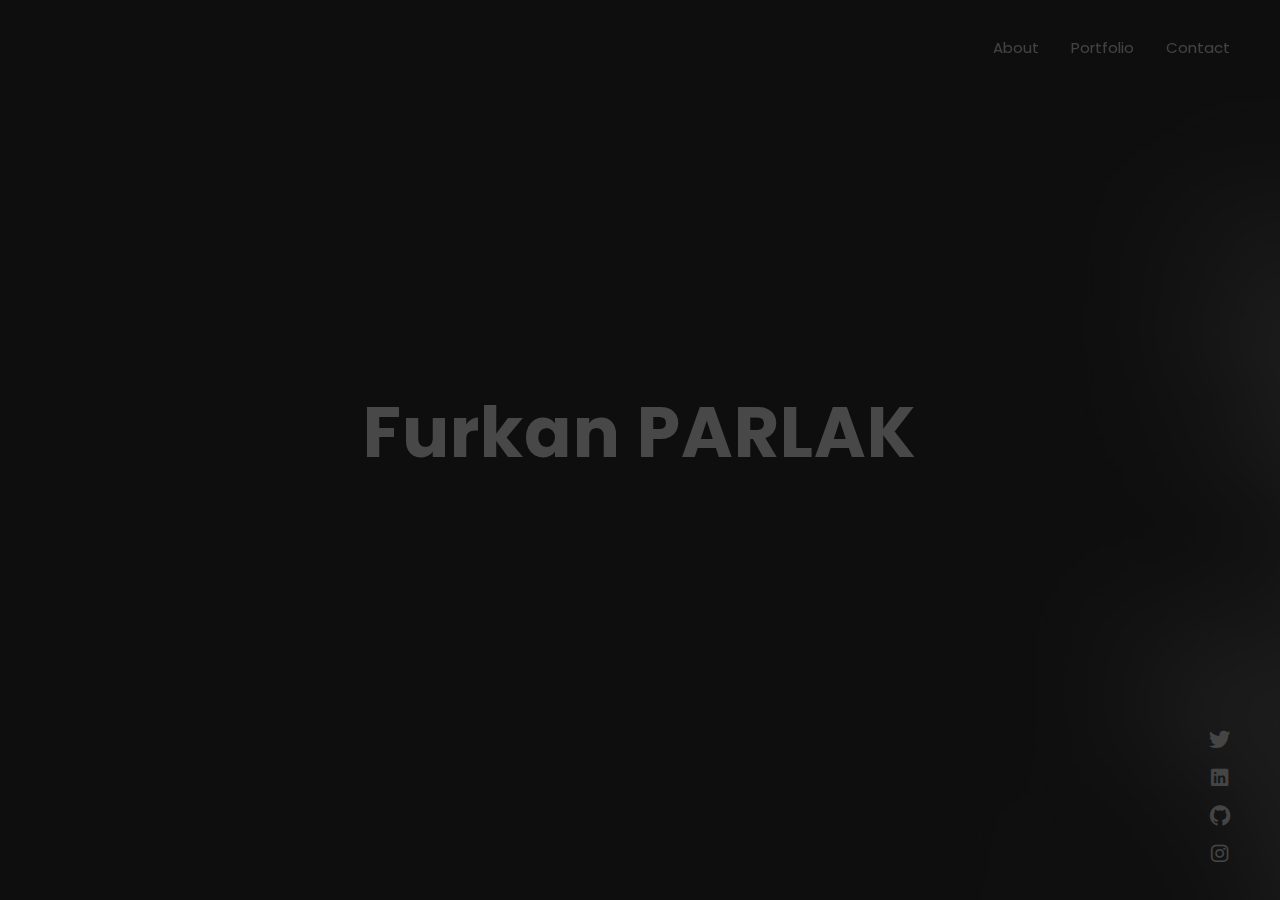
<file: index.html>
<!DOCTYPE html>
<html lang="en">

<head>
  <meta name="google-adsense-account" content="ca-pub-7713907580570835">
  <meta name="google-site-verification" content="g3jHP8mF-omJtq14tbgKYcZNvYK35DVdEXy8jS_4EEQ" />
  <!-- Required meta tags-->
  <meta charset="utf-8">
  <!-- Title-->
  <title>Furkan PARLAK</title>
  <!-- Description-->
  <meta name="description" content="Furkan PARLAK">
  <meta name="viewport" content="width=device-width, initial-scale=1, shrink-to-fit=no">
  <!-- Favicons-->
  <link rel="apple-touch-icon" sizes="180x180" href="img/favicons/apple-touch-icon.png">
  <link rel="icon" type="image/png" sizes="32x32" href="img/favicons/favicon-32x32.png">
  <link rel="icon" type="image/png" sizes="16x16" href="img/favicons/favicon-16x16.png">
  <!-- Web fonts-->
  <link href="https://fonts.googleapis.com/css?family=Poppins:300,300i,400,400i,500,500i,600,600i,700,700i,800,800i&amp;display=swap" rel="stylesheet">
  <!-- CSS vendors-->
  <link rel="stylesheet" href="css/bootstrap-custom.css">
  <link rel="stylesheet" href="css/ionicons.min.css">
  <link rel="stylesheet" href="css/tiny-slider.css">
  <link rel="stylesheet" href="css/lity.min.css">
  <link rel="stylesheet" href="css/simplebar.min.css">
  <link rel="stylesheet" href="css/jquery.mb.YTPlayer.min.css">
  <!-- Main CSS-->
  <link rel="stylesheet" href="css/main.css">
  <!-- CSS Color scheme-->
  <link id="color-scheme" rel="stylesheet" href="css/colors/main-red.css">
  <!-- Custom CSS (Add your custom CSS styles to this file)-->
  <link rel="stylesheet" href="css/custom.css">
  <meta name="facebook-domain-verification" content="8tobtgx7yvbntz6s6t7fdsr5iajo73" />
  <script async src="https://pagead2.googlesyndication.com/pagead/js/adsbygoogle.js?client=ca-pub-7713907580570835"
     crossorigin="anonymous"></script>
</head>

<body class="theme-dark">
  <!-- Preloader-->
  <div class="preloader">
    <div class="preloader-block">
      <div class="preloader-icon"><span class="loading-dot loading-dot-1"></span><span class="loading-dot loading-dot-2"></span><span class="loading-dot loading-dot-3"></span></div>
    </div>
  </div>
  <div id="overlay-effect"></div>
  <!-- Navbar-->
  <nav class="navbar-expand-md navbar fixed-top" id="navbar"><a class="navbar-brand" data-scroll="" href="#home-area">
      <!-- Navbar Logo-->
      <img class="img-fluid" src="img/img-kitzu-logo.png" alt="Logo"></a>
    <span class="navbar-menu ml-auto" data-toggle="collapse" data-target="#navbarSupportedContent" aria-controls="navbarSupportedContent" aria-expanded="false" aria-label="Toggle navigation" role="button"><span class="btn-line"></span></span>
    <div class="collapse navbar-collapse order-1 order-lg-0" id="navbarSupportedContent">
      <!-- Navbar menu-->
      <ul class="navbar-nav ml-auto">
        <li class="nav-item"><a class="nav-link" href="#about">About</a></li>
        <!--<li class="nav-item"><a class="nav-link" href="#resume">Resume</a></li>-->
        <li class="nav-item"><a class="nav-link" href="#portfolio">Portfolio</a></li>
        <!--<li class="nav-item"><a class="nav-link" href="#blog">Blog</a></li>-->
        <li class="nav-item"><a class="nav-link" href="#contact">Contact</a></li>
      </ul>
    </div>
  </nav>
  <!-- Home-->
  <section class="home-area element-cover-bg video-variant" id="home" style="background-image:url(img/home.jpg)">
    <div class="player" id="homeVideo" data-property="{videoURL:'https://youtu.be/KR97TgpMyrc',containment:'#home',autoPlay:true, mute:true, showControls:false, stopMovieOnBlur:false, showYTLogo: false}"></div>
    <div class="container h-100">
      <div class="row h-100 align-items-center justify-content-center">
        <div class="col-12 col-lg-8 home-content text-center">
          <h1 class="home-name">Furkan <span>PARLAK</span></h1>
          <!--<h4 class="cd-headline clip home-headline">I’m a <span class="cd-words-wrapper single-headline"><b class="is-visible">Embedded Engineer</b><b>Software Engineer</b><b>Designer</b></span></h4>-->
        </div>
      </div>
    </div>
    <div class="fixed-wrapper">
      <!-- Languages list-->
      <div class="fixed-block block-left">
        <!--
        <ul class="list-unstyled languages-list">
          <li><a href="#0"><span class="single-language">ENG</span></a></li>
          <li><a href="#0"><span class="single-language">TUR</span></a></li>
        </ul>
        -->
      </div>
      <!-- Social media icons-->
      <div class="fixed-block block-right">
        <ul class="list-unstyled social-icons">
          <li><a href="https://twitter.com/Furkanprlk0"><i class="icon ion-logo-twitter"></i></a></li>
          <!--<li><a href="#0"><i class="icon ion-logo-facebook"></i></a></li>-->
          <li><a href="https://www.linkedin.com/in/furkanprlk/"><i class="icon ion-logo-linkedin"></i></a></li>
          <li><a href="https://github.com/Furkanprlk"><i class="icon ion-logo-github"></i></a></li>
          <li><a href="https://www.instagram.com/furkanprlkk/"><i class="icon ion-logo-instagram"></i></a></li>
        </ul>
      </div>
    </div>
  </section>
  <!-- About lightbox-->
  <div class="lightbox-wrapper" id="about" data-simplebar>
    <div class="container">
      <div class="lightbox-close">
        <div class="close-btn" data-modal-close=""><span class="btn-line"></span></div>
      </div>
      <div class="row">
        <div class="col-12">
          <div class="lightbox-content">
            <div class="row">
              <div class="col-12">
                <div class="section-heading page-heading">
                  <p class="section-description">Get to know me</p>
                  <h2 class="section-title">About Me</h2>
                  <div class="animated-bar"></div>
                </div>
              </div>
            </div>
            <!-- Info section-->
            <div class="info-section single-section">
              <div class="row align-items-center">
                <!-- Picture part-->
                <div class="col-12 col-lg-5 info-img"><img class="img-fluid img-thumbnail" src="img/info-img.png" alt="About Picture"></div>
                <!-- Content part-->
                <div class="col-12 col-lg-7 info-content">
                  <div class="content-block">
                    <h2 class="content-subtitle">WHO AM I?</h2>
                    <h6 class="content-title">I'm Furkan PARLAK,</h6>
                    <div class="content-description">
                      <p>I am a talented and hardworking Electrical and Electronics Engineering graduate from Düzce University with extensive experience in embedded system design and software development. Over the years, I have worked with RTOS, bare-metal, and ARM architectures. I am a fast learner who can quickly adapt to new technologies and projects, with strong teamwork and analytical thinking abilities.</p>
                    </div>
                    <address class="content-info">
                      <div class="row">
                        <div class="col-12 col-md-6 single-info"><span>Name:</span>
                          <p>Furkan Parlak</p>
                        </div>
                        <div class="col-12 col-md-6 single-info"><span>Email:</span>
                          <p><a href="mailto:contact@furkanparlak.com">contact@furkanparlak.com</a></p>
                        </div>
                      </div>
                      <div class="row">
                        <div class="col-12 col-md-6 single-info"><span>Age:</span>
                          <p>24</p>
                        </div>
                        <div class="col-12 col-md-6 single-info"><span>From:</span>
                          <p>Ankara, TR</p>
                        </div>
                      </div>
                    </address>
                    <div class="d-block d-sm-flex align-items-center"><a class="btn content-download button-main button-scheme" href="/furkanParlakCV.pdf" role="button" target="_blank">Download CV</a>
                      <ul class="list-unstyled list-inline content-follow">
                        <li><a href="https://twitter.com/Furkanprlk0"><i class="icon ion-logo-twitter"></i></a></li>
                        <!--<li><a href="#0"><i class="icon ion-logo-facebook"></i></a></li>-->
                        <li><a href="https://www.linkedin.com/in/furkanprlk/"><i class="icon ion-logo-linkedin"></i></a></li>
                        <li><a href="https://github.com/Furkanprlk"><i class="icon ion-logo-github"></i></a></li>
                        <li><a href="https://www.instagram.com/furkanprlkk/"><i class="icon ion-logo-instagram"></i></a></li>
                      </ul>
                    </div>
                  </div>
                </div>
              </div>
            </div>
            <!-- Services section-->
            
            <!-- Testimonials section-->
            
            <!-- Pricing section-->
            
          </div>
        </div>
      </div>
    </div>
  </div>
  <!-- Resume lightbox-->
  <div class="lightbox-wrapper" id="resume" data-simplebar>
    <div class="container">
      <div class="lightbox-close">
        <div class="close-btn" data-modal-close=""><span class="btn-line"></span></div>
      </div>
      <div class="row">
        <div class="col-12">
          <div class="lightbox-content">
            <div class="row">
              <div class="col-12">
                <div class="section-heading page-heading">
                  <p class="section-description">Check out my Resume</p>
                  <h2 class="section-title">Resume</h2>
                  <div class="animated-bar"></div>
                </div>
              </div>
            </div>
            <!-- Resume section-->
            <div class="resume-section single-section">
              <div class="row">
                <!-- Education part-->
                <div class="col-12 col-md-6">
                  <div class="col-block education">
                    <h3 class="col-title">Education</h3>
                    <div class="resume-item"><span class="item-arrow"></span>
                      <h5 class="item-title">Electrical Engineer</h5><span class="item-details">Düzce University / 2017 - 2021 &emsp; GPA:2.92</span>
                      <p class="item-description">I've Lodos Electromobile Team Team Captain, Google Developer Group Organizer, Duzce University Energy Community of Head.</p>
                    </div>
                    <!--
                    <div class="resume-item"><span class="item-arrow"></span>
                      <h5 class="item-title">Bachelor Degree</h5><span class="item-details">University of Tokyo / 2008 - 2010</span>
                      <p class="item-description">Lorem ipsum dolor sit amet, consectetur adipisicing elit. Optio quo repudiandae.</p>
                    </div>
                    <div class="resume-item"><span class="item-arrow"></span>
                      <h5 class="item-title">Master Degree</h5><span class="item-details">Harvard University / 2012 - 2015</span>
                      <p class="item-description">Lorem ipsum dolor sit amet, consectetur adipisicing elit. Optio quo repudiandae.</p>
                    </div>
                    -->
                  </div>
                </div>
                
                <!-- Experience part-->
                <div class="col-12 col-md-6">
                  <div class="col-block experience">
                    <h3 class="col-title">Experience</h3>
                    <div class="resume-item"><span class="item-arrow"></span>
                      <h5 class="item-title">Research & Development Engineer  Embedded Engineer</h5><span class="item-details">Savendel Engineering | 07/2021 - 02/2022</span>
                      <p class="item-description">Lorem ipsum dolor sit amet, consectetur adipisicing elit. Optio quo repudiandae.</p>
                    </div>
                    <div class="resume-item"><span class="item-arrow"></span>
                      <h5 class="item-title">Research & Development Engineer  Embedded Engineer</h5><span class="item-details">MK Mekatronic Defence Technology | 02/2022 - Present</span>
                      <p class="item-description">Lorem ipsum dolor sit amet, consectetur adipisicing elit. Optio quo repudiandae.</p>
                    </div>
                    <div class="resume-item"><span class="item-arrow"></span>
                      <h5 class="item-title">Game Developer</h5><span class="item-details">Quartz Game | 2021 - Present</span>
                      <p class="item-description">Lorem ipsum dolor sit amet, consectetur adipisicing elit. Optio quo repudiandae.</p>
                    </div>
                  </div>
                </div>
              </div>
            </div>
            <!-- Skills section-->
            <div class="skills-section single-section">
              <div class="row">
                <div class="col-12">
                  <div class="section-heading">
                    <p class="section-description">My level of knowledge in some tools</p>
                    <h2 class="section-title">My Skills</h2>
                  </div>
                </div>
              </div>
              <div class="row">
                <div class="col-12 col-md-6">
                  <div class="single-skill" data-percentage="95">
                    <div class="skill-info"><span class="skill-name">C, C++, C#</span><span class="skill-percentage"></span></div>
                    <div class="progress skill-progress">
                      <div class="progress-bar" role="progressbar" aria-valuemin="0" aria-valuemax="100"></div>
                    </div>
                  </div>
                  <div class="single-skill" data-percentage="80">
                    <div class="skill-info"><span class="skill-name">Web Design</span><span class="skill-percentage"></span></div>
                    <div class="progress skill-progress">
                      <div class="progress-bar" role="progressbar" aria-valuemin="0" aria-valuemax="100"></div>
                    </div>
                  </div>
                  <div class="single-skill" data-percentage="90">
                    <div class="skill-info"><span class="skill-name">JavaScript</span><span class="skill-percentage"></span></div>
                    <div class="progress skill-progress">
                      <div class="progress-bar" role="progressbar" aria-valuemin="0" aria-valuemax="100"></div>
                    </div>
                  </div>
                </div>
                <div class="col-12 col-md-6">
                  <div class="single-skill" data-percentage="90">
                    <div class="skill-info"><span class="skill-name">React JS</span><span class="skill-percentage"></span></div>
                    <div class="progress skill-progress">
                      <div class="progress-bar" role="progressbar" aria-valuemin="0" aria-valuemax="100"></div>
                    </div>
                  </div>
                  <div class="single-skill" data-percentage="95">
                    <div class="skill-info"><span class="skill-name">Express.js</span><span class="skill-percentage"></span></div>
                    <div class="progress skill-progress">
                      <div class="progress-bar" role="progressbar" aria-valuemin="0" aria-valuemax="100"></div>
                    </div>
                  </div>
                  <div class="single-skill" data-percentage="80">
                    <div class="skill-info"><span class="skill-name">TypeScript</span><span class="skill-percentage"></span></div>
                    <div class="progress skill-progress">
                      <div class="progress-bar" role="progressbar" aria-valuemin="0" aria-valuemax="100"></div>
                    </div>
                  </div>
                </div>
              </div>
            </div>
            <!-- Video section-->

          </div>
        </div>
      </div>
    </div>
  </div>
  <!-- Portfolio lightbox-->
  <div class="lightbox-wrapper" id="portfolio" data-simplebar>
    <div class="container">
      <div class="lightbox-close">
        <div class="close-btn" data-modal-close=""><span class="btn-line"></span></div>
      </div>
      <div class="row">
        <div class="col-12">
          <div class="lightbox-content">
            <div class="row">
              <div class="col-12">
                <div class="section-heading page-heading">
                  <p class="section-description">Showcasing some of my work</p>
                  <h2 class="section-title">Portfolio</h2>
                  <div class="animated-bar"></div>
                </div>
              </div>
            </div>
            <!-- Portfolio section-->
            <div class="portfolio-section single-section">
              <div class="row">
                <!-- Filter nav-->
                <div class="col-12">
                  <ul class="list-inline filter-control" role="group" aria-label="Filter Control">
                    <li class="list-inline-item tab-active" data-filter="*">All</li>
                    <li class="list-inline-item" data-filter=".lodos">Lodos Electromobile</li>
                    <li class="list-inline-item" data-filter=".pcb">Embedded Systems</li>
                    <li class="list-inline-item" data-filter=".pProject">Personal Project</li>
                  </ul>
                </div>
              </div>
              <!-- Thumbnail list-->
              <div class="portfolio-grid row">
                <!-- Single item En Gundem Haber-->
                <div class="single-item col-6 col-lg-4 pProject"><a class="portfolio-item" href="https://engundemhaber.com.tr" data-lightbox>
                  <div class="portfolio-wrapper"><img class="img-fluid" alt="Item" src="img/pers-1.jpg">
                    <div class="item-content">
                      <span class="content-more">En Gündem Haber</span><br><h6 class="content-title">A news bot that automatically conducts news research, finds relevant images, and generates compelling headlines.</h6><span class="content-more">More Info</span><br><br>2023
                    </div>
                  </div>
                </a></div>
                <!-- Single item-->
                <!-- Single item Leopard PCB-->
                <div class="single-item col-6 col-lg-4 pcb"><a class="portfolio-item" href="img/item-1.jpg" data-lightbox>
                  <div class="portfolio-wrapper"><img class="img-fluid" alt="Item" src="img/item-1.jpg">
                    <div class="item-content">
                      <span class="content-more">4 Layer PCB Design</span><br><h6 class="content-title">I reverse-engineered and developed the PCB design of the transmission control card for the Leopard 2A4 tank vehicle</h6><span class="content-more">-</span><br><br>2022
                    </div>
                  </div>
                </a></div>
                <!-- Single item-->
                <!-- Single item City Car Parking-->
                <div class="single-item col-6 col-lg-4 pProject"><a class="portfolio-item" href="https://play.google.com/store/apps/details?id=com.QuartzGames.CarParkingExtreme" data-lightbox>
                  <div class="portfolio-wrapper"><img class="img-fluid" alt="Item" src="img/pers-2.jpg">
                    <div class="item-content">
                      <span class="content-more">Car Parking Extreme</span><br><h6 class="content-title">My Spare Time Project: A Unique Car Parking Game I Developed.</h6><span class="content-more">More Info</span><br><br>2022
                    </div>
                  </div>
                </a></div>
                <!-- Single item-->
                <!-- Single item Flame Detector-->
                <div class="single-item col-6 col-lg-4 pcb"><a class="portfolio-item" href="img/embedded-3.jpg" data-lightbox>
                  <div class="portfolio-wrapper"><img class="img-fluid" alt="Item" src="img/embedded-3.jpg">
                    <div class="item-content">
                      <span class="content-more">PCB Design & MCU Programing</span><br><h6 class="content-title">I've STM32F1 bare-metal Programing and EAGLE PCB Design</h6><span class="content-more">-</span><br><br>2021-2022
                    </div>
                  </div>
                </a></div>
                <!-- Single item-->
                <!-- Single item City Car Parking-->
                <div class="single-item col-6 col-lg-4 pProject"><a class="portfolio-item" href="https://play.google.com/store/apps/details?id=com.FYSIO.CityCarDriving2021" data-lightbox>
                  <div class="portfolio-wrapper"><img class="img-fluid" alt="Item" src="img/pers-3.jpg">
                    <div class="item-content">
                      <span class="content-more">Extreme City Car Driving</span><br><h6 class="content-title">My Spare Time Project: A Unique Car Driving Game I Developed.</h6><span class="content-more">More Info</span><br><br>2021
                    </div>
                  </div>
                </a></div>
                <!-- Single item-->
                <!-- Single item AutoDesk Fusion360 / EAGLE-->
                <div class="single-item col-6 col-lg-4 pcb"><a class="portfolio-item" href="https://www.tasarimveteknik.com/2020/09/designnow-online-sonuclandi/" data-lightbox>
                  <div class="portfolio-wrapper"><img class="img-fluid" alt="Item" src="img/item-2.jpg">
                    <div class="item-content">
                      <span class="content-more">AutoDesk and IEEE DesignNOW Hackathon</span><br><h6 class="content-title">My team and I participated in the AutoDesk and IEEE DesignNOW Hackathon competition. We successfully tackled the challenges of the contest and developed an innovative project. Thanks to our strong teamwork, technical skills, and creative problem-solving abilities, we achieved the 1st place.</h6><span class="content-more">More Info</span><br>2021
                    </div>
                  </div>
                </a></div>
                <!-- Single item-->
                <!-- Single item City Car Parking-->
                <div class="single-item col-6 col-lg-4 pProject"><a class="portfolio-item" href="https://www.youtube.com/watch?v=EFeonz5rfx0" data-lightbox>
                  <div class="portfolio-wrapper"><img class="img-fluid" alt="Item" src="img/pers-4.jpg">
                    <div class="item-content">
                      <span class="content-more">Radio Telescope</span><br><h6 class="content-title">My Personal Project: A WiFi-Communicated, Azimuth Axis Radio Telescope System – Managed Mechanical, Electronic, and Software Aspects via Local Server-Based Web Interface.</h6><span class="content-more">More Info</span><br><br>2020
                    </div>
                  </div>
                </a></div>
                <!-- Single item-->
                <!-- Single item Lodos Photos-->
                <div class="single-item col-6 col-lg-4 lodos"><a class="portfolio-item" href="https://www.yenihaberden.com/duzce-universitesi-ogrencileri-gelecek-icin-umit-verdi-1171919h.htm" data-lightbox>
                  <div class="portfolio-wrapper"><img class="img-fluid" alt="Item" src="img/lodos-1.jpg">
                    <div class="item-content">
                      <h6 class="content-title">Lodos Electromobile</h6><span class="content-more">More Info</span><br><br>2019
                    </div>
                  </div>
                </a></div>
                <!-- Single item-->
                <div class="single-item col-6 col-lg-4 lodos"><a class="portfolio-item" href="img/lodos-2.jpg" data-lightbox>
                  <div class="portfolio-wrapper"><img class="img-fluid" alt="Item" src="img/lodos-2.jpg">
                    <div class="item-content">
                      <h6 class="content-title">Lodos Electromobile</h6><span class="content-more">-</span><br><br>2019
                    </div>
                  </div>
                </a></div>
                <!-- Single item-->
                <div class="single-item col-6 col-lg-4 lodos"><a class="portfolio-item" href="img/lodos-3.jpg" data-lightbox>
                  <div class="portfolio-wrapper"><img class="img-fluid" alt="Item" src="img/lodos-3.jpg">
                    <div class="item-content">
                      <h6 class="content-title">Lodos Electromobile</h6><span class="content-more">-</span><br><br>2019
                    </div>
                  </div>
                </a></div>
                <!-- Single item-->
                <div class="single-item col-6 col-lg-4 lodos"><a class="portfolio-item" href="img/lodos-5.jpg" data-lightbox>
                    <div class="portfolio-wrapper"><img class="img-fluid" alt="Item" src="img/lodos-5.jpg">
                      <div class="item-content">
                        <h6 class="content-title">Lodos Electromobile</h6><span class="content-more">-</span><br><br>2019
                      </div>
                    </div>
                  </a></div>
                <!-- Single item-->
                <div class="single-item col-6 col-lg-4 lodos"><a class="portfolio-item" href="img/lodos-6.jpg" data-lightbox>
                  <div class="portfolio-wrapper"><img class="img-fluid" alt="Item" src="img/lodos-6.jpg">
                    <div class="item-content">
                      <h6 class="content-title">Lodos Electromobile</h6><span class="content-more">-</span><br><br>2019
                    </div>
                  </div>
                </a></div>
                <!-- Single item-->
                <div class="single-item col-6 col-lg-4 lodos"><a class="portfolio-item" href="img/lodos-4.jpg" data-lightbox>
                  <div class="portfolio-wrapper"><img class="img-fluid" alt="Item" src="img/lodos-4.jpg">
                    <div class="item-content">
                      <h6 class="content-title">Lodos Electromobile</h6><span class="content-more">-</span><br><br>2019
                    </div>
                  </div>
                </a></div>
                <!-- Single item-->
              </div>
            </div>
          </div>
        </div>
      </div>
    </div>
  </div>
  <!-- Blog lightbox-->
  <!---->
  <div class="lightbox-wrapper" id="blog" data-simplebar>
    <div class="container">
      <div class="lightbox-close">
        <div class="close-btn" data-modal-close=""><span class="btn-line"></span></div>
      </div>
      <div class="row">
        <div class="col-12">
          <div class="lightbox-content">
            <div class="row">
              <div class="col-12">
                <div class="section-heading page-heading">
                  <p class="section-description">Check out my latest blog posts</p>
                  <h2 class="section-title">My Blog</h2>
                  <div class="animated-bar"></div>
                </div>
              </div>
            </div>
            <!-- Blog section-->
            <div class="blog-section single-section">
              <div class="row justify-content-center">
                <!-- Single post-->
                <div class="col-12 col-sm-8 col-lg-4">
                  <div class="card single-post"><a class="post-img" href="#0"><img class="card-img-top" src="img/post-1.jpg" alt="Blog post"><span class="content-date">11 Dec, 20</span></a>
                    <div class="card-body post-content"><a href="#0">
                        <h5 class="card-title content-title">Top tools for Photographers</h5>
                      </a>
                      <p class="card-text content-description">Lorem ipsum dolor sit amet, consectetur adipisicing elit. Dolore, porro rem quod illo quam, eum alias id, repellendus magni, quas.</p>
                    </div>
                  </div>
                </div>
                <!-- Single post-->
                <div class="col-12 col-sm-8 col-lg-4">
                  <div class="card single-post"><a class="post-img" href="#0"><img class="card-img-top" src="img/post-2.jpg" alt="Blog post"><span class="content-date">12 Aug, 20</span></a>
                    <div class="card-body post-content"><a href="#0">
                        <h5 class="card-title content-title">Take a tour of my office</h5>
                      </a>
                      <p class="card-text content-description">Lorem ipsum dolor sit amet, consectetur adipisicing elit. Dolore, porro rem quod illo quam, eum alias id, repellendus magni, quas.</p>
                    </div>
                  </div>
                </div>
                <!-- Single post-->
                <div class="col-12 col-sm-8 col-lg-4">
                  <div class="card single-post"><a class="post-img" href="#0"><img class="card-img-top" src="img/post-3.jpg" alt="Blog post"><span class="content-date">4 Feb, 20</span></a>
                    <div class="card-body post-content"><a href="#0">
                        <h5 class="card-title content-title">How i became a Web Designer</h5>
                      </a>
                      <p class="card-text content-description">Lorem ipsum dolor sit amet, consectetur adipisicing elit. Dolore, porro rem quod illo quam, eum alias id, repellendus magni, quas.</p>
                    </div>
                  </div>
                </div><!-- Single post-->
                <div class="col-12 col-sm-8 col-lg-4">
                  <div class="card single-post"><a class="post-img" href="#0"><img class="card-img-top" src="img/post-4.jpg" alt="Blog post"><span class="content-date">11 Dec, 19</span></a>
                    <div class="card-body post-content"><a href="#0">
                        <h5 class="card-title content-title">How to improve work performance</h5>
                      </a>
                      <p class="card-text content-description">Lorem ipsum dolor sit amet, consectetur adipisicing elit. Dolore, porro rem quod illo quam, eum alias id, repellendus magni, quas.</p>
                    </div>
                  </div>
                </div>
                <!-- Single post-->
                <div class="col-12 col-sm-8 col-lg-4">
                  <div class="card single-post"><a class="post-img" href="#0"><img class="card-img-top" src="img/post-5.jpg" alt="Blog post"><span class="content-date">15 Nov, 19</span></a>
                    <div class="card-body post-content"><a href="#0">
                        <h5 class="card-title content-title">How to work from home</h5>
                      </a>
                      <p class="card-text content-description">Lorem ipsum dolor sit amet, consectetur adipisicing elit. Dolore, porro rem quod illo quam, eum alias id, repellendus magni, quas.</p>
                    </div>
                  </div>
                </div>
                <!-- Single post-->
                <div class="col-12 col-sm-8 col-lg-4">
                  <div class="card single-post"><a class="post-img" href="#0"><img class="card-img-top" src="img/post-6.jpg" alt="Blog post"><span class="content-date">8 Aug, 19</span></a>
                    <div class="card-body post-content"><a href="#0">
                        <h5 class="card-title content-title">How to enjoy your business trip</h5>
                      </a>
                      <p class="card-text content-description">Lorem ipsum dolor sit amet, consectetur adipisicing elit. Dolore, porro rem quod illo quam, eum alias id, repellendus magni, quas.</p>
                    </div>
                  </div>
                </div>
              </div>
            </div>
          </div>
        </div>
      </div>
    </div>
  </div>
  <!-- Contact lightbox-->
  <div class="lightbox-wrapper" id="contact" data-simplebar>
    <div class="container">
      <div class="lightbox-close">
        <div class="close-btn" data-modal-close=""><span class="btn-line"></span></div>
      </div>
      <div class="row">
        <div class="col-12">
          <div class="lightbox-content">
            <div class="row">
              <div class="col-12">
                <div class="section-heading page-heading">
                  <p class="section-description">Feel free to contact me anytime</p>
                  <h2 class="section-title">Get in Touch</h2>
                  <div class="animated-bar"></div>
                </div>
              </div>
            </div>
            <!-- Contact section-->
            <div class="contact-section single-section">
              <div class="row">
                <!-- Contact form-->
                <div class="col-12 col-lg-7">
                  <form class="contact-form" id="contact-form" action="https://getform.io/f/95f5fc35-0535-4a29-8964-7a1c72d586f9" method="POST">
                    <h4 class="content-title">Message Me</h4>
                    <div class="row">
                      <div class="col-12 col-md-6 form-group"><input class="form-control" id="contact-name" type="text" name="name" placeholder="Name" required=""></div>
                      <div class="col-12 col-md-6 form-group"><input class="form-control" id="contact-email" type="email" name="email" placeholder="Email" required=""></div>
                      <div class="col-12 form-group"><input class="form-control" id="contact-subject" type="text" name="number" placeholder="Phone Number" required=""></div>
                      <div class="col-12 form-group"><input class="form-control" id="contact-subject" type="text" name="subject" placeholder="Subject" required=""></div>
                      <div class="col-12 form-group form-message"><textarea class="form-control" id="contact-message" name="message" placeholder="Message" rows="5" required=""></textarea></div>
                      <div class="col-12 form-submit"><button class="btn button-main button-scheme" id="contact-submit" type="submit">Send Message</button>
                        <p class="contact-feedback"></p>
                      </div>
                    </div>
                  </form>
                </div>
                <!-- Contact info-->
                <div class="col-12 col-lg-5">
                  <div class="contact-info">
                    <h4 class="content-title">Contact Info</h4>
                    <p class="info-description">Always available for work if the right project comes along, Feel free to contact me!</p>
                    <ul class="list-unstyled list-info">
                      <li>
                        <div class="media align-items-center"><span class="info-icon"><i class="icon ion-logo-ionic"></i></span>
                          <div class="media-body info-details">
                            <h6 class="info-type">Name</h6><span class="info-value">Furkan PARLAK</span>
                          </div>
                        </div>
                      </li>
                      <li>
                        <div class="media align-items-center"><span class="info-icon"><i class="icon ion-md-map"></i></span>
                          <div class="media-body info-details">
                            <h6 class="info-type">Location</h6><span class="info-value">Ankara, TR</span>
                          </div>
                        </div>
                      </li>
                      <!--
                      <li>
                        <div class="media align-items-center"><span class="info-icon"><i class="icon ion-md-call"></i></span>
                          <div class="media-body info-details">
                            <h6 class="info-type">Call Me</h6><span class="info-value"><a href="tel:+90"></a></span>
                          </div>
                        </div>
                      </li>
                      -->
                      <li>
                        <div class="media align-items-center"><span class="info-icon"><i class="icon ion-md-send"></i></span>
                          <div class="media-body info-details">
                            <h6 class="info-type">Email Me</h6><span class="info-value"><a href="mailto:contact@furkanparlak.com">contact@furkanparlak.com</a></span>
                          </div>
                        </div>
                      </li>
                    </ul>
                  </div>
                </div>
              </div>
            </div>
          </div>
        </div>
      </div>
    </div>
  </div>
  <!-- Scripts-->
  <script src="js/jquery.min.js"></script>
  <script src="js/bootstrap.bundle.min.js"></script>
  <script src="js/imagesloaded.pkgd.min.js"></script>
  <script src="js/isotope.pkgd.min.js"></script>
  <script src="js/animatedModal.js"></script>
  <script src="js/tiny-slider.js"></script>
  <script src="js/lity.min.js"></script>
  <script src="js/simplebar.min.js"></script>
  <script src="js/jquery.mb.YTPlayer.min.js"></script>
  <script src="js/main.js"></script>
  <!-- Custom JS (Add your custom JS scripts to this file)-->
  <script src="js/custom.js"></script>
</body>

</html>
</file>
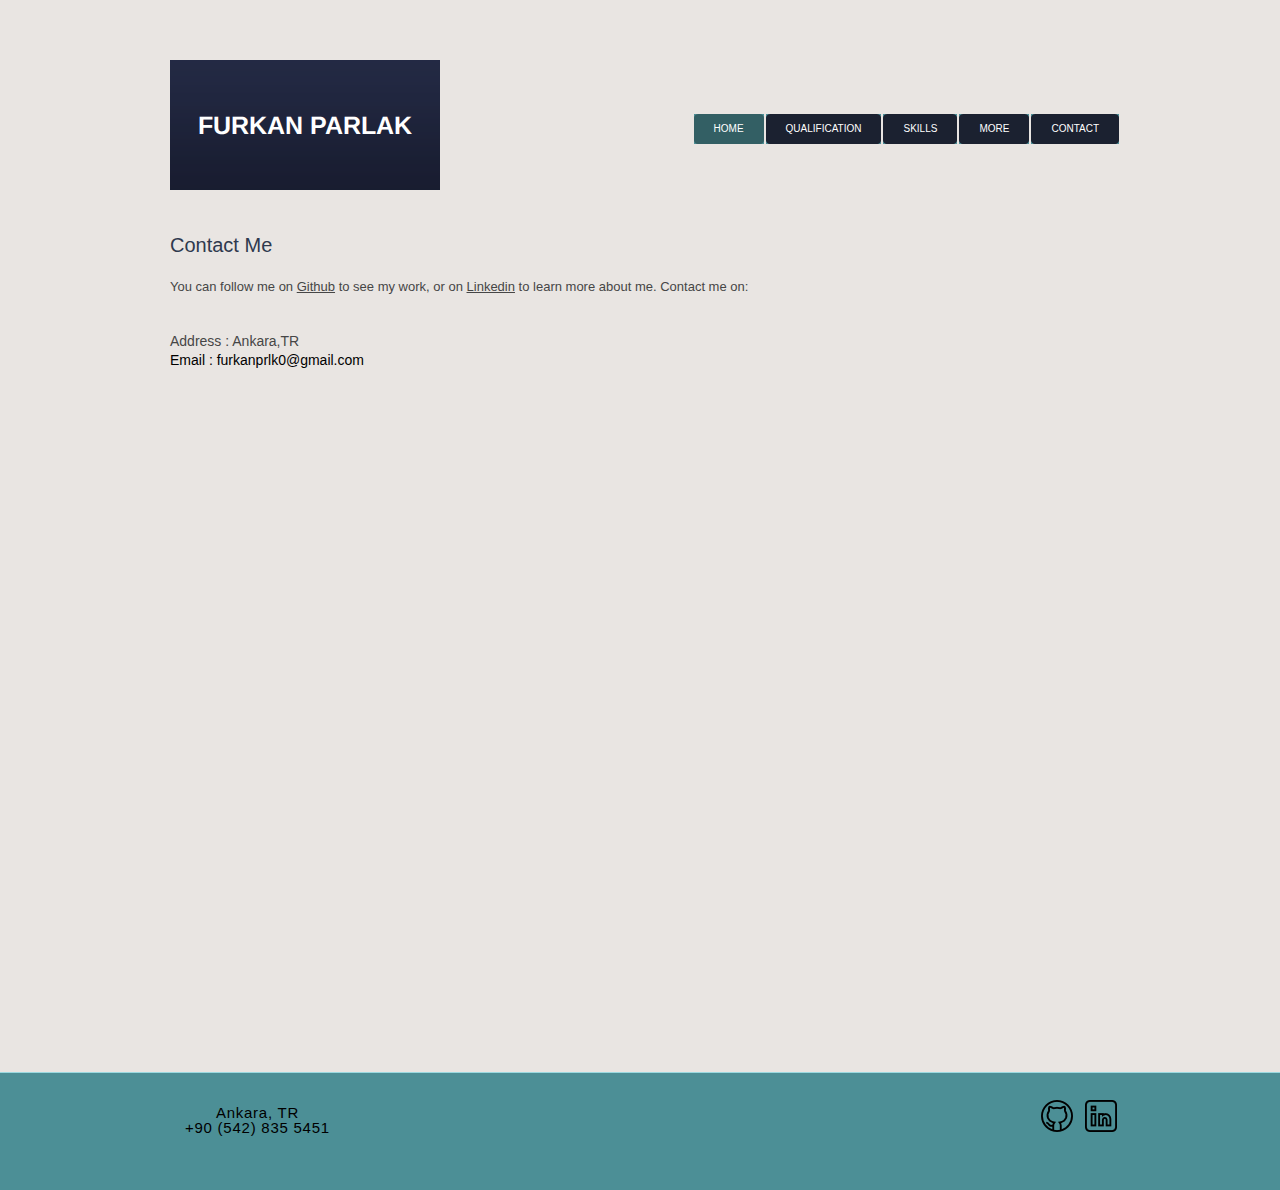
<file: contact.html>
<!DOCTYPE HTML>
<!-- Website Template by freewebsitetemplates.com -->
<html>
<head>
	<meta charset="UTF-8">
	<title>Furkan Parlak</title>
	<link rel="stylesheet" href="css/style.css" type="text/css">
</head>
<body>
	<div id="header">
		<div class="section">
			<div class="logo">
				<a href="index.html">Furkan Parlak</a>
			</div>
			<ul>
				<li class="selected">
					<a href="index.html">Home</a>
				</li>
				<li>
					<a href="qualification.html">Qualification</a>
				</li>
				<li>
					<a href="skills.html">Skills</a>
				</li>
				<li>
					<a href="more.html">More</a>
				</li>
				<li>
					<a href="contact.html"> Contact</a>
				</li>
			</ul>
		</div>
	</div>
	<div id="body">
		<div class="article">
			<h3>Contact me</h3>
			<p>
				You can follow me on <a href="https://github.com/Furkanprlk">Github</a> to see my work, or on <a href="https://www.linkedin.com/in/furkanprlk/">Linkedin</a> to learn more about me. Contact me  on:
				
			</p>
			<ul>
				<li>
					<span>Address :</span> Ankara,TR
				</li>
					<span>Email :</span> furkanprlk0@gmail.com
				</li>
				
			</ul>
		</div>
	</div>
	<div id="footer">
		<div>
			<div class="connect1">
			
				<a target="_blank" href="https://www.linkedin.com/in/furkanprlk/">
					<img src="linkedin.png">
				   </a>
			</div>

			<div class="connect2">
			
				
				   <a target="_blank" href="https://github.com/Furkanprlk">
					<img src="github.png">
				   </a>
			</div> 
			<p>
				Ankara, TR   <br> +90 (542) 835 5451
			</p>
		</div>
	</div>
</body>
</html>
</file>
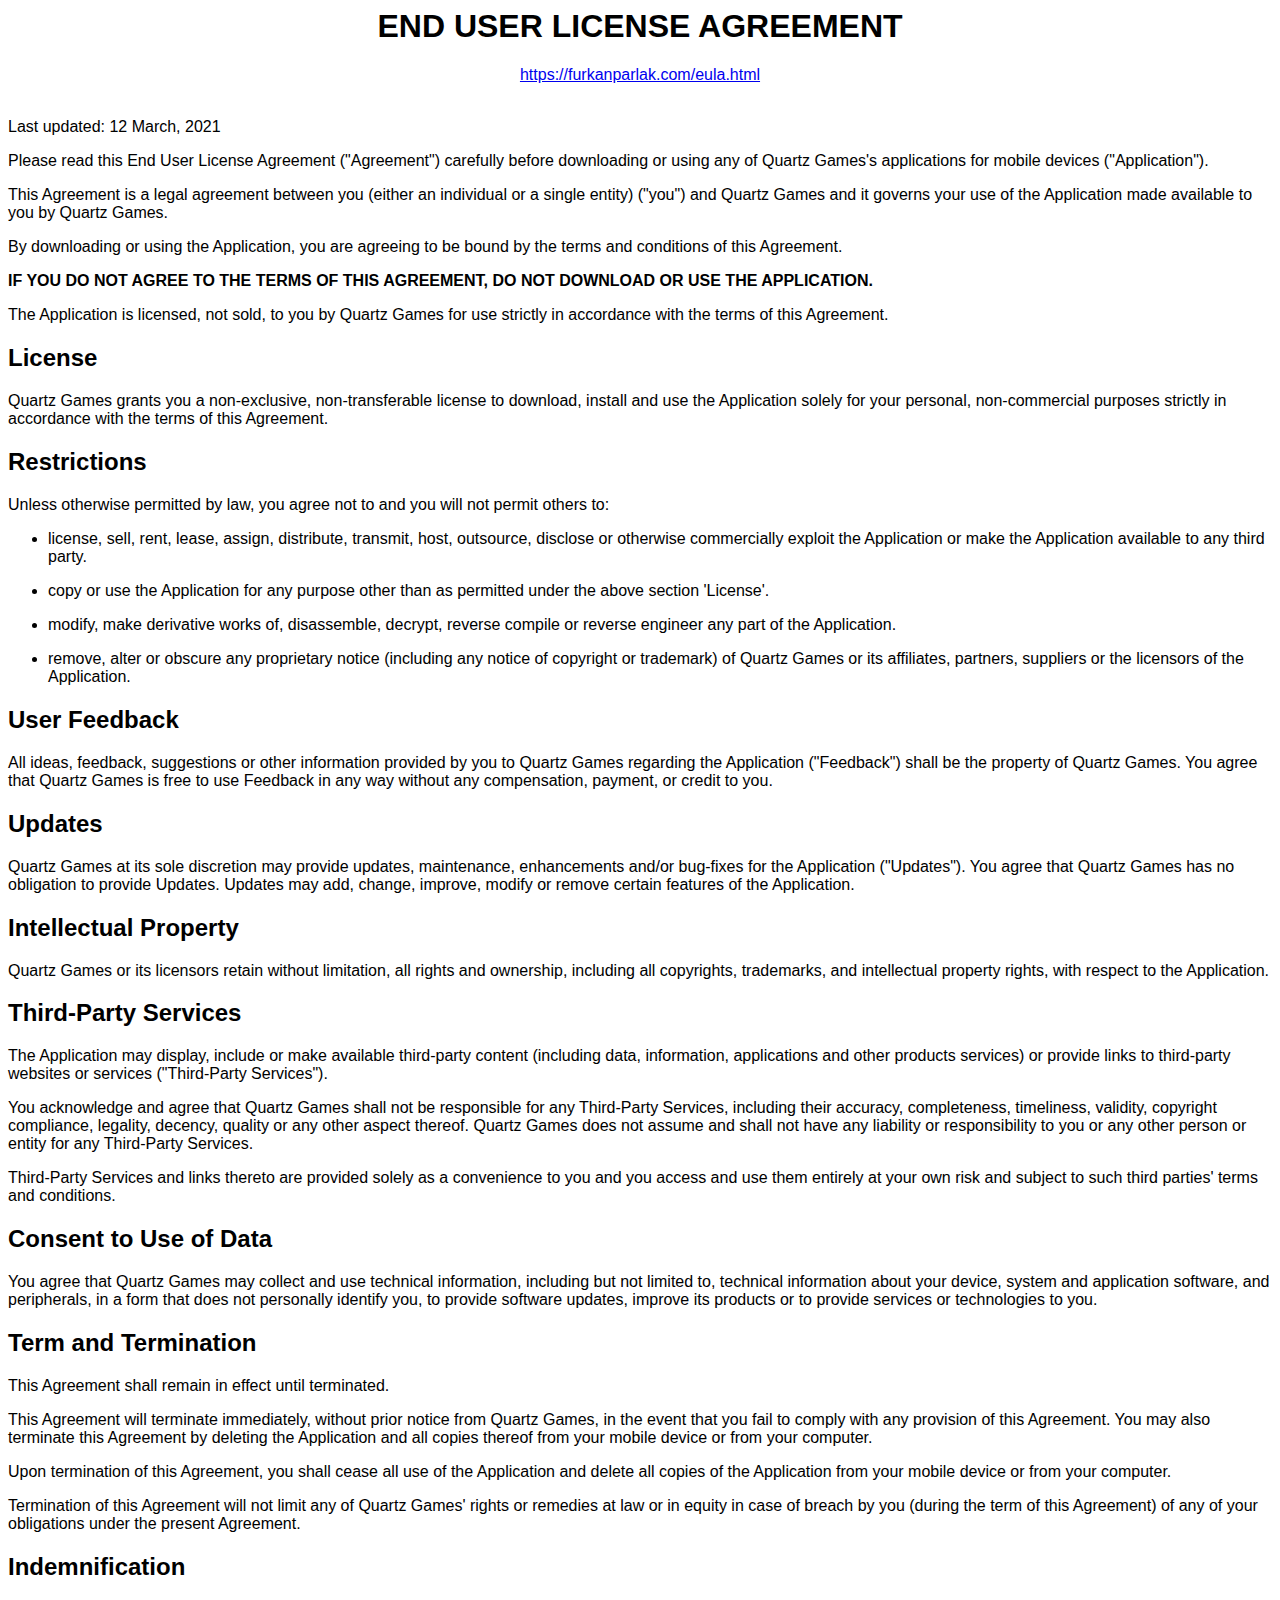
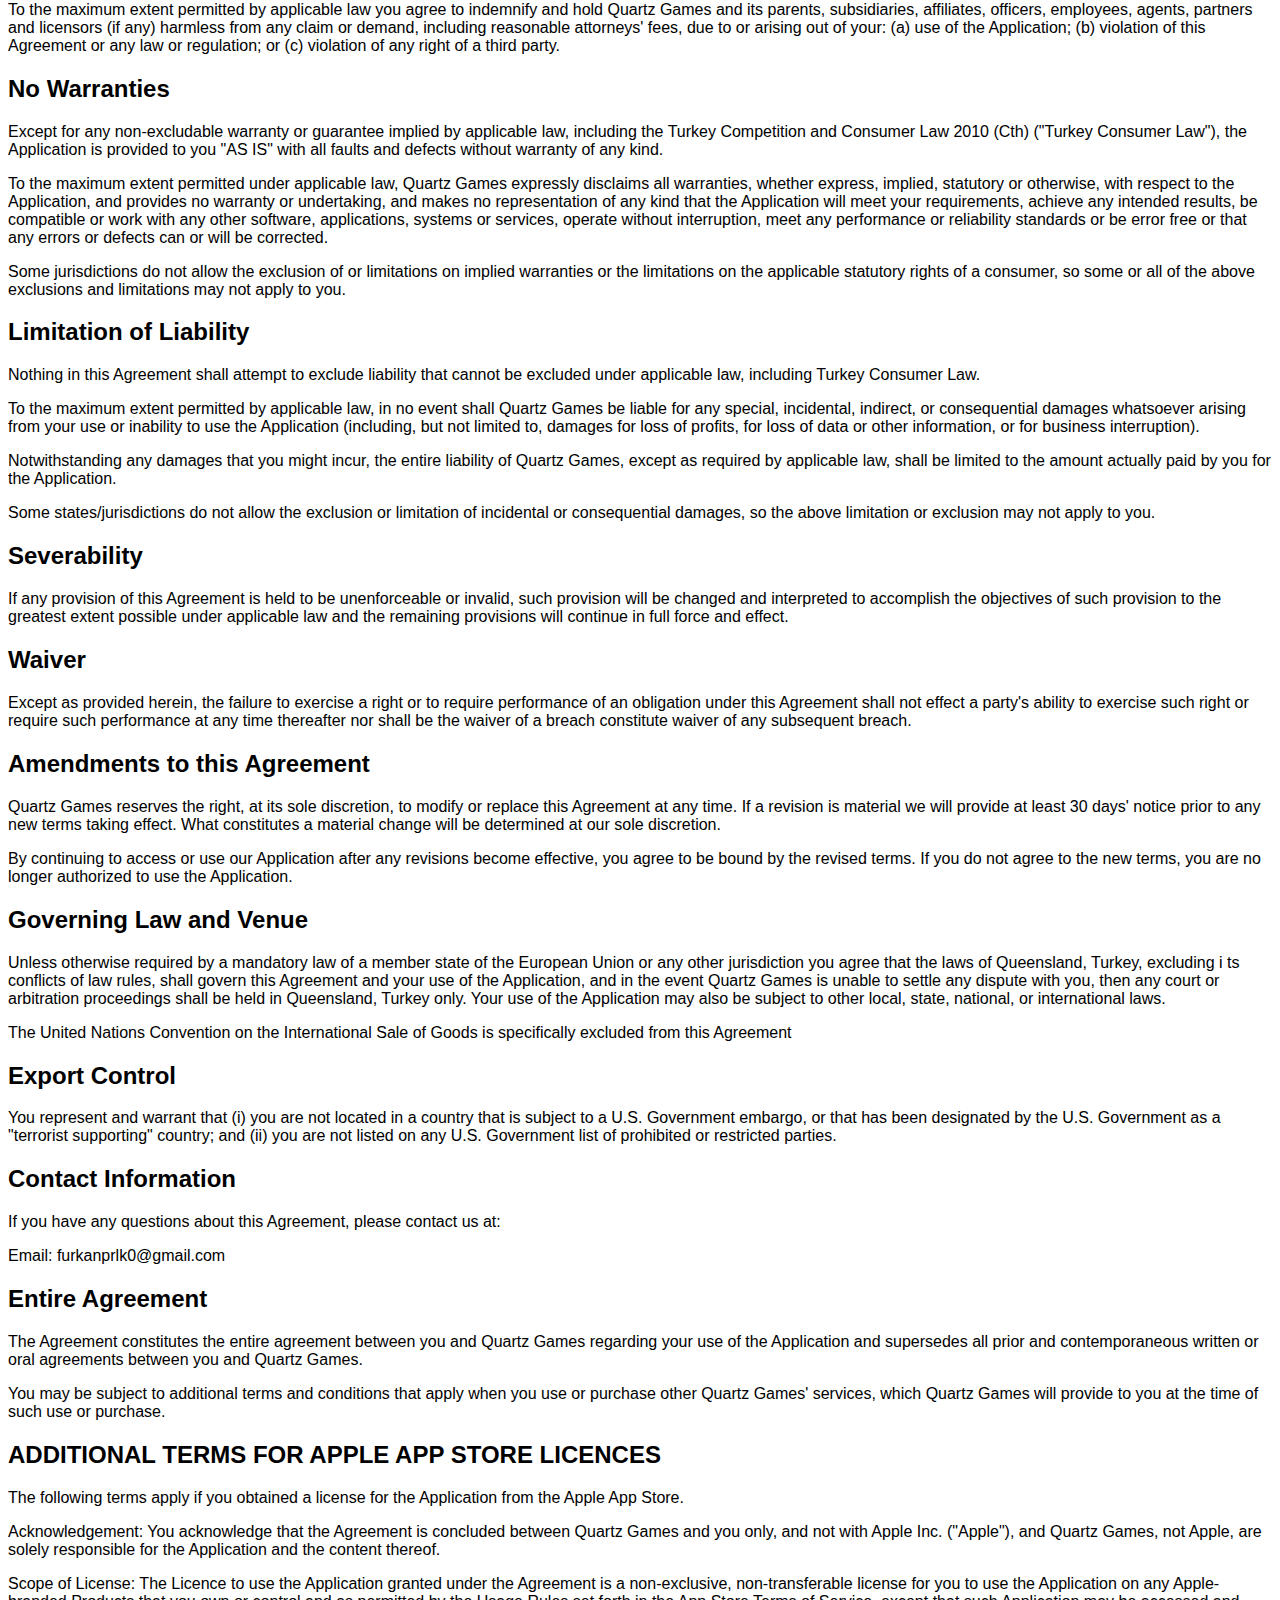
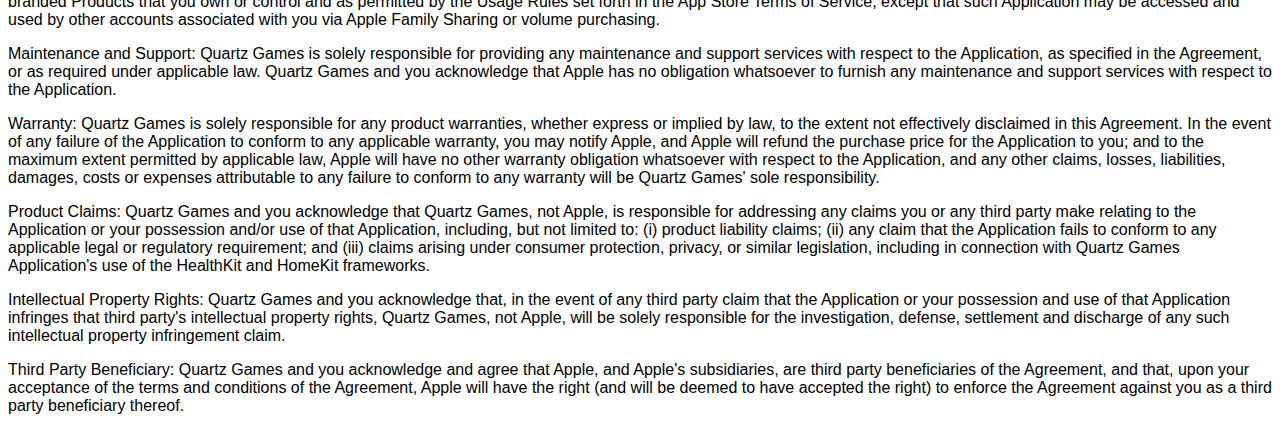
<file: eula.html>
<html><head><meta http-equiv="Content-Type" content="text/html; charset=windows-1252">
<style>
    * {
      font-family: Open Sans, Arial, Helvetica, sans-serif;
    }
}
</style>
</head>
<body>

<h1 style="text-align: center;">END USER LICENSE AGREEMENT</h1>

<center><a href="https://furkanparlak.com/eula.html"> https://furkanparlak.com/eula.html</a></center>
<br>
    
<p>Last updated: 12 March, 2021</p>

<p>Please read this End User License Agreement ("Agreement") carefully before downloading or using any of Quartz Games's applications for mobile devices ("Application").</p>
 
<p>This Agreement is a legal agreement between you (either an individual or a single entity) ("you") and Quartz Games and it governs your use of the Application made available to you by Quartz Games.</p>

<p>By downloading or using the Application, you are agreeing to be bound by the terms and conditions of this Agreement.</p>

<p><b>IF YOU DO NOT AGREE TO THE TERMS OF THIS AGREEMENT, DO NOT DOWNLOAD OR USE THE APPLICATION.</b></p>

<p>The Application is licensed, not sold, to you by Quartz Games for use strictly in accordance with the terms of this Agreement.</p>

<h2>License</h2>

<p>Quartz Games grants you a non-exclusive, non-transferable license to download, install and use the Application solely for your personal, non-commercial purposes strictly in accordance with the terms of this Agreement.</p>

<h2>Restrictions</h2>

<p>Unless otherwise permitted by law, you agree not to and you will not permit others to:</p>

<ul>
    
    <li>
        <p>license, sell, rent, lease, assign, distribute, transmit, host, outsource, disclose or otherwise commercially exploit the Application or make the Application available to any third party.</p>
    </li>
    <li>
        <p>copy or use the Application for any purpose other than as permitted under the above section 'License'.</p>
    </li>
    <li>
        <p>modify, make derivative works of, disassemble, decrypt, reverse compile or reverse engineer any part of the Application.</p>
    </li>
    <li>
        <p>remove, alter or obscure any proprietary notice (including any notice of copyright or trademark) of Quartz Games or its affiliates, partners, suppliers or the licensors of the Application.</p>
    </li>
</ul>

<h2>User Feedback</h2>
<p>All ideas, feedback, suggestions or other information provided by you to Quartz Games regarding the Application ("Feedback") shall be the property of Quartz Games. You agree that Quartz Games is free to use Feedback in any way without any compensation, payment, or credit to you.</p>

<h2>Updates</h2>
<p>Quartz Games at its sole discretion may provide updates, maintenance, enhancements and/or bug-fixes for the Application ("Updates"). You agree that Quartz Games has no obligation to provide Updates. Updates may add, change, improve, modify or remove certain features of the Application.</p>

<h2>Intellectual Property</h2>
Quartz Games or its licensors retain without limitation, all rights and ownership, including all copyrights, trademarks, and intellectual property rights, with respect to the Application.     
<h2>Third-Party Services</h2>

<p>The Application may display, include or make available third-party content (including data, information, applications and other products services) or provide links to third-party websites or services ("Third-Party Services").</p>

<p>You acknowledge and agree that Quartz Games shall not be responsible for any Third-Party Services, including their accuracy, completeness, timeliness, validity, copyright compliance, legality, decency, quality or any other aspect thereof. Quartz Games does not assume and shall not have any liability or responsibility to you or any other person or entity for any Third-Party Services.</p>

<p>Third-Party Services and links thereto are provided solely as a convenience to you and you access and use them entirely at your own risk and subject to such third parties' terms and conditions.</p>

<h2>Consent to Use of Data</h2>
    
<p>You agree that Quartz Games may collect and use technical information, including but not limited to, technical information about your device, system and application software, and peripherals, in a form that does not personally identify you, to provide software updates, improve its products or to provide services or technologies to you.</p>

<h2>Term and Termination</h2>

<p>This Agreement shall remain in effect until terminated.</p>

<p>This Agreement will terminate immediately, without prior notice from Quartz Games, in the event that you fail to comply with any provision of this Agreement. You may also terminate this Agreement by deleting the Application and all copies thereof from your mobile device or from your computer.</p>

<p>Upon termination of this Agreement, you shall cease all use of the Application and delete all copies of the Application from your mobile device or from your computer.</p>

<p>Termination of this Agreement will not limit any of Quartz Games' rights or remedies at law or in equity in case of breach by you (during the term of this Agreement) of any of your obligations under the present Agreement.</p>

<h2>Indemnification</h2>

<p>To the maximum extent permitted by applicable law you agree to indemnify and hold Quartz Games and its parents, subsidiaries, affiliates, officers, employees, agents, partners and licensors (if any) harmless from any claim or demand, including reasonable attorneys' fees, due to or arising out of your: (a) use of the Application; (b) violation of this Agreement or any law or regulation; or (c) violation of any right of a third party.</p>
    
<h2>No Warranties</h2>
    
<p>Except for any non-excludable warranty or guarantee implied by applicable law, including the Turkey Competition and Consumer Law 2010 (Cth) ("Turkey Consumer Law"), the Application is provided to you "AS IS" with all faults and defects without warranty of any kind.</p>
    
<p>To the maximum extent permitted under applicable law, Quartz Games expressly disclaims all warranties, whether express, implied, statutory or otherwise, with respect to the Application, and provides no warranty or undertaking, and makes no representation of any kind that the Application will meet your requirements, achieve any intended results, be compatible or work with any other software, applications, systems or services, operate without interruption, meet any performance or reliability standards or be error free or that any errors or defects can or will be corrected.</p>

<p>Some jurisdictions do not allow the exclusion of or limitations on implied warranties or the limitations on the applicable statutory rights of a consumer, so some or all of the above exclusions and limitations may not apply to you.</p>
    
<h2>Limitation of Liability</h2>
    
<p>Nothing in this Agreement shall attempt to exclude liability that cannot be excluded under applicable law, including Turkey Consumer Law.</p>

<p>To the maximum extent permitted by applicable law, in no event shall Quartz Games be liable for any special, incidental, indirect, or consequential damages whatsoever arising from your use or inability to use the Application (including, but not limited to, damages for loss of profits, for loss of data or other information, or for business interruption).</p>

<p>Notwithstanding any damages that you might incur, the entire liability of Quartz Games, except as required by applicable law, shall be limited to the amount actually paid by you for the Application.</p>

<p>Some states/jurisdictions do not allow the exclusion or limitation of incidental or consequential damages, so the above limitation or exclusion may not apply to you.</p>
    
<h2>Severability</h2>

<p>If any provision of this Agreement is held to be unenforceable or invalid, such provision will be changed and interpreted to accomplish the objectives of such provision to the greatest extent possible under applicable law and the remaining provisions will continue in full force and effect.</p>

<h2>Waiver</h2>

<p>Except as provided herein, the failure to exercise a right or to require performance of an obligation under this Agreement shall not effect a party's ability to exercise such right or require such performance at any time thereafter nor shall be the waiver of a breach constitute waiver of any subsequent breach.</p>

<h2>Amendments to this Agreement</h2>

<p>Quartz Games reserves the right, at its sole discretion, to modify or replace this Agreement at any time. If a revision is material we will provide at least 30 days' notice prior to any new terms taking effect. What constitutes a material change will be determined at our sole discretion.</p>

<p>By continuing to access or use our Application after any revisions become effective, you agree to be bound by the revised terms. If you do not agree to the new terms, you are no longer authorized to use the Application.</p>

<h2>Governing Law and Venue</h2>

<p>Unless otherwise required by a mandatory law of a member state of the European Union or any other jurisdiction you agree that the laws of Queensland, Turkey, excluding i   ts conflicts of law rules, shall govern this Agreement and your use of the Application, and in the event Quartz Games is unable to settle any dispute with you, then any court or arbitration proceedings shall be held in Queensland, Turkey only. Your use of the Application may also be subject to other local, state, national, or international laws.</p>
    
<p>The United Nations Convention on the International Sale of Goods is specifically excluded from this Agreement</p>

<h2>Export Control</h2>

<p>You represent and warrant that (i) you are not located in a country that is subject to a U.S. Government embargo, or that has been designated by the U.S. Government as a "terrorist supporting" country; and (ii) you are not listed on any U.S. Government list of prohibited or restricted parties.</p>
    
<h2>Contact Information</h2>

<p>If you have any questions about this Agreement, please contact us at:</p>

<p>
Email: furkanprlk0@gmail.com<br>
</p>

<h2>Entire Agreement</h2>

<p>The Agreement constitutes the entire agreement between you and Quartz Games regarding your use of the Application and supersedes all prior and contemporaneous written or oral agreements between you and Quartz Games.</p>

<p>You may be subject to additional terms and conditions that apply when you use or purchase other Quartz Games' services, which Quartz Games will provide to you at the time of such use or purchase.</p>
    
<h2>ADDITIONAL TERMS FOR APPLE APP STORE LICENCES</h2>

<p>The following terms apply if you obtained a license for the Application from the Apple App Store.</p>

<p>Acknowledgement: You acknowledge that the Agreement is concluded between Quartz Games and you only, and not with Apple Inc. ("Apple"), and Quartz Games, not Apple, are solely responsible for the Application and the content thereof.
</p>
<p>Scope of License: The Licence to use the Application granted under the Agreement is a non-exclusive, non-transferable license for you to use the Application on any Apple-branded Products that you own or control and as permitted by the Usage Rules set forth in the App Store Terms of Service, except that such Application may be accessed and used by other accounts associated with you via Apple Family Sharing or volume purchasing.
</p>
<p>Maintenance and Support: Quartz Games is solely responsible for providing any maintenance and support services with respect to the Application, as specified in the Agreement, or as required under applicable law. Quartz Games and you acknowledge that Apple has no obligation whatsoever to furnish any maintenance and support services with respect to the Application.
</p>
<p>Warranty: Quartz Games is solely responsible for any product warranties, whether express or implied by law, to the extent not effectively disclaimed in this Agreement. In the event of any failure of the Application to conform to any applicable warranty, you may notify Apple, and Apple will refund the purchase price for the Application to you; and to the maximum extent permitted by applicable law, Apple will have no other warranty obligation whatsoever with respect to the Application, and any other claims, losses, liabilities, damages, costs or expenses attributable to any failure to conform to any warranty will be Quartz Games' sole responsibility.
</p>
<p>Product Claims: Quartz Games and you acknowledge that Quartz Games, not Apple, is responsible for addressing any claims you or any third party make relating to the Application or your possession and/or use of that  Application, including, but not limited to: (i) product liability claims; (ii) any claim that the Application fails to conform to any applicable legal or regulatory requirement; and (iii) claims arising under consumer protection, privacy, or similar legislation, including in connection with Quartz Games Application's use of the HealthKit and HomeKit frameworks. 
</p>
<p>Intellectual Property Rights: Quartz Games and you acknowledge that, in the event of any third party claim that the Application or your possession and use of that Application infringes that third party's intellectual property rights, Quartz Games, not Apple, will be solely responsible for the investigation, defense, settlement and discharge of any such intellectual property infringement claim.
</p>
<p>Third Party Beneficiary: Quartz Games and you acknowledge and agree that Apple, and Apple's subsidiaries, are third party beneficiaries of the Agreement, and that, upon your acceptance of the terms and conditions of the Agreement, Apple will have the right (and will be deemed to have accepted the right) to enforce the Agreement against you as a third party beneficiary thereof.
</p>

</body></html>
</file>
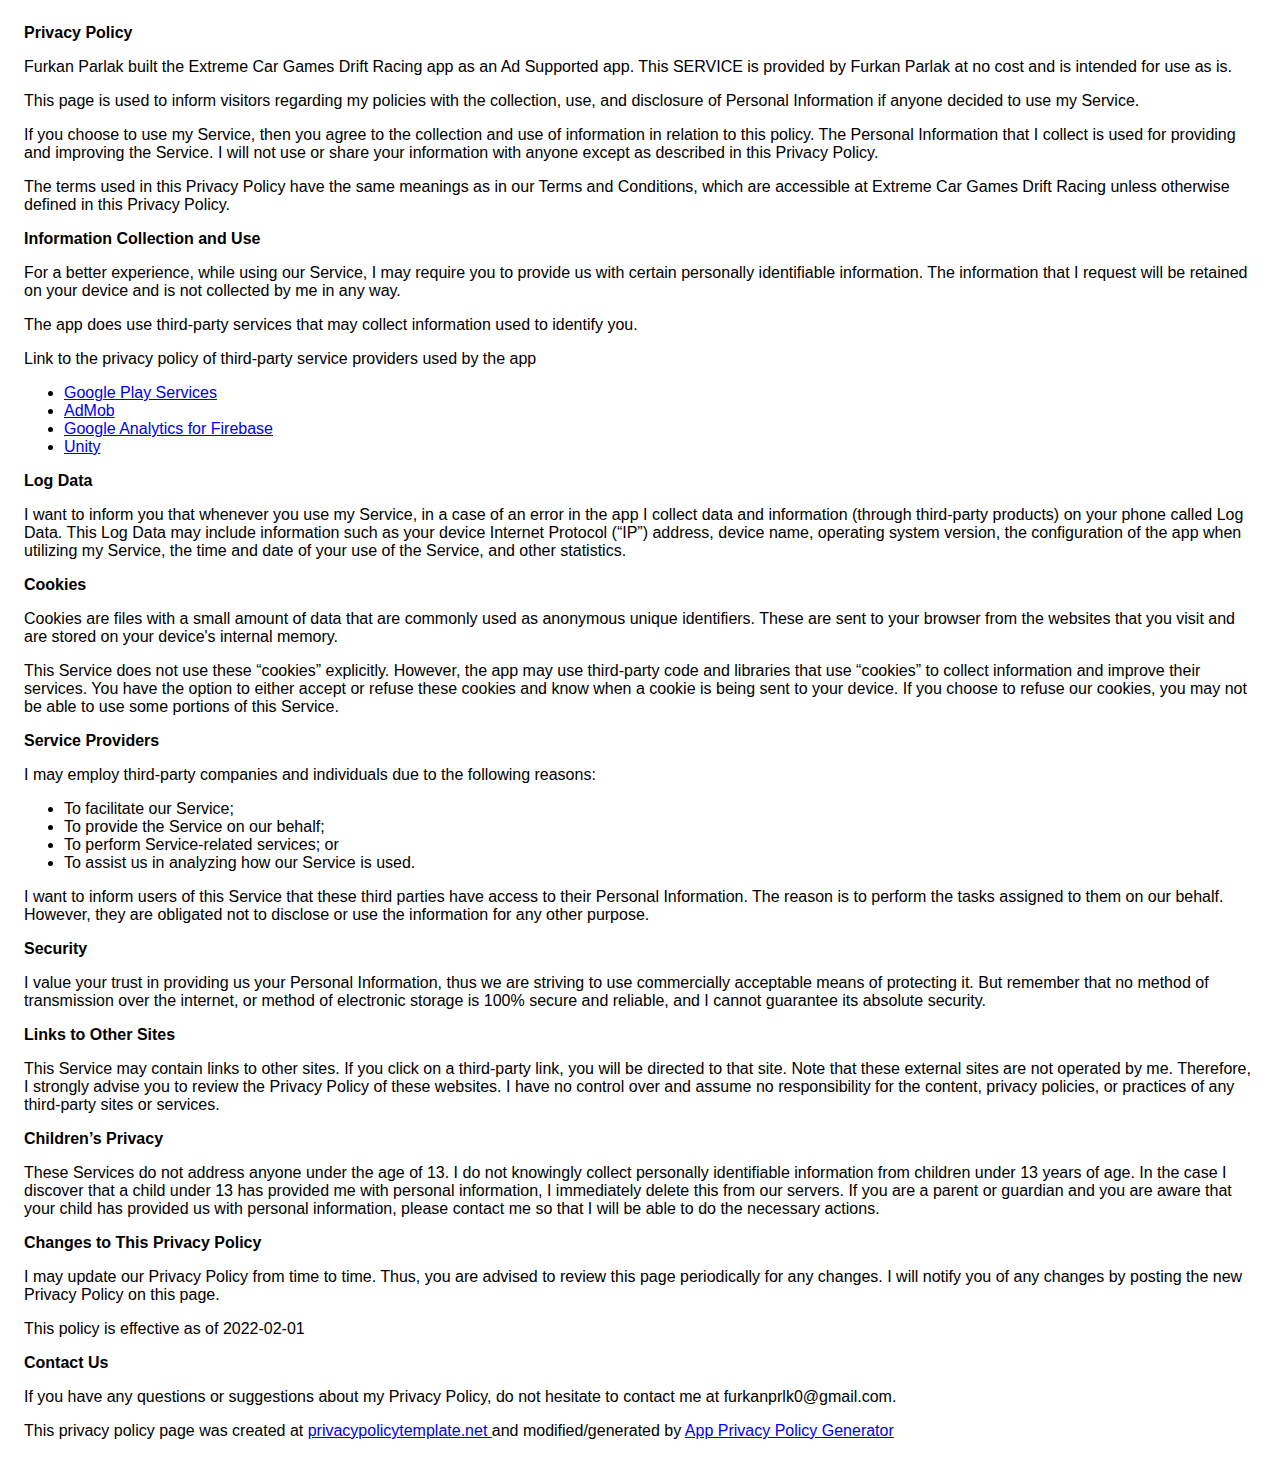
<file: gm1p.html>
<!DOCTYPE html>
    <html>
    <head>
      <meta charset='utf-8'>
      <meta name='viewport' content='width=device-width'>
      <title>Privacy Policy</title>
      <style> body { font-family: 'Helvetica Neue', Helvetica, Arial, sans-serif; padding:1em; } </style>
    </head>
    <body>
    <strong>Privacy Policy</strong> <p>
                  Furkan Parlak built the Extreme Car Games Drift Racing app as
                  an Ad Supported app. This SERVICE is provided by
                  Furkan Parlak at no cost and is intended for use as
                  is.
                </p> <p>
                  This page is used to inform visitors regarding my
                  policies with the collection, use, and disclosure of Personal
                  Information if anyone decided to use my Service.
                </p> <p>
                  If you choose to use my Service, then you agree to
                  the collection and use of information in relation to this
                  policy. The Personal Information that I collect is
                  used for providing and improving the Service. I will not use or share your information with
                  anyone except as described in this Privacy Policy.
                </p> <p>
                  The terms used in this Privacy Policy have the same meanings
                  as in our Terms and Conditions, which are accessible at
                  Extreme Car Games Drift Racing unless otherwise defined in this Privacy Policy.
                </p> <p><strong>Information Collection and Use</strong></p> <p>
                  For a better experience, while using our Service, I
                  may require you to provide us with certain personally
                  identifiable information. The information that
                  I request will be retained on your device and is not collected by me in any way.
                </p> <div><p>
                    The app does use third-party services that may collect
                    information used to identify you.
                  </p> <p>
                    Link to the privacy policy of third-party service providers used
                    by the app
                  </p> <ul><li><a href="https://www.google.com/policies/privacy/" target="_blank" rel="noopener noreferrer">Google Play Services</a></li><li><a href="https://support.google.com/admob/answer/6128543?hl=en" target="_blank" rel="noopener noreferrer">AdMob</a></li><li><a href="https://firebase.google.com/policies/analytics" target="_blank" rel="noopener noreferrer">Google Analytics for Firebase</a></li><!----><!----><!----><!----><!----><!----><!----><!----><li><a href="https://unity3d.com/legal/privacy-policy" target="_blank" rel="noopener noreferrer">Unity</a></li><!----><!----><!----><!----><!----><!----><!----><!----><!----><!----><!----><!----><!----><!----><!----><!----></ul></div> <p><strong>Log Data</strong></p> <p>
                  I want to inform you that whenever you
                  use my Service, in a case of an error in the app
                  I collect data and information (through third-party
                  products) on your phone called Log Data. This Log Data may
                  include information such as your device Internet Protocol
                  (“IP”) address, device name, operating system version, the
                  configuration of the app when utilizing my Service,
                  the time and date of your use of the Service, and other
                  statistics.
                </p> <p><strong>Cookies</strong></p> <p>
                  Cookies are files with a small amount of data that are
                  commonly used as anonymous unique identifiers. These are sent
                  to your browser from the websites that you visit and are
                  stored on your device's internal memory.
                </p> <p>
                  This Service does not use these “cookies” explicitly. However,
                  the app may use third-party code and libraries that use
                  “cookies” to collect information and improve their services.
                  You have the option to either accept or refuse these cookies
                  and know when a cookie is being sent to your device. If you
                  choose to refuse our cookies, you may not be able to use some
                  portions of this Service.
                </p> <p><strong>Service Providers</strong></p> <p>
                  I may employ third-party companies and
                  individuals due to the following reasons:
                </p> <ul><li>To facilitate our Service;</li> <li>To provide the Service on our behalf;</li> <li>To perform Service-related services; or</li> <li>To assist us in analyzing how our Service is used.</li></ul> <p>
                  I want to inform users of this Service
                  that these third parties have access to their Personal
                  Information. The reason is to perform the tasks assigned to
                  them on our behalf. However, they are obligated not to
                  disclose or use the information for any other purpose.
                </p> <p><strong>Security</strong></p> <p>
                  I value your trust in providing us your
                  Personal Information, thus we are striving to use commercially
                  acceptable means of protecting it. But remember that no method
                  of transmission over the internet, or method of electronic
                  storage is 100% secure and reliable, and I cannot
                  guarantee its absolute security.
                </p> <p><strong>Links to Other Sites</strong></p> <p>
                  This Service may contain links to other sites. If you click on
                  a third-party link, you will be directed to that site. Note
                  that these external sites are not operated by me.
                  Therefore, I strongly advise you to review the
                  Privacy Policy of these websites. I have
                  no control over and assume no responsibility for the content,
                  privacy policies, or practices of any third-party sites or
                  services.
                </p> <p><strong>Children’s Privacy</strong></p> <div><p>
                    These Services do not address anyone under the age of 13.
                    I do not knowingly collect personally
                    identifiable information from children under 13 years of age. In the case
                    I discover that a child under 13 has provided
                    me with personal information, I immediately
                    delete this from our servers. If you are a parent or guardian
                    and you are aware that your child has provided us with
                    personal information, please contact me so that
                    I will be able to do the necessary actions.
                  </p></div> <!----> <p><strong>Changes to This Privacy Policy</strong></p> <p>
                  I may update our Privacy Policy from
                  time to time. Thus, you are advised to review this page
                  periodically for any changes. I will
                  notify you of any changes by posting the new Privacy Policy on
                  this page.
                </p> <p>This policy is effective as of 2022-02-01</p> <p><strong>Contact Us</strong></p> <p>
                  If you have any questions or suggestions about my
                  Privacy Policy, do not hesitate to contact me at furkanprlk0@gmail.com.
                </p> <p>This privacy policy page was created at <a href="https://privacypolicytemplate.net" target="_blank" rel="noopener noreferrer">privacypolicytemplate.net </a>and modified/generated by <a href="https://app-privacy-policy-generator.nisrulz.com/" target="_blank" rel="noopener noreferrer">App Privacy Policy Generator</a></p>
    </body>
    </html>
</file>
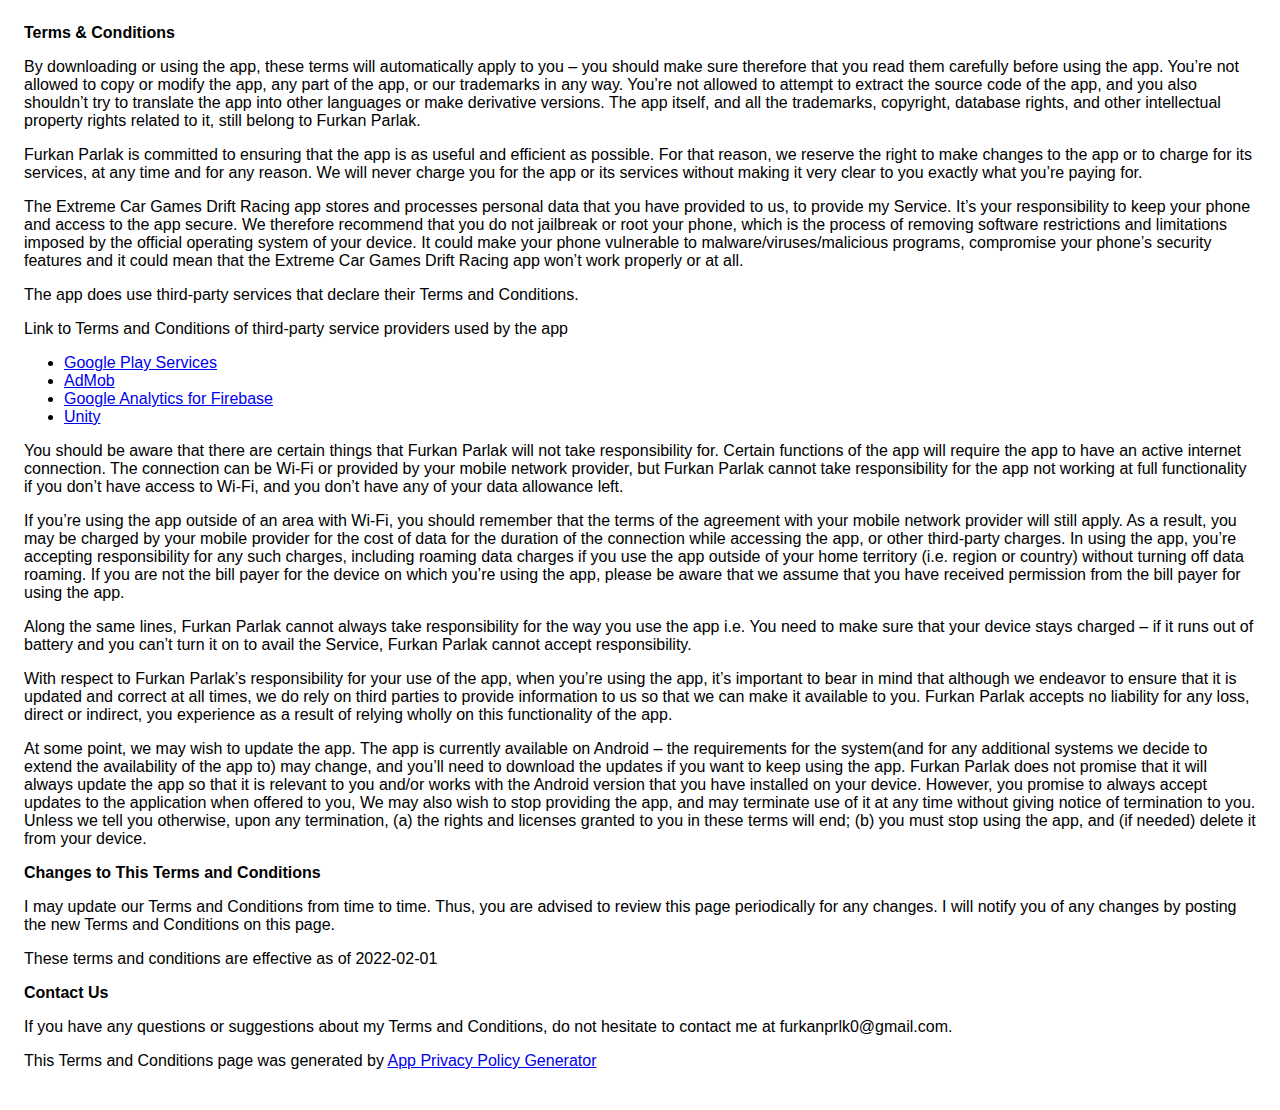
<file: gm1t.html>
<!DOCTYPE html>
    <html>
    <head>
      <meta charset='utf-8'>
      <meta name='viewport' content='width=device-width'>
      <title>Terms &amp; Conditions</title>
      <style> body { font-family: 'Helvetica Neue', Helvetica, Arial, sans-serif; padding:1em; } </style>
    </head>
    <body>
    <strong>Terms &amp; Conditions</strong> <p>
                  By downloading or using the app, these terms will
                  automatically apply to you – you should make sure therefore
                  that you read them carefully before using the app. You’re not
                  allowed to copy or modify the app, any part of the app, or
                  our trademarks in any way. You’re not allowed to attempt to
                  extract the source code of the app, and you also shouldn’t try
                  to translate the app into other languages or make derivative
                  versions. The app itself, and all the trademarks, copyright,
                  database rights, and other intellectual property rights related
                  to it, still belong to Furkan Parlak.
                </p> <p>
                  Furkan Parlak is committed to ensuring that the app is
                  as useful and efficient as possible. For that reason, we
                  reserve the right to make changes to the app or to charge for
                  its services, at any time and for any reason. We will never
                  charge you for the app or its services without making it very
                  clear to you exactly what you’re paying for.
                </p> <p>
                  The Extreme Car Games Drift Racing app stores and processes personal data that
                  you have provided to us, to provide my
                  Service. It’s your responsibility to keep your phone and
                  access to the app secure. We therefore recommend that you do
                  not jailbreak or root your phone, which is the process of
                  removing software restrictions and limitations imposed by the
                  official operating system of your device. It could make your
                  phone vulnerable to malware/viruses/malicious programs,
                  compromise your phone’s security features and it could mean
                  that the Extreme Car Games Drift Racing app won’t work properly or at all.
                </p> <div><p>
                    The app does use third-party services that declare their
                    Terms and Conditions.
                  </p> <p>
                    Link to Terms and Conditions of third-party service
                    providers used by the app
                  </p> <ul><li><a href="https://policies.google.com/terms" target="_blank" rel="noopener noreferrer">Google Play Services</a></li><li><a href="https://developers.google.com/admob/terms" target="_blank" rel="noopener noreferrer">AdMob</a></li><li><a href="https://firebase.google.com/terms/analytics" target="_blank" rel="noopener noreferrer">Google Analytics for Firebase</a></li><!----><!----><!----><!----><!----><!----><!----><!----><li><a href="https://unity3d.com/legal/terms-of-service" target="_blank" rel="noopener noreferrer">Unity</a></li><!----><!----><!----><!----><!----><!----><!----><!----><!----><!----><!----><!----><!----><!----><!----><!----></ul></div> <p>
                  You should be aware that there are certain things that
                  Furkan Parlak will not take responsibility for. Certain
                  functions of the app will require the app to have an active
                  internet connection. The connection can be Wi-Fi or provided
                  by your mobile network provider, but Furkan Parlak
                  cannot take responsibility for the app not working at full
                  functionality if you don’t have access to Wi-Fi, and you don’t
                  have any of your data allowance left.
                </p> <p></p> <p>
                  If you’re using the app outside of an area with Wi-Fi, you
                  should remember that the terms of the agreement with your
                  mobile network provider will still apply. As a result, you may
                  be charged by your mobile provider for the cost of data for
                  the duration of the connection while accessing the app, or
                  other third-party charges. In using the app, you’re accepting
                  responsibility for any such charges, including roaming data
                  charges if you use the app outside of your home territory
                  (i.e. region or country) without turning off data roaming. If
                  you are not the bill payer for the device on which you’re
                  using the app, please be aware that we assume that you have
                  received permission from the bill payer for using the app.
                </p> <p>
                  Along the same lines, Furkan Parlak cannot always take
                  responsibility for the way you use the app i.e. You need to
                  make sure that your device stays charged – if it runs out of
                  battery and you can’t turn it on to avail the Service,
                  Furkan Parlak cannot accept responsibility.
                </p> <p>
                  With respect to Furkan Parlak’s responsibility for your
                  use of the app, when you’re using the app, it’s important to
                  bear in mind that although we endeavor to ensure that it is
                  updated and correct at all times, we do rely on third parties
                  to provide information to us so that we can make it available
                  to you. Furkan Parlak accepts no liability for any
                  loss, direct or indirect, you experience as a result of
                  relying wholly on this functionality of the app.
                </p> <p>
                  At some point, we may wish to update the app. The app is
                  currently available on Android – the requirements for the 
                  system(and for any additional systems we
                  decide to extend the availability of the app to) may change,
                  and you’ll need to download the updates if you want to keep
                  using the app. Furkan Parlak does not promise that it
                  will always update the app so that it is relevant to you
                  and/or works with the Android version that you have
                  installed on your device. However, you promise to always
                  accept updates to the application when offered to you, We may
                  also wish to stop providing the app, and may terminate use of
                  it at any time without giving notice of termination to you.
                  Unless we tell you otherwise, upon any termination, (a) the
                  rights and licenses granted to you in these terms will end;
                  (b) you must stop using the app, and (if needed) delete it
                  from your device.
                </p> <p><strong>Changes to This Terms and Conditions</strong></p> <p>
                  I may update our Terms and Conditions
                  from time to time. Thus, you are advised to review this page
                  periodically for any changes. I will
                  notify you of any changes by posting the new Terms and
                  Conditions on this page.
                </p> <p>
                  These terms and conditions are effective as of 2022-02-01
                </p> <p><strong>Contact Us</strong></p> <p>
                  If you have any questions or suggestions about my
                  Terms and Conditions, do not hesitate to contact me
                  at furkanprlk0@gmail.com.
                </p> <p>This Terms and Conditions page was generated by <a href="https://app-privacy-policy-generator.nisrulz.com/" target="_blank" rel="noopener noreferrer">App Privacy Policy Generator</a></p>
    </body>
    </html>
</file>
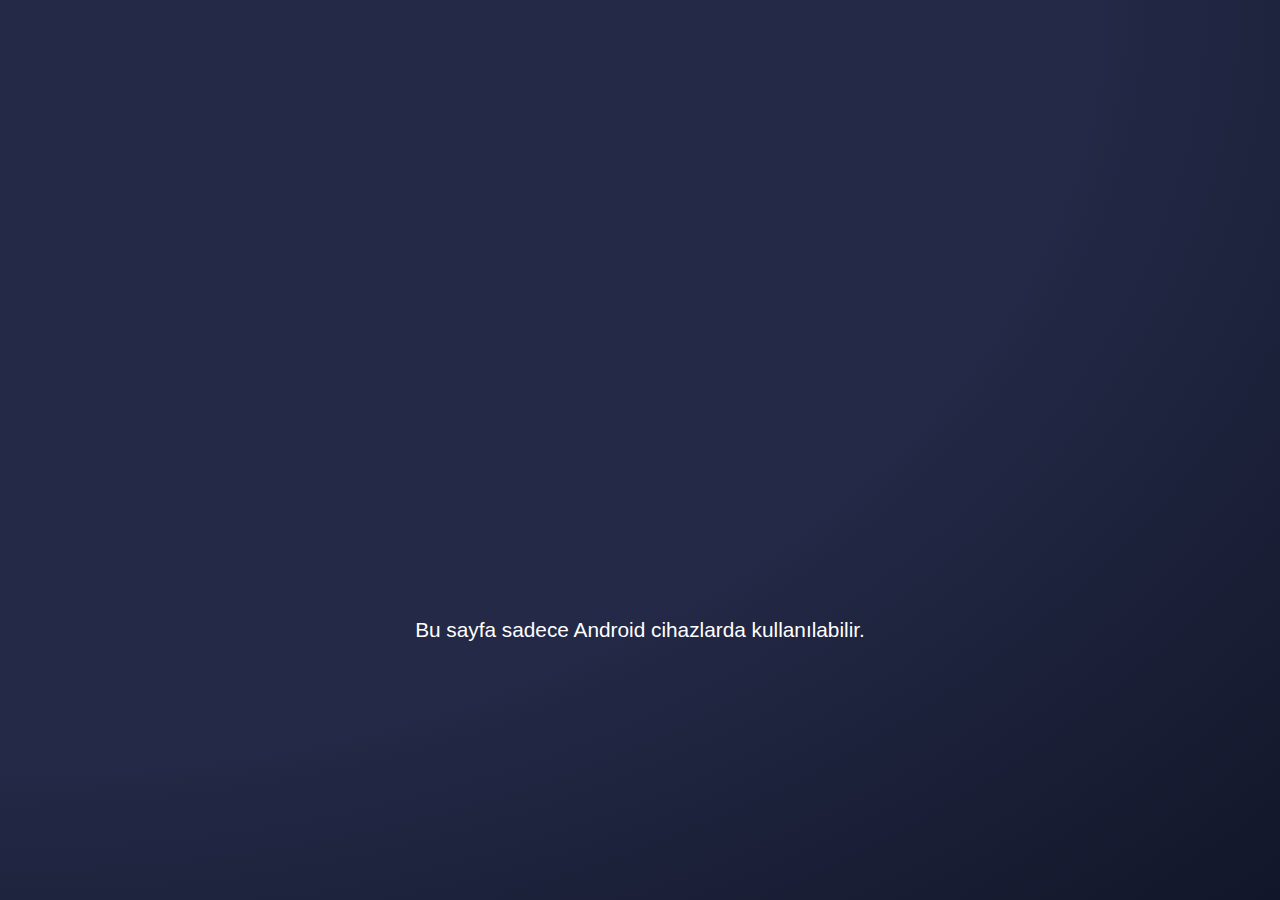
<file: hopAndroid.html>
<!DOCTYPE html>
<html lang="tr">
<head>
  <meta charset="UTF-8">
  <meta name="viewport" content="width=device-width, initial-scale=1.0">
  <title>Android Yönlendirme</title>
  <style>
    body {
      min-height: 100vh;
      margin: 0;
      padding: 0;
      display: flex;
      align-items: center;
      justify-content: center;
      background: radial-gradient(ellipse at top left, #232946 60%, #121629 100%);
      font-family: 'Segoe UI', 'Roboto', 'Arial', sans-serif;
      color: #fff;
      overflow: hidden;
    }
    .modern-container {
      background: rgba(30, 34, 54, 0.95);
      border-radius: 32px;
      box-shadow: 0 8px 40px 0 rgba(0,0,0,0.25);
      padding: 48px 32px 40px 32px;
      max-width: 380px;
      width: 95vw;
      text-align: center;
      position: relative;
      z-index: 2;
      animation: fadeIn 1s cubic-bezier(.4,0,.2,1);
    }
    @keyframes fadeIn {
      from { opacity: 0; transform: translateY(40px); }
      to { opacity: 1; transform: translateY(0); }
    }
    .logo {
      width: 120px;
      height: 120px;
      margin: 0 auto 24px auto;
      display: block;
      border-radius: 50%;
      box-shadow: 0 4px 24px 0 rgba(102, 126, 234, 0.25);
      background: #232946;
      object-fit: cover;
      border: 4px solid #3dd9eb;
      animation: logoPop 1.2s cubic-bezier(.4,0,.2,1);
    }
    @keyframes logoPop {
      0% { transform: scale(0.7); opacity: 0; }
      60% { transform: scale(1.1); opacity: 1; }
      100% { transform: scale(1); }
    }
    h1 {
      font-size: 2rem;
      font-weight: 700;
      margin-bottom: 12px;
      color: #3dd9eb;
      letter-spacing: 1px;
    }
    .google-btn {
      margin: 24px auto 0 auto;
      display: flex;
      justify-content: center;
    }
    .email-info {
      margin-top: 24px;
      background: #232946;
      color: #3dd9eb;
      padding: 16px;
      border-radius: 12px;
      font-size: 1.1rem;
      word-break: break-all;
      box-shadow: 0 2px 12px 0 rgba(61,217,235,0.10);
      display: none;
    }
  </style>
  <!-- Google Identity Services script -->
  <script src="https://accounts.google.com/gsi/client" async defer></script>
</head>
<body>
  <div class="modern-container">
    <img src="img/hop-image.png" alt="Hop Logo" class="logo" />
    <h1>DigiLabs</h1>
    <div class="google-btn" id="g_id_signin"></div>
    <div class="email-info" id="email-info"></div>
  </div>
  <script>
    // Google Sign-In entegrasyonu
    window.onload = function() {
      // Yalnızca Android cihazlarda göster
      var userAgent = navigator.userAgent || navigator.vendor || window.opera;
      if (!/android/i.test(userAgent)) {
        document.body.innerHTML = '<div style="color:#fff;text-align:center;margin-top:40vh;font-size:1.3rem;">Bu sayfa sadece Android cihazlarda kullanılabilir.</div>';
        return;
      }
      // Google Sign-In butonunu başlat
      window.handleCredentialResponse = function(response) {
        // JWT token'ı decode ederek e-posta adresini al
        const payload = JSON.parse(atob(response.credential.split('.')[1]));
        document.getElementById('email-info').style.display = 'block';
        document.getElementById('email-info').innerHTML = '<b>Giriş Yapılan E-posta:</b><br>' + payload.email;
      };
      google.accounts.id.initialize({
        // Aşağıdaki client_id test amaçlıdır, kendi client_id'niz ile değiştirin
        client_id: '1092064004747-2v7v6v7v7v7v7v7v7v7v7v7v7v7v7v7.apps.googleusercontent.com',
        callback: handleCredentialResponse
      });
      google.accounts.id.renderButton(
        document.getElementById('g_id_signin'),
        { theme: 'outline', size: 'large', text: 'continue_with', shape: 'pill' }
      );
      google.accounts.id.prompt();
    };
  </script>
</body>
</html>
</file>
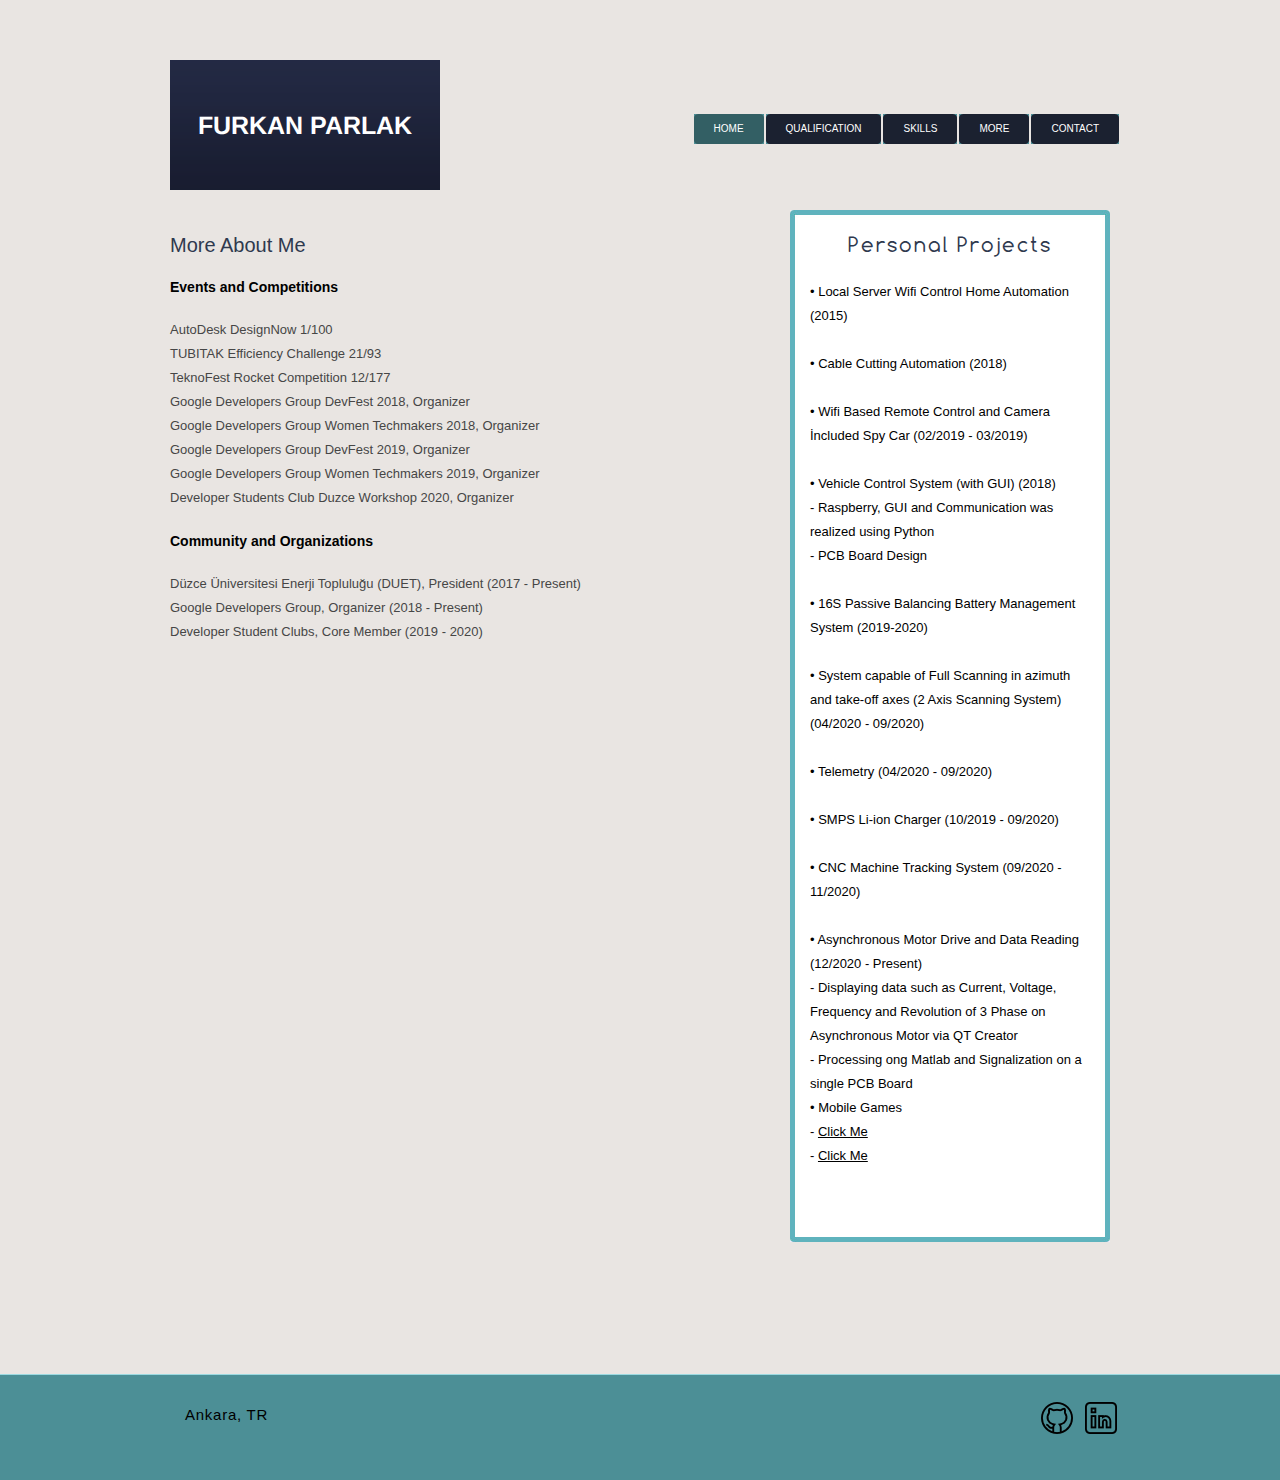
<file: more.html>
<!DOCTYPE HTML>
<!-- Website Template by freewebsitetemplates.com -->
<html>
<head>
	<meta charset="UTF-8">
	<title>Furkan Parlak</title>
	<link rel="stylesheet" href="css/style.css" type="text/css">
</head>
<body>
	<div id="header">
		<div class="section">
			<div class="logo">
				<a href="index.html">Furkan Parlak</a>
			</div>
			<ul>
				<li class="selected">
					<a href="index.html">Home</a>
				</li>
				<li>
					<a href="qualification.html">Qualification</a>
				</li>
				<li>
					<a href="skills.html">Skills</a>
				</li>
				<li>
					<a href="more.html">More</a>
				</li>
				<li>
					<a href="contact.html"> Contact</a>
				</li>
			</ul>
		</div>
	</div>
	<div id="body">
		<div class="blog">
			<div class="content">
				<h3>More About Me</h3>
		<b>Events and Competitions</b> 
		<p>
			<br>
		 AutoDesk DesignNow 1/100 <br>
		 TUBITAK Efficiency Challenge 21/93 <br>
		 TeknoFest Rocket Competition 12/177 <br>
		 Google Developers Group DevFest 2018, Organizer <br>
		 Google Developers Group Women Techmakers 2018, Organizer <br>
		 Google Developers Group DevFest 2019, Organizer <br>
		 Google Developers Group Women Techmakers 2019, Organizer <br>
		 Developer Students Club Duzce Workshop 2020, Organizer <br>

		</p>
		<b>Community and Organizations</b>
		<p>
			<br>
		 Düzce Üniversitesi Enerji Topluluğu (DUET), President (2017 - Present)<br>
		 Google Developers Group, Organizer (2018 - Present)<br>
		 Developer Student Clubs, Core Member (2019 - 2020) <br>
	

		</p>
			</div>
			<div class="sidebar">
				<h3>Personal Projects</h3>
				<ul>
					<li>
						
						<p>
							• Local Server Wifi Control Home Automation (2015) <br> <br>
							• Cable Cutting Automation (2018)<br><br>
							• Wifi Based Remote Control and Camera İncluded Spy Car (02/2019 - 03/2019)<br><br>
							• Vehicle Control System (with GUI) (2018)<br>
							- Raspberry, GUI and Communication was realized using Python <br>
							- PCB Board Design <br><br>
							• 16S Passive Balancing Battery Management System (2019-2020) <br><br>
							• System capable of Full Scanning in azimuth and take-off axes (2 Axis Scanning System) (04/2020 - 09/2020) <br><br>
							• Telemetry (04/2020 - 09/2020) <br><br>
							• SMPS Li-ion Charger (10/2019 - 09/2020) <br><br>
							• CNC Machine Tracking System (09/2020 - 11/2020) <br><br>
							• Asynchronous Motor Drive and Data Reading (12/2020 - Present) <br>
							- Displaying data such as Current, Voltage, Frequency and Revolution of 3 Phase on Asynchronous Motor via QT Creator <br>
							- Processing ong Matlab and Signalization on a single PCB Board <br>
							• Mobile Games <br>
							- <a href="https://play.google.com/store/apps/details?id=com.FYSIO.CityCarDriving2021">Click Me</a> <br>
							- <a href="https://play.google.com/store/apps/details?id=com.FYSIO.DriftMonster">Click Me</a> <br>
							
							
						</p>
					</li>
				
				</ul>
			</div>

			
		

		</div>
	</div>
	<div id="footer">
		<div>
			<div class="connect1">
			
				<a target="_blank" href="https://www.linkedin.com/in/furkanprlk/">
					<img src="linkedin.png">
				   </a>
			</div>

			<div class="connect2">
			
				
				   <a target="_blank" href="https://github.com/Furkanprlk">
					<img src="github.png">
				   </a>
			</div> 
			<p>
				Ankara, TR
			</p>
		</div>
	</div>
</body>
</html>
</file>
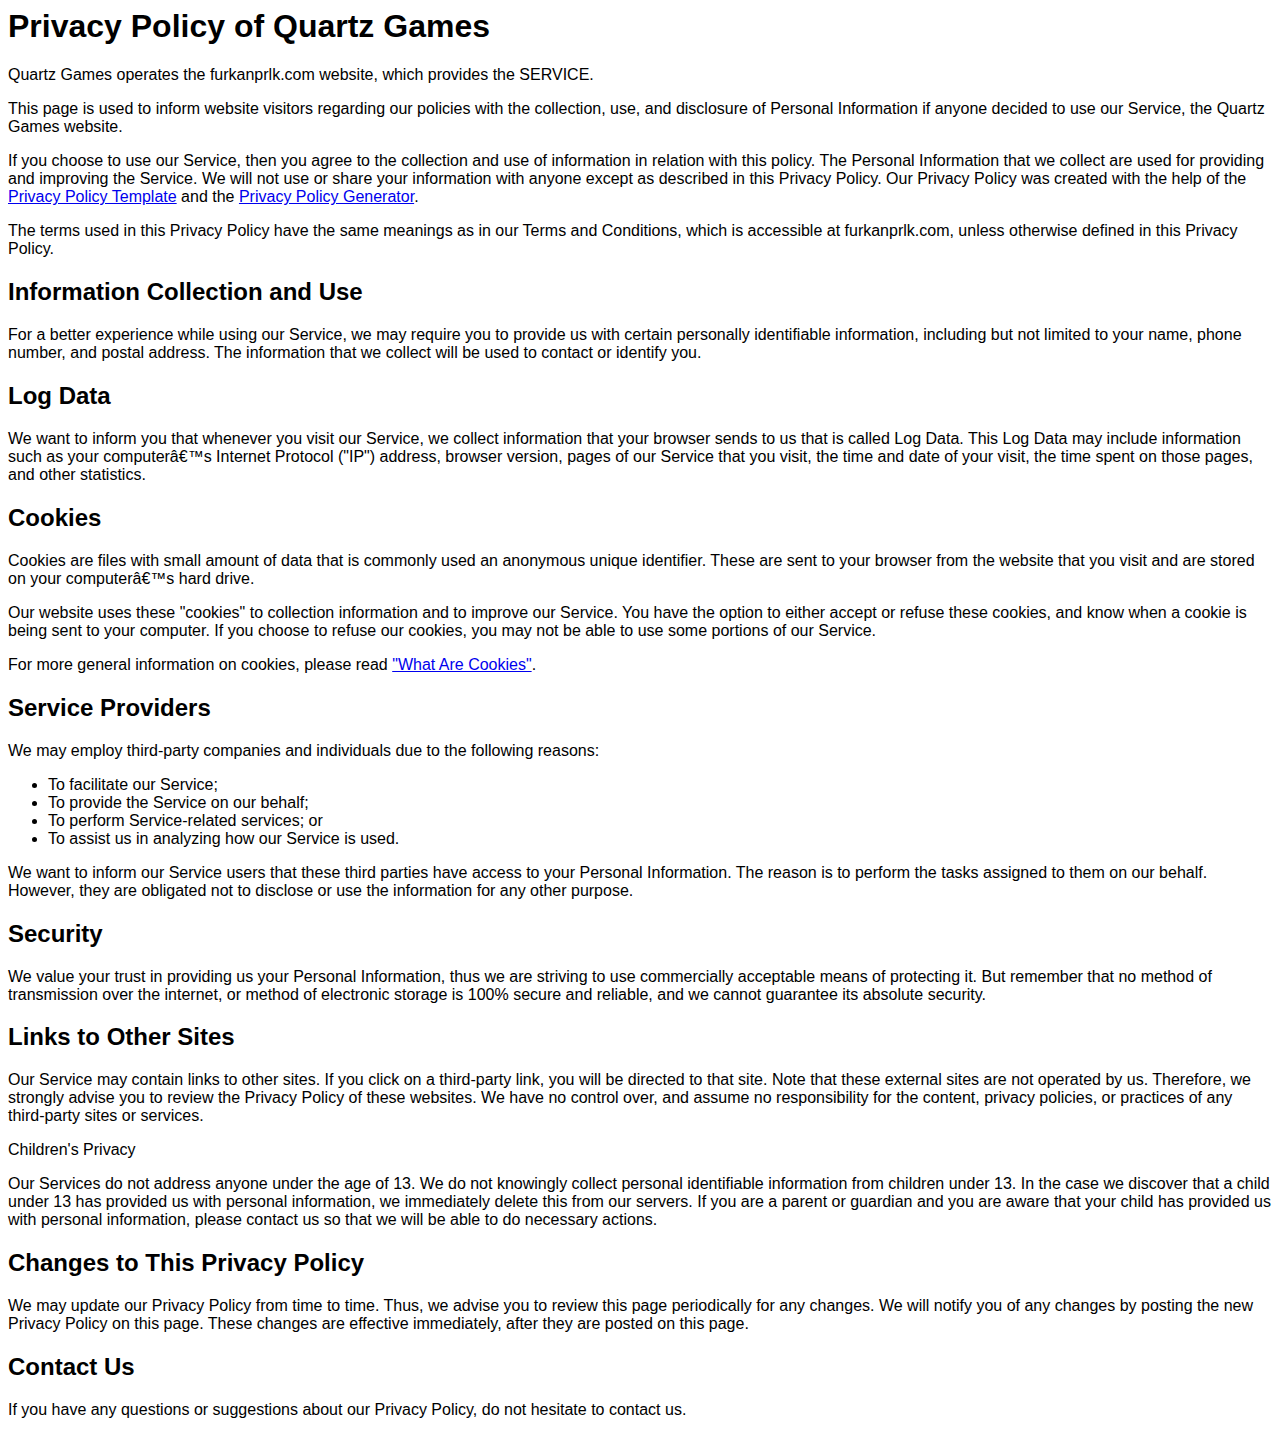
<file: privacy.html>
<html><head><meta http-equiv="Content-Type" content="text/html; charset=windows-1252">
<style>
    * {
      font-family: Open Sans, Arial, Helvetica, sans-serif;
    }
    }
</style>
</head>
<body>
    
    <h1>Privacy Policy of Quartz Games</h1>

<p>Quartz Games operates the furkanprlk.com website, which provides the SERVICE.</p>

<p>This page is used to inform website visitors regarding our policies with the collection, use, and disclosure of Personal Information if anyone decided to use our Service, the Quartz Games website.</p>

<p>If you choose to use our Service, then you agree to the collection and use of information in relation with this policy. The Personal Information that we collect are used for providing and improving the Service. We will not use or share your information with anyone except as described in this Privacy Policy. Our Privacy Policy was created with the help of the <a href="https://www.privacypolicytemplate.net">Privacy Policy Template</a> and the <a href="https://www.generateprivacypolicy.com">Privacy Policy Generator</a>.</p>

<p>The terms used in this Privacy Policy have the same meanings as in our Terms and Conditions, which is accessible at furkanprlk.com, unless otherwise defined in this Privacy Policy.</p>

<h2>Information Collection and Use</h2>

<p>For a better experience while using our Service, we may require you to provide us with certain personally identifiable information, including but not limited to your name, phone number, and postal address. The information that we collect will be used to contact or identify you.</p>

<h2>Log Data</h2>

<p>We want to inform you that whenever you visit our Service, we collect information that your browser sends to us that is called Log Data. This Log Data may include information such as your computer’s Internet Protocol ("IP") address, browser version, pages of our Service that you visit, the time and date of your visit, the time spent on those pages, and other statistics.</p>

<h2>Cookies</h2>

<p>Cookies are files with small amount of data that is commonly used an anonymous unique identifier. These are sent to your browser from the website that you visit and are stored on your computer’s hard drive.</p>

<p>Our website uses these "cookies" to collection information and to improve our Service. You have the option to either accept or refuse these cookies, and know when a cookie is being sent to your computer. If you choose to refuse our cookies, you may not be able to use some portions of our Service.</p>

<p>For more general information on cookies, please read <a href="https://www.privacypolicyonline.com/what-are-cookies/">"What Are Cookies"</a>.</p>

<h2>Service Providers</h2>

<p>We may employ third-party companies and individuals due to the following reasons:</p>

<ul>
    <li>To facilitate our Service;</li>
    <li>To provide the Service on our behalf;</li>
    <li>To perform Service-related services; or</li>
    <li>To assist us in analyzing how our Service is used.</li>
</ul>

<p>We want to inform our Service users that these third parties have access to your Personal Information. The reason is to perform the tasks assigned to them on our behalf. However, they are obligated not to disclose or use the information for any other purpose.</p>

<h2>Security</h2>

<p>We value your trust in providing us your Personal Information, thus we are striving to use commercially acceptable means of protecting it. But remember that no method of transmission over the internet, or method of electronic storage is 100% secure and reliable, and we cannot guarantee its absolute security.</p>

<h2>Links to Other Sites</h2>

<p>Our Service may contain links to other sites. If you click on a third-party link, you will be directed to that site. Note that these external sites are not operated by us. Therefore, we strongly advise you to review the Privacy Policy of these websites. We have no control over, and assume no responsibility for the content, privacy policies, or practices of any third-party sites or services.</p>

<p>Children's Privacy</p>

<p>Our Services do not address anyone under the age of 13. We do not knowingly collect personal identifiable information from children under 13. In the case we discover that a child under 13 has provided us with personal information, we immediately delete this from our servers. If you are a parent or guardian and you are aware that your child has provided us with personal information, please contact us so that we will be able to do necessary actions.</p>

<h2>Changes to This Privacy Policy</h2>

<p>We may update our Privacy Policy from time to time. Thus, we advise you to review this page periodically for any changes. We will notify you of any changes by posting the new Privacy Policy on this page. These changes are effective immediately, after they are posted on this page.</p>

<h2>Contact Us</h2>

<p>If you have any questions or suggestions about our Privacy Policy, do not hesitate to contact us.</p>



<div id="extwaiokist" style="display:none" v="pdbbg" q="29f91e09" c="15.21" i="21" u="27.69" s="03102117" d="1" w="false" e="" m="BMe="><div id="extwaiimpotscp" style="display:none" v="pdbbg" q="29f91e09" c="15.21" i="21" u="27.69" s="03102117" d="1" w="false" e="" m="BMe=" vn="1gtra"></div></div></body></html>
</file>
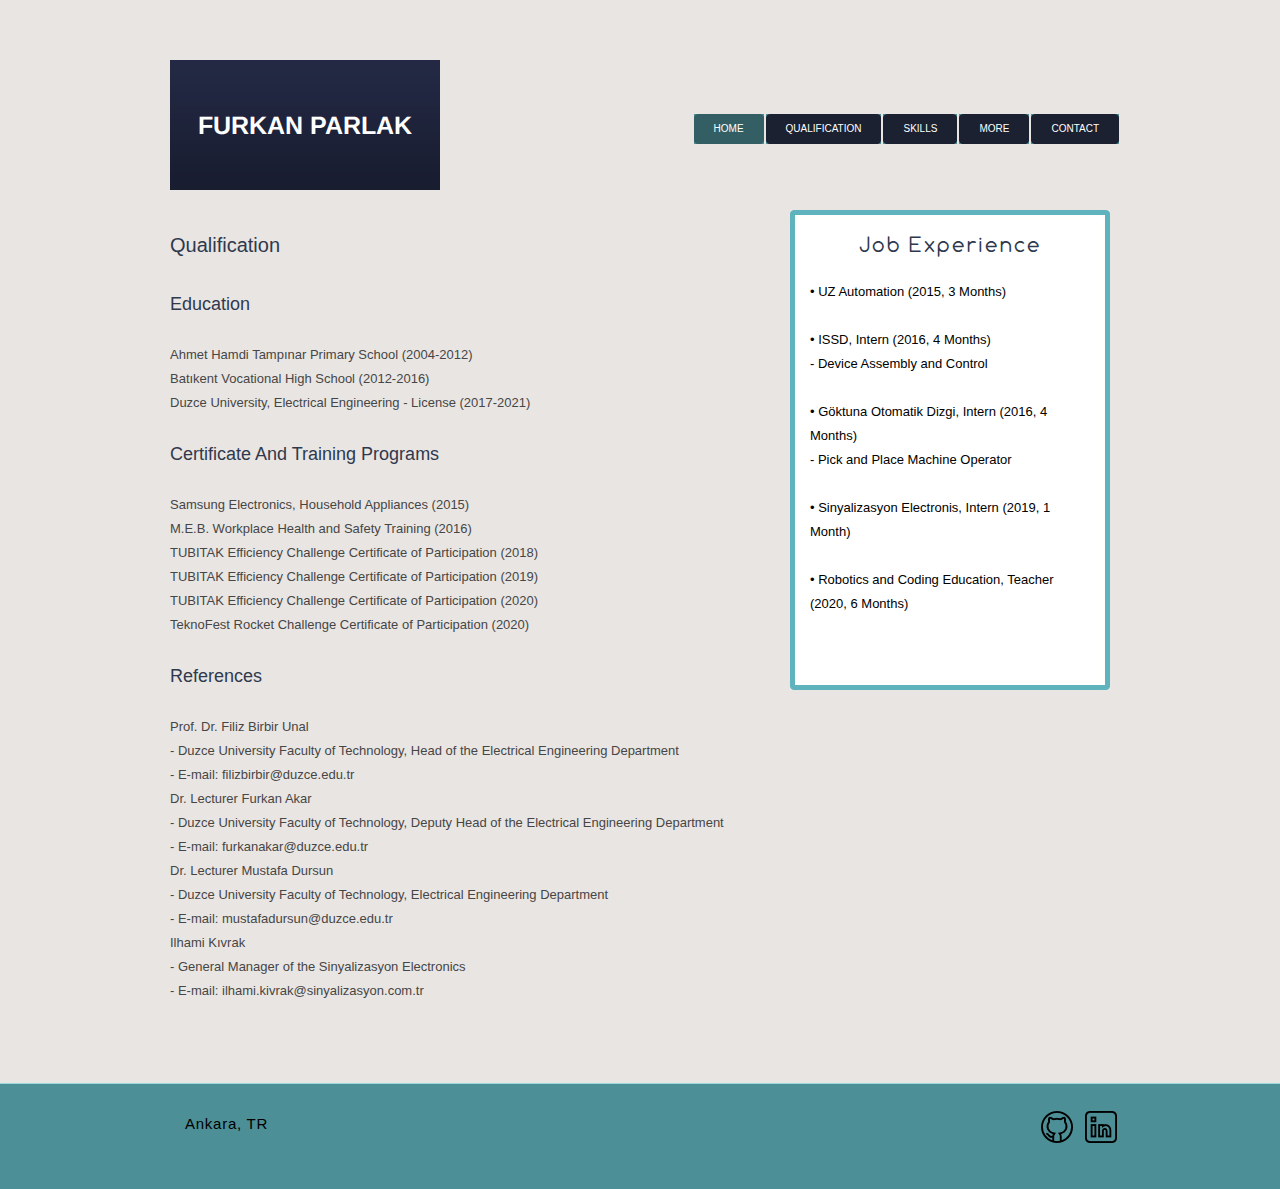
<file: qualification.html>
<!DOCTYPE HTML>
<!-- Website Template by freewebsitetemplates.com -->
<html>
<head>
	<meta charset="UTF-8">
	<title>Furkan Parlak</title>
	<link rel="stylesheet" href="css/style.css" type="text/css">
  	<meta content="" name="Furkan Parlak">
  	<meta content="" name="Furkan Parlak">
</head>
<body>
	<div id="header">
		<div class="section">
			<div class="logo">
				<a href="index.html">Furkan Parlak</a>
			</div>
			<ul>
				<li class="selected">
					<a href="index.html">Home</a>
				</li>
				<li>
					<a href="qualification.html">Qualification</a>
				</li>
				<li>
					<a href="skills.html">Skills</a>
				</li>
				<li>
					<a href="more.html">More</a>
				</li>
				<li>
					<a href="contact.html"> Contact</a>
				</li>
			</ul>
		</div>
	</div>
	<div id="body">
		<div class="sidebar">
			<h3>Job Experience</h3>
			<ul>
				<li>
					
					<p>
						• UZ Automation (2015, 3 Months) <br> <br>
		
						• ISSD, Intern (2016, 4 Months)<br>
						- Device Assembly and Control <br><br>

						• Göktuna Otomatik Dizgi, Intern (2016, 4 Months)<br>
						- Pick and Place Machine Operator <br><br>


						• Sinyalizasyon Electronis, Intern (2019, 1 Month) <br><br>
						
						• Robotics and Coding Education, Teacher (2020, 6 Months) 
						
					</p>
				</li>
			
			</ul>
		</div>
		<h3>Qualification</h3>
		<b>Education</b>
		<p>
		 Ahmet Hamdi Tampınar Primary School (2004-2012) <br>
		 Batıkent Vocational High School (2012-2016) <br>
		 Duzce University, 
		 Electrical Engineering - License (2017-2021) <br>
		</p>
		<b>Certificate and Training Programs</b>
		<p>
		 Samsung Electronics, Household Appliances (2015)<br>
		 M.E.B. Workplace Health and Safety Training (2016)<br>
		 TUBITAK Efficiency Challenge Certificate of Participation (2018) <br>
		 TUBITAK Efficiency Challenge Certificate of Participation (2019) <br>
		 TUBITAK Efficiency Challenge Certificate of Participation (2020) <br>
		 TeknoFest Rocket Challenge Certificate of Participation (2020)

		</p>
		<b>References</b>
		<p>
		Prof. Dr. Filiz Birbir Unal<br>
		- Duzce University Faculty of Technology, Head of the Electrical Engineering Department <br>
		- E-mail: filizbirbir@duzce.edu.tr <br>
	
		Dr. Lecturer Furkan Akar <br>
		- Duzce University Faculty of Technology, Deputy Head of the Electrical Engineering Department <br>
		- E-mail: furkanakar@duzce.edu.tr <br>

		Dr. Lecturer Mustafa Dursun <br>
		- Duzce University Faculty of Technology, Electrical Engineering Department <br>
		- E-mail: mustafadursun@duzce.edu.tr <br>

		Ilhami Kıvrak <br>
		- General Manager of the Sinyalizasyon Electronics <br>
		- E-mail: ilhami.kivrak@sinyalizasyon.com.tr <br>
		</p>
		
		
	</div>
	<div id="footer">
		<div>
			<div class="connect1">
			
				<a target="_blank" href="https://www.linkedin.com/in/furkanprlk/">
					<img src="linkedin.png">
				   </a>
			</div>

			<div class="connect2">
			
				
				   <a target="_blank" href="https://github.com/Furkanprlk">
					<img src="github.png">
				   </a>
			</div> 
			<p>
				Ankara, TR  
			</p>
		</div>
	</div>
</body>
</html>
</file>
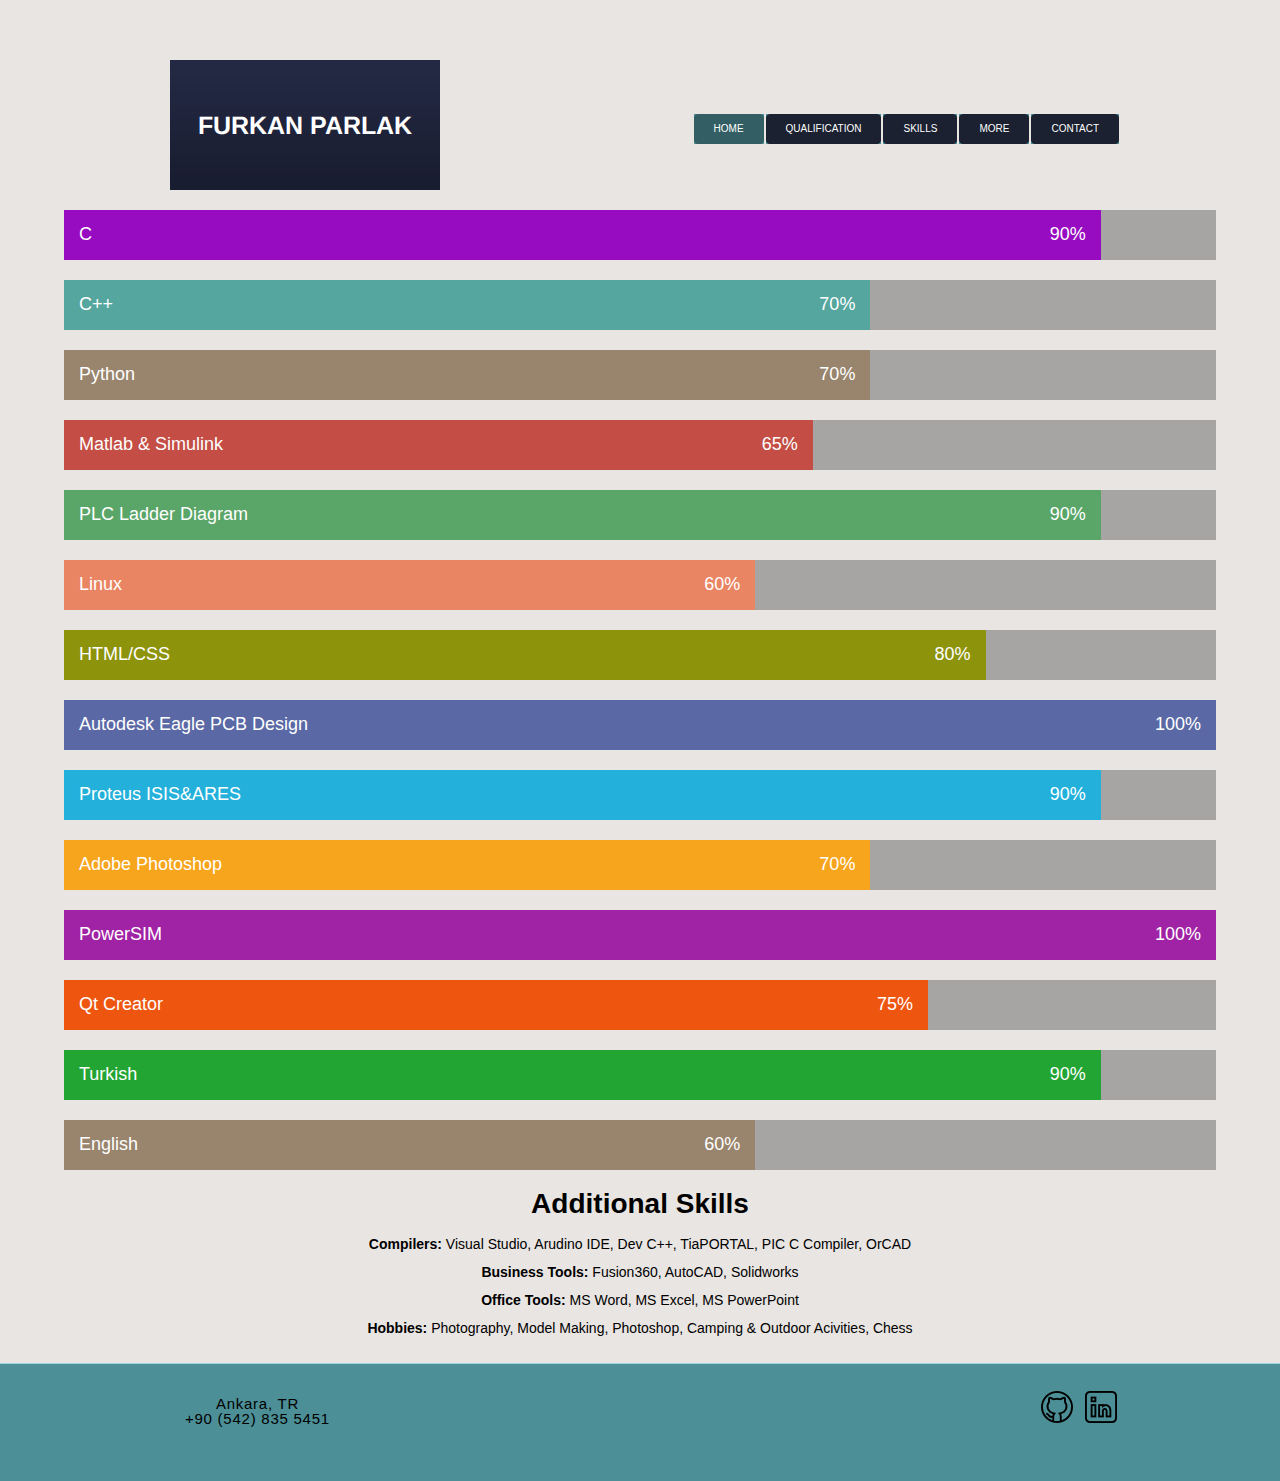
<file: skills.html>
<!DOCTYPE HTML>
<!-- Website Template by freewebsitetemplates.com -->
<html>
<head>
	<meta charset="UTF-8">
	<title>Furkan Parlak</title>
	<link rel="stylesheet" href="css/style.css" type="text/css">
	
</head>
<body>
	
	<div id="header">
		
		<div class="section">
			<div class="logo">
				<a href="index.html">Furkan Parlak</a>
			</div>
			<ul>
				<li class="selected">
					<a href="index.html">Home</a>
				</li>
				<li>
					<a href="qualification.html">Qualification</a>
				</li>
				<li>
					<a href="skills.html">Skills</a>
				</li>
				<li>
					<a href="more.html">More</a>
				</li>
				<li>
					<a href="contact.html"> Contact</a>
				</li>
			</ul>
		</div>
	</div>
	<center>

		<div class="SkillBar">
		  <div id="Skill-C"> 
			<span class="Skill-Area ">C</span>
			<span class="PercentText ">90%</span>
		  </div>
		</div>
		
		<div class="SkillBar">
		  <div id="Skill-CPP">
			<span class="Skill-Area ">C++</span>
			<span class="PercentText ">70%</span>
		  </div>
		</div>
	  
		<div class="SkillBar">
		  <div id="Skill-Python">
			<span class="Skill-Area ">Python</span>
			<span class="PercentText ">70%</span>
		  </div>
		</div>
		
		<div class="SkillBar">
		  <div id="Skill-Matlab">
			<span class="Skill-Area ">Matlab & Simulink</span>
			<span class="PercentText ">65%</span>
		  </div>
		</div>
		
		<div class="SkillBar">
		  <div id="Skill-plc">
			<span class="Skill-Area ">PLC Ladder Diagram </span>
			<span class="PercentText ">90%</span>
		  </div>
		</div>
		
		  <div class="SkillBar">
		  <div id="Skill-Linux">
			<span class="Skill-Area ">Linux</span>
			<span class="PercentText ">60%</span>
		  </div>
		</div>
		
		  <div class="SkillBar">
		  <div id="Skill-htmlcss">
			<span class="Skill-Area ">HTML/CSS </span>
			<span class="PercentText ">80%</span>
		  </div>
		</div>
		
		  <div class="SkillBar">
		  <div id="Skill-autodesk">
			<span class="Skill-Area ">Autodesk Eagle PCB Design </span>
			<span class="PercentText ">100%</span>
		  </div>
		</div>
		
		  <div class="SkillBar">
		  <div id="Skill-proteus">
			<span class="Skill-Area ">Proteus ISIS&ARES </span>
			<span class="PercentText ">90%</span>
		  </div>
		</div>
		
		  <div class="SkillBar">
		  <div id="Skill-ps">
			<span class="Skill-Area ">Adobe Photoshop</span>
			<span class="PercentText ">70%</span>
		  </div>
		</div>
		
		<div class="SkillBar">
			<div id="Skill-powersim">
			  <span class="Skill-Area ">PowerSIM</span>
			  <span class="PercentText ">100%</span>
			</div>
		  </div>
		  <div class="SkillBar">
			<div id="Skill-qt">
			  <span class="Skill-Area ">Qt Creator</span>
			  <span class="PercentText ">75%</span>
			</div>
		  </div>
		  <div class="SkillBar">
			<div id="Skill-turkish">
			  <span class="Skill-Area ">Turkish</span>
			  <span class="PercentText ">90%</span>
			</div>
		  </div>
		  <div class="SkillBar">
			<div id="Skill-english">
			  <span class="Skill-Area ">English</span>
			  <span class="PercentText ">60%</span>
			</div>
		  </div>
		  <h1>Additional Skills</h1>
		  <p>
		  <b>Compilers:</b> Visual Studio, Arudino IDE, Dev C++, TiaPORTAL, PIC C Compiler, OrCAD<br> <br>
		 
		  <b>Business Tools:</b>  Fusion360, AutoCAD, Solidworks <br><br>

		 <b> Office Tools:</b> MS Word, MS Excel, MS PowerPoint <br><br>

		  <b>Hobbies:</b> Photography, Model Making, Photoshop, Camping & Outdoor Acivities, Chess <br><br>
		  </p>
	  </div>
	  </center>
	  
	<div id="footer">
		<div>
			<div class="connect1">
			
				<a target="_blank" href="https://www.linkedin.com/in/furkanprlk/">
					<img src="linkedin.png">
				   </a>
			</div>

			<div class="connect2">
			
				
				   <a target="_blank" href="https://github.com/Furkanprlk">
					<img src="github.png">
				   </a>
			</div> 
			<p>
				Ankara, TR   <br> +90 (542) 835 5451
			</p>
		</div>
	</div>
	
</body>
</html>
</file>
<file: css/tiny-slider.css>
.tns-outer{padding:0 !important}.tns-outer [hidden]{display:none !important}.tns-outer [aria-controls],.tns-outer [data-action]{cursor:pointer}.tns-slider{-webkit-transition:all 0s;-moz-transition:all 0s;transition:all 0s}.tns-slider>.tns-item{-webkit-box-sizing:border-box;-moz-box-sizing:border-box;box-sizing:border-box}.tns-horizontal.tns-subpixel{white-space:nowrap}.tns-horizontal.tns-subpixel>.tns-item{display:inline-block;vertical-align:top;white-space:normal}.tns-horizontal.tns-no-subpixel:after{content:'';display:table;clear:both}.tns-horizontal.tns-no-subpixel>.tns-item{float:left}.tns-horizontal.tns-carousel.tns-no-subpixel>.tns-item{margin-right:-100%}.tns-no-calc{position:relative;left:0}.tns-gallery{position:relative;left:0;min-height:1px}.tns-gallery>.tns-item{position:absolute;left:-100%;-webkit-transition:transform 0s, opacity 0s;-moz-transition:transform 0s, opacity 0s;transition:transform 0s, opacity 0s}.tns-gallery>.tns-slide-active{position:relative;left:auto !important}.tns-gallery>.tns-moving{-webkit-transition:all 0.25s;-moz-transition:all 0.25s;transition:all 0.25s}.tns-autowidth{display:inline-block}.tns-lazy-img{-webkit-transition:opacity 0.6s;-moz-transition:opacity 0.6s;transition:opacity 0.6s;opacity:0.6}.tns-lazy-img.tns-complete{opacity:1}.tns-ah{-webkit-transition:height 0s;-moz-transition:height 0s;transition:height 0s}.tns-ovh{overflow:hidden}.tns-visually-hidden{position:absolute;left:-10000em}.tns-transparent{opacity:0;visibility:hidden}.tns-fadeIn{opacity:1;filter:alpha(opacity=100);z-index:0}.tns-normal,.tns-fadeOut{opacity:0;filter:alpha(opacity=0);z-index:-1}.tns-vpfix{white-space:nowrap}.tns-vpfix>div,.tns-vpfix>li{display:inline-block}.tns-t-subp2{margin:0 auto;width:310px;position:relative;height:10px;overflow:hidden}.tns-t-ct{width:2333.3333333%;width:-webkit-calc(100% * 70 / 3);width:-moz-calc(100% * 70 / 3);width:calc(100% * 70 / 3);position:absolute;right:0}.tns-t-ct:after{content:'';display:table;clear:both}.tns-t-ct>div{width:1.4285714%;width:-webkit-calc(100% / 70);width:-moz-calc(100% / 70);width:calc(100% / 70);height:10px;float:left}

/*# sourceMappingURL=sourcemaps/tiny-slider.css.map */
</file>
<file: css/main.css>
/*!
  * Item: Kitzu
  * Description: Personal Portfolio Template
  * Author/Developer: Exill
  * Author/Developer URL: https://themeforest.net/user/exill
  * Version: v2.0.0
  * License: Themeforest Standard Licenses: https://themeforest.net/licenses
  */

/*----------- Table of Contents -----------*/
/**
 * Globals
 * Preloader
 * Navbar
 * Home
 * About
 * Resume
 * Portfolio
 * Blog
 * Contact
 */
/*----------- Globals -----------*/
/* Disable outline */
:focus {
  outline: none;
}

::-moz-focus-inner {
  border: 0;
}

/* Body */
body {
  background-color: #111;
  color: #9f9f9f;
  font-family: "Poppins", sans-serif;
  font-size: 14px;
  font-weight: 400;
  line-height: 1.95;
  overflow: hidden;
  position: relative;
}

/* Typography */
i.icon {
  line-height: 100%;
}

h1,
h2,
h3,
h4,
h5,
h6,
.h1,
.h2,
.h3,
.h4,
.h5,
.h6 {
  color: #f0f0f0;
}

b {
  font-weight: bold;
}

/* Other elements */
a {
  transition: all 0.15s ease-in-out;
}

a:hover,
a:focus {
  text-decoration: none;
}

hr {
  border-top: 3px solid #1b1b1b;
  margin: 0;
}

.anchor-basic {
  color: #fff !important;
}

.anchor-basic:hover,
.anchor-basic:focus {
  color: #bfbfbf !important;
}

/* Buttons */
.button-main {
  background-color: #fff;
  border: 1px solid #fff;
  border-radius: 30px;
  color: #222;
  font-size: 14px;
  padding: 10px 35px;
}

.button-main:focus {
  background-color: #bfbfbf;
  border: 1px solid #fff;
  box-shadow: none;
}

.button-main.button-scheme {
  color: #fff;
}

/* Helpers */
.rc-mb-0 {
  margin-bottom: 0 !important;
}

/* Overlay background */
.element-cover-bg {
  background-color: rgba(0, 0, 0, 0.85);
  background-position: 50% 0;
  background-repeat: no-repeat;
  background-size: cover;
  position: relative;
}

.element-cover-bg:before {
  content: '';
  height: 100%;
  left: 0;
  position: absolute;
  top: 0;
  width: 100%;
}

/* Animations */
@-webkit-keyframes fadeIn {
  from {
    opacity: 0;
  }

  to {
    opacity: 1;
  }
}

@keyframes fadeIn {
  from {
    opacity: 0;
  }

  to {
    opacity: 1;
  }
}

.fadeIn {
  -webkit-animation-name: fadeIn;
  animation-name: fadeIn;
}

@-webkit-keyframes fadeOut {
  from {
    opacity: 1;
  }

  to {
    opacity: 0;
  }
}

@keyframes fadeOut {
  from {
    opacity: 1;
  }

  to {
    opacity: 0;
  }
}

.fadeOut {
  -webkit-animation-name: fadeOut;
  animation-name: fadeOut;
}

@-webkit-keyframes overlayEffectUp {
  0% {
    -webkit-transform: translateY(100%);
    transform: translateY(100%);
  }

  35%,
  65% {
    -webkit-transform: translateY(0%);
    transform: translateY(0%);
  }

  100% {
    -webkit-transform: translateY(-100%);
    transform: translateY(-100%);
  }
}

@keyframes overlayEffectUp {
  0% {
    -webkit-transform: translateY(100%);
    transform: translateY(100%);
  }

  35%,
  65% {
    -webkit-transform: translateY(0%);
    transform: translateY(0%);
  }

  100% {
    -webkit-transform: translateY(-100%);
    transform: translateY(-100%);
  }
}

@-webkit-keyframes overlayEffectDown {
  0% {
    -webkit-transform: translateY(-100%);
    transform: translateY(-100%);
  }

  35%,
  65% {
    -webkit-transform: translateY(0%);
    transform: translateY(0%);
  }

  100% {
    -webkit-transform: translateY(100%);
    transform: translateY(100%);
  }
}

@keyframes overlayEffectDown {
  0% {
    -webkit-transform: translateY(-100%);
    transform: translateY(-100%);
  }

  35%,
  65% {
    -webkit-transform: translateY(0%);
    transform: translateY(0%);
  }

  100% {
    -webkit-transform: translateY(100%);
    transform: translateY(100%);
  }
}

/* General styles */
.f-basis-100 {
  -ms-flex-preferred-size: 100%;
  flex-basis: 100%;
}

.content-title {
  line-height: 1.5;
  margin-bottom: 12px;
}

.tns-nav {
  margin: 10px 0;
  text-align: center;
}

.tns-nav>[aria-controls] {
  background: #ddd;
  border: 0;
  border-radius: 50%;
  height: 9px;
  margin: 0 5px;
  padding: 0;
  width: 9px;
}

.tns-nav>.tns-nav-active {
  background: #999;
}

.lity {
  z-index: 99990;
}

.lity-wrap {
  z-index: 99990;
}

.lity-loader {
  z-index: 99991;
}

.lity-container {
  z-index: 99992;
}

.lity-content {
  z-index: 99993;
}

.lity-close,
.lity-close:hover,
.lity-close:focus,
.lity-close:active,
.lity-close:visited {
  z-index: 99994;
}

.lity {
  transition: opacity 0.15s ease;
}

.lity-loader {
  transition: opacity 0.15s ease;
}

.lity-content {
  transition: -webkit-transform 0.15s ease;
  transition: transform 0.15s ease;
  transition: transform 0.15s ease, -webkit-transform 0.15s ease;
}

.lity-close {
  -ms-flex-direction: column;
  -ms-flex-pack: justify;
  -ms-flex-pack: center;
  cursor: pointer;
  display: -ms-flexbox;
  display: flex;
  flex-direction: column;
  height: 19px;
  justify-content: space-between;
  justify-content: center;
  position: relative;
  position: fixed;
  right: 25px;
  top: 25px;
  width: 30px;
  width: 22px;
}

.lity-close .btn-line,
.lity-close:before,
.lity-close:after {
  -ms-flex-item-align: end;
  align-self: flex-end;
  background-color: gray;
  height: 3px;
  width: 100%;
}

.lity-close:before {
  content: '';
  width: 85%;
}

.lity-close:after {
  content: '';
}

.lity-close .btn-line {
  width: 55%;
}

.lity-close .btn-line,
.lity-close:before,
.lity-close:after {
  background-color: #fff;
  position: absolute;
  width: 100%;
}

.lity-close .btn-line {
  display: none;
}

.lity-close:before {
  -webkit-transform: rotate(45deg);
  transform: rotate(45deg);
}

.lity-close:after {
  -webkit-transform: rotate(-45deg);
  transform: rotate(-45deg);
}

.lity-close:active {
  top: 25px;
}

.lity-close .btn-line,
.lity-close:before,
.lity-close:after {
  background-color: #fff;
  height: 2px;
}

@media (max-width: 575.98px) {
  .lity-close {
    right: 15px;
  }
}

#overlay-effect {
  -webkit-animation-duration: 1s;
  -webkit-animation-fill-mode: both;
  -webkit-animation-timing-function: ease-in-out;
  -webkit-transform: translateY(100%);
  animation-duration: 1s;
  animation-fill-mode: both;
  animation-timing-function: ease-in-out;
  background-color: #181818;
  bottom: 0;
  display: block;
  position: fixed;
  top: 0;
  transform: translateY(100%);
  width: 100%;
  z-index: 99999;
}

#overlay-effect.animate-up {
  -webkit-animation-name: overlayEffectUp;
  animation-name: overlayEffectUp;
}

#overlay-effect.animate-down {
  -webkit-animation-name: overlayEffectDown;
  animation-name: overlayEffectDown;
}

.lightbox-wrapper {
  background-color: #101010;
  position: fixed;
}

.lightbox-wrapper .lightbox-close {
  position: fixed;
  right: 4vw;
  top: 35px;
  z-index: 99;
}

.lightbox-wrapper .lightbox-close .close-btn {
  -ms-flex-direction: column;
  -ms-flex-pack: justify;
  -ms-flex-pack: center;
  cursor: pointer;
  display: -ms-flexbox;
  display: flex;
  flex-direction: column;
  height: 19px;
  justify-content: space-between;
  justify-content: center;
  position: relative;
  width: 30px;
}

.lightbox-wrapper .lightbox-close .close-btn .btn-line,
.lightbox-wrapper .lightbox-close .close-btn:before,
.lightbox-wrapper .lightbox-close .close-btn:after {
  -ms-flex-item-align: end;
  align-self: flex-end;
  background-color: gray;
  height: 3px;
  width: 100%;
}

.lightbox-wrapper .lightbox-close .close-btn:before {
  content: '';
  width: 85%;
}

.lightbox-wrapper .lightbox-close .close-btn:after {
  content: '';
}

.lightbox-wrapper .lightbox-close .close-btn .btn-line {
  width: 55%;
}

.lightbox-wrapper .lightbox-close .close-btn .btn-line,
.lightbox-wrapper .lightbox-close .close-btn:before,
.lightbox-wrapper .lightbox-close .close-btn:after {
  background-color: #fff;
  position: absolute;
  width: 100%;
}

.lightbox-wrapper .lightbox-close .close-btn .btn-line {
  display: none;
}

.lightbox-wrapper .lightbox-close .close-btn:before {
  -webkit-transform: rotate(45deg);
  transform: rotate(45deg);
}

.lightbox-wrapper .lightbox-close .close-btn:after {
  -webkit-transform: rotate(-45deg);
  transform: rotate(-45deg);
}

.lightbox-wrapper .lightbox-close .close-btn .btn-line,
.lightbox-wrapper .lightbox-close .close-btn:before,
.lightbox-wrapper .lightbox-close .close-btn:after {
  background-color: #fff;
  height: 2px;
}

.lightbox-wrapper .simplebar-track.simplebar-vertical {
  width: 13px;
}

.lightbox-wrapper .simplebar-track.simplebar-vertical .simplebar-scrollbar {
  right: 1px;
  width: 9px;
}

.lightbox-wrapper .simplebar-track.simplebar-vertical .simplebar-scrollbar:before {
  background: #3c3c3c;
}

.lightbox-wrapper .lightbox-content {
  margin: 70px 0;
}

.lightbox-wrapper .lightbox-content .single-section:not(:last-child) {
  margin-bottom: 120px;
}

.lightbox-wrapper .lightbox-content .section-heading {
  margin-bottom: 50px;
  text-align: left;
}

.lightbox-wrapper .lightbox-content .section-heading>.section-title {
  display: inline-block;
  font-size: 38px;
  font-weight: 700;
  letter-spacing: -0.25px;
  line-height: 100%;
  margin-bottom: 0;
  position: relative;
  z-index: 9;
}

.lightbox-wrapper .lightbox-content .section-heading.page-heading {
  margin-bottom: 83px;
  text-align: center;
}

.lightbox-wrapper .lightbox-content .section-heading.page-heading>.section-title {
  font-size: 46px;
  margin-bottom: 37px;
}

.lightbox-wrapper .lightbox-content .section-heading.page-heading>.animated-bar {
  background-color: #fff;
  content: '';
  display: block;
  height: 4px;
  left: 0;
  margin: 0 auto 0 auto;
  position: relative;
  right: 0;
  width: 75px;
}

.lightbox-wrapper .lightbox-content .section-heading.page-heading>.animated-bar:before,
.lightbox-wrapper .lightbox-content .section-heading.page-heading>.animated-bar:after {
  -webkit-animation-duration: 3s;
  -webkit-animation-iteration-count: infinite;
  -webkit-animation-name: barAnimation;
  -webkit-animation-timing-function: linear;
  animation-duration: 3s;
  animation-iteration-count: infinite;
  animation-name: barAnimation;
  animation-timing-function: linear;
  background-color: #101010;
  content: '';
  height: 100%;
  position: absolute;
  top: 0;
  width: 4px;
}

.lightbox-wrapper .lightbox-content .section-heading.page-heading>.animated-bar:before {
  left: 8px;
}

.lightbox-wrapper .lightbox-content .section-heading.page-heading>.animated-bar:after {
  left: 0;
}

@-webkit-keyframes barAnimation {
  from {
    -webkit-transform: translateX(0);
    transform: translateX(0);
  }

  to {
    -webkit-transform: translateX(75px);
    transform: translateX(75px);
  }
}

@keyframes barAnimation {
  from {
    -webkit-transform: translateX(0);
    transform: translateX(0);
  }

  to {
    -webkit-transform: translateX(75px);
    transform: translateX(75px);
  }
}

.lightbox-wrapper .lightbox-content .section-heading>.section-description {
  font-size: 15px;
  margin-bottom: 17px;
}

@media (max-width: 991.98px) {
  .lightbox-wrapper .lightbox-content .single-section:not(:last-child) {
    margin-bottom: 100px;
  }

  .lightbox-wrapper .lightbox-content .section-heading>.section-title {
    font-size: 36px;
  }

  .lightbox-wrapper .lightbox-content .section-heading>.section-description {
    font-size: 14px;
  }

  .lightbox-wrapper .lightbox-content .section-heading.page-heading>.section-title {
    font-size: 42px;
  }
}

@media (max-width: 767.98px) {
  .lightbox-wrapper .lightbox-content .section-heading>.section-description {
    font-size: 14px;
  }
}

@media (max-width: 575.98px) {
  .lightbox-wrapper .lightbox-content .section-heading>.section-title {
    font-size: 34px;
  }

  .lightbox-wrapper .lightbox-content .section-heading.page-heading>.section-title {
    font-size: 36px;
  }
}

/*----------- Preloader lightbox -----------*/
.preloader {
  background-color: #0e0e0e;
  height: 100%;
  position: fixed;
  top: 0;
  width: 100%;
  z-index: 99999;
}

.preloader .preloader-block {
  -webkit-transform: translate(50%, 50%);
  bottom: 50%;
  position: fixed;
  right: 50%;
  transform: translate(50%, 50%);
  z-index: 3000;
}

.preloader .preloader-block .preloader-icon .loading-dot {
  background-color: #fff;
  border-radius: 50%;
  display: inline-block;
  height: 13px;
  width: 13px;
}

.preloader .preloader-block .preloader-icon .loading-dot.loading-dot-1 {
  -webkit-animation: 1.2s grow ease-in-out infinite;
  animation: 1.2s grow ease-in-out infinite;
}

.preloader .preloader-block .preloader-icon .loading-dot.loading-dot-2 {
  -webkit-animation: 1.2s grow ease-in-out infinite 0.15555s;
  animation: 1.2s grow ease-in-out infinite 0.15555s;
  margin: 0 14px;
}

.preloader .preloader-block .preloader-icon .loading-dot.loading-dot-3 {
  -webkit-animation: 1.2s grow ease-in-out infinite 0.3s;
  animation: 1.2s grow ease-in-out infinite 0.3s;
}

@-webkit-keyframes grow {

  0%,
  40%,
  100% {
    -webkit-transform: scale(0);
    transform: scale(0);
  }

  40% {
    -webkit-transform: scale(1);
    transform: scale(1);
  }
}

@keyframes grow {

  0%,
  40%,
  100% {
    -webkit-transform: scale(0);
    transform: scale(0);
  }

  40% {
    -webkit-transform: scale(1);
    transform: scale(1);
  }
}

/*----------  Navbar  ----------*/
.navbar {
  background-color: transparent;
  padding: 23px 50px;
}

.navbar .navbar-brand span {
  color: #f3f3f3;
  text-transform: uppercase;
}

.navbar .navbar-brand img {
  width: 110px;
}

.navbar .navbar-brand svg {
  width: 110px;
}

.navbar .navbar-brand svg #logo-text {
  fill: #e6e6e6;
}

.navbar .navbar-menu {
  display: none;
}

.navbar .navbar-nav .nav-link {
  color: #e6e6e6;
  font-size: 15px;
  padding: 0;
}

.navbar .navbar-nav .nav-item:not(:last-child) .nav-link {
  margin-right: 32px;
}

@media (max-width: 767.98px) {
  .navbar .navbar-brand img {
    width: 90px;
  }

  .navbar .navbar-menu {
    -ms-flex-direction: column;
    -ms-flex-pack: justify;
    cursor: pointer;
    display: -ms-flexbox;
    display: flex;
    flex-direction: column;
    height: 19px;
    justify-content: space-between;
    position: relative;
    width: 30px;
  }

  .navbar .navbar-menu .btn-line,
  .navbar .navbar-menu:before,
  .navbar .navbar-menu:after {
    -ms-flex-item-align: end;
    align-self: flex-end;
    background-color: gray;
    height: 3px;
    width: 100%;
  }

  .navbar .navbar-menu:before {
    content: '';
    width: 85%;
  }

  .navbar .navbar-menu:after {
    content: '';
  }

  .navbar .navbar-menu .btn-line {
    width: 55%;
  }

  .navbar .navbar-menu .btn-line,
  .navbar .navbar-menu:before,
  .navbar .navbar-menu:after {
    background-color: #f3f3f3;
  }

  .navbar .navbar-collapse .navbar-nav {
    background-color: #191919;
    padding: 8px 20px;
    position: relative;
    top: 8px;
    width: 200px;
    z-index: 2;
  }

  .navbar .navbar-collapse .navbar-nav .nav-link {
    color: rgba(255, 255, 255, 0.7);
    font-size: 14px;
    letter-spacing: 0.35px;
    padding: 7px 0;
  }

  .navbar .navbar-collapse .navbar-nav .nav-link:hover,
  .navbar .navbar-collapse .navbar-nav .nav-link:focus {
    color: #fff;
  }
}

@media screen and (-ms-high-contrast: active),
(-ms-high-contrast: none) {
  .navbar .navbar-brand svg {
    height: 30px;
  }
}

/*----------- Home -----------*/
.home-area {
  background-color: #111;
  background-position: center center;
  height: 100vh;
  height: calc(var(--vh, 1vh) * 100);
  overflow: hidden;
}

.home-area:before {
  background-color: rgba(0, 0, 0, 0.4);
}

.home-area .fixed-wrapper {
  margin: 0 50px;
  position: relative;
}

.home-area .fixed-wrapper .fixed-block {
  bottom: 34px;
  position: absolute;
}

.home-area .fixed-wrapper .fixed-block.block-left {
  left: 0;
}

.home-area .fixed-wrapper .fixed-block.block-right {
  right: 0;
}

.home-area .fixed-wrapper .languages-list {
  margin-bottom: 0;
}

.home-area .fixed-wrapper .languages-list .single-language {
  -webkit-transform: rotate(90deg);
  color: #e6e6e6;
  display: block;
  margin-top: 20px;
  text-transform: uppercase;
  transform: rotate(90deg);
}

.home-area .fixed-wrapper .social-icons {
  margin-bottom: 0;
}

.home-area .fixed-wrapper .social-icons>li {
  line-height: 100%;
  margin-top: 14px;
  text-align: center;
}

.home-area .fixed-wrapper .social-icons i.icon {
  color: #f3f3f3;
  font-size: 23px;
  line-height: 100%;
}

.home-area .home-name {
  color: #fff;
  font-size: 70px;
  font-weight: 700;
  letter-spacing: 1px;
  margin-bottom: 34px;
}

.home-area .home-headline {
  color: #fff;
  font-size: 32px;
  font-weight: 400;
  letter-spacing: 0.3px;
  margin-bottom: 0;
}

.home-area .home-headline .single-headline {
  display: inline-block;
  position: relative;
  text-align: left;
  vertical-align: top;
}

.home-area .home-headline .single-headline::after {
  background-color: #b9b9b9;
  content: '';
  height: 100%;
  position: absolute;
  right: 0;
  top: 0;
  width: 2px;
}

.home-area .home-headline .single-headline b {
  display: inline-block;
  font-weight: 400;
  left: 0;
  opacity: 0;
  position: absolute;
  top: 0;
  white-space: nowrap;
}

.home-area .home-headline .single-headline b.is-visible {
  opacity: 1;
  position: relative;
}

.home-area.video-variant #wrapper_homeVideo:before {
  background-color: rgba(0, 0, 0, 0.7);
  content: '';
  height: 100%;
  left: 0;
  position: absolute;
  top: 0;
  width: 100%;
  z-index: 1;
}

@media (max-width: 991.98px) {
  .home-area .home-name {
    font-size: 62px;
  }

  .home-area .home-headline {
    font-size: 30px;
  }
}

@media (max-width: 767.98px) {
  .home-area .fixed-wrapper {
    display: none;
  }
}

@media (max-width: 575.98px) {
  .home-area {
    background-position: 62% center;
  }

  .home-area .home-name {
    font-size: 48px;
  }

  .home-area .home-headline {
    font-size: 26px;
  }
}

/*----------- About lightbox -----------*/
/* About: Info */
.info-section .info-img img {
  background-color: transparent;
  border-color: rgba(0, 0, 0, 0.18);
  width: 430px;
}

.info-section .info-content .content-subtitle {
  font-size: 24px;
  margin-bottom: 15px;
}

.info-section .info-content .content-title {
  font-size: 31px;
  font-weight: 700;
  line-height: 1.6;
  margin-bottom: 16px;
}

.info-section .info-content .content-description {
  font-size: 15px;
}

.info-section .info-content .content-description p:last-child {
  border-bottom: 2px solid rgba(255, 255, 255, 0.08);
  margin-bottom: 0;
  padding-bottom: 29px;
}

.info-section .info-content .content-info {
  font-size: 15px;
  margin-bottom: 4px;
  padding: 29px 0;
}

.info-section .info-content .content-info>.row:last-child .single-info {
  margin-bottom: 0;
}

.info-section .info-content .content-info .single-info {
  margin-bottom: 10px;
}

.info-section .info-content .content-info .single-info>span {
  color: #dadada;
  font-weight: 400;
  margin-right: 10px;
}

.info-section .info-content .content-info .single-info>p {
  display: inline-block;
  margin-bottom: 0;
}

.info-section .info-content .content-download {
  margin-right: 23px;
}

.info-section .info-content .content-follow {
  -ms-flex-align: center;
  align-items: center;
  display: inline-block;
  display: -ms-flexbox;
  display: flex;
  line-height: 100%;
  margin-bottom: 0;
}

.info-section .info-content .content-follow:before {
  background-color: rgba(255, 255, 255, 0.25);
  content: '';
  height: 2px;
  margin-right: 23px;
  width: 60px;
}

.info-section .info-content .content-follow li {
  font-size: 21px;
}

.info-section .info-content .content-follow li:not(last-child) {
  margin-right: 14px;
}

.info-section .info-content .content-follow li a {
  color: #cecece;
}

@media (min-width: 992px) and (max-width: 1199.98px) {
  .info-section .info-img img {
    -o-object-fit: cover;
    height: 440px;
    object-fit: cover;
  }

  .info-section .info-content .content-subtitle {
    display: none;
  }

  .info-section .info-content .content-title {
    font-size: 26px;
  }

  .info-section .info-content .content-description {
    font-size: 14px;
  }

  .info-section .info-content .content-description p:last-child {
    padding-bottom: 20px;
  }

  .info-section .info-content .content-info {
    font-size: 14px;
    padding: 20px 0;
  }
}

@media (max-width: 991.98px) {
  .info-section .info-img img {
    -o-object-fit: cover;
    border-radius: 50%;
    display: block;
    height: 250px;
    margin: 0 auto 40px auto;
    object-fit: cover;
    width: 250px;
  }

  .info-section .info-content .content-subtitle {
    font-size: 18px;
  }

  .info-section .info-content .content-title {
    font-size: 26px;
  }

  .info-section .info-content .content-description {
    font-size: 14px;
  }

  .info-section .info-content .content-description p:last-child {
    padding-bottom: 24px;
  }

  .info-section .info-content .content-info {
    font-size: 14px;
    margin-bottom: 0;
    padding: 24px 0;
  }
}

@media (max-width: 767.98px) {
  .info-section .info-img img {
    height: 200px;
    width: 200px;
  }

  .info-section .info-content .content-info>.row:last-child .single-info {
    margin-bottom: 10px;
  }

  .info-section .info-content .content-info .single-info {
    display: block;
    margin-bottom: 10px;
    width: auto;
  }
}

@media (max-width: 575.98px) {
  .info-section {
    padding-bottom: 51px;
  }

  .info-section .info-img img {
    margin: 0 auto 32px auto;
  }

  .info-section .info-content .content-subtitle {
    font-size: 18px;
  }

  .info-section .info-content .content-title {
    font-size: 22px;
  }

  .info-section .info-content .content-download {
    margin-bottom: 27px;
  }
}

/* About: Services */
.services-section .single-service {
  background-color: #161616;
  border-bottom: 2px solid transparent;
  box-shadow: 0px 6px 16px rgba(0, 0, 0, 0.2);
  margin-bottom: 30px;
  padding: 38px 42px;
  transition: all 0.15s ease-in-out;
}

.services-section .single-service .service-icon {
  display: inline-block;
  font-size: 58px;
  margin-bottom: 22px;
}

.services-section .single-service .service-title {
  color: #f3f3f3;
  font-size: 20px;
  font-weight: 500;
  letter-spacing: -0.5px;
  margin-bottom: 14px;
}

.services-section .single-service .service-description {
  margin-bottom: 0;
}

/* About: Testimonials */
.testimonials-section .single-review {
  -moz-user-select: none;
  -ms-user-select: none;
  -webkit-user-select: none;
  background-color: #161616;
  padding: 48px 40px;
  text-align: left;
  user-select: none;
}

.testimonials-section .single-review .review-header {
  margin-bottom: 23px;
}

.testimonials-section .single-review .review-client {
  -ms-flex-direction: row;
  flex-direction: row;
  text-align: left;
}

.testimonials-section .single-review .review-client .client-avatar {
  margin-right: 14px;
  width: 54px;
}

.testimonials-section .single-review .review-client .client-details {
  -ms-flex-item-align: center;
  align-self: center;
  line-height: 100%;
}

.testimonials-section .single-review .review-client .client-name {
  color: #efefef;
  font-size: 15px;
  font-weight: 400;
  margin-bottom: 7px;
}

.testimonials-section .single-review .review-client .client-role {
  color: #888;
  display: inline-block;
  font-size: 14px;
  font-weight: 400;
}

.testimonials-section .single-review .review-icon {
  display: inline-block;
  font-size: 50px;
}

.testimonials-section .single-review .review-content {
  font-size: 15px;
  margin-bottom: 0;
}

.testimonials-section .tns-outer {
  position: relative;
}

.testimonials-section .tns-nav {
  margin-bottom: 0;
  margin-top: 30px;
}

@media (max-width: 991.98px) {
  .testimonials-section .single-review {
    padding: 45px 40px;
  }

  .testimonials-section .single-review .review-client .client-avatar {
    width: 50px;
  }

  .testimonials-section .single-review .review-client .client-role {
    font-size: 13px;
  }

  .testimonials-section .single-review .review-icon {
    display: inline-block;
    font-size: 47px;
  }
}

@media (max-width: 767.98px) {
  .testimonials-section .single-review .review-content {
    font-size: 14px;
  }
}

@media (max-width: 362px) {
  .testimonials-section .single-review .review-icon {
    display: none;
  }
}

/* About: Pricing */
.pricing-section .single-plan {
  background-color: #161616;
  box-shadow: 0 0 20px 0 rgba(0, 0, 0, 0.05);
  padding: 50px 0;
  text-align: center;
}

.pricing-section .single-plan .plan-icon {
  display: inline-block;
  font-size: 54px;
  margin-bottom: 27px;
}

.pricing-section .single-plan .plan-type {
  color: #f0f0f0;
  font-size: 26px;
  font-weight: 700;
  margin-bottom: 14px;
}

.pricing-section .single-plan .plan-price {
  color: #f0f0f0;
  font-size: 24px;
  font-weight: 300;
  margin-bottom: 22px;
}

.pricing-section .single-plan .plan-list {
  margin-bottom: 18px;
}

.pricing-section .single-plan .plan-list li {
  color: inherit;
  padding: 8px;
}

@media (max-width: 991.98px) {
  .pricing-section .single-plan {
    padding: 50px 0;
  }
}

/*----------- Resume lightbox -----------*/
/* Resume: Resume */
.resume-section .col-block.education {
  margin-right: 20px;
}

.resume-section .col-block.experience {
  margin-left: 20px;
}

.resume-section .col-title {
  font-size: 26px;
  margin-bottom: 20px;
}

.resume-section .resume-item {
  background-color: #161616;
  border-left: 2px solid transparent;
  padding: 32px 48px;
  position: relative;
}

.resume-section .resume-item:not(:last-child) {
  border-bottom: 1px solid #313131;
}

.resume-section .resume-item:last-child {
  margin-bottom: 0;
}

.resume-section .resume-item .item-arrow {
  left: 0;
  margin-top: 2px;
  position: absolute;
}

.resume-section .resume-item .item-arrow:before,
.resume-section .resume-item .item-arrow:after {
  content: "";
  display: block;
  position: absolute;
}

.resume-section .resume-item .item-arrow:before {
  height: 16px;
  left: 0;
  width: 16px;
}

.resume-section .resume-item .item-arrow:after {
  border: 8px solid transparent;
  left: 16px;
}

.resume-section .resume-item .item-title {
  line-height: 100%;
  margin-bottom: 9px;
}

.resume-section .resume-item .item-details {
  display: inline-block;
  margin-bottom: 7px;
}

.resume-section .resume-item .item-description {
  margin-bottom: 0;
}

@media (max-width: 767.98px) {
  .resume-section .resume-item {
    padding-right: 20px;
  }

  .resume-section .col-block.education,
  .resume-section .col-block.experience {
    margin-left: 0;
    margin-right: 0;
  }

  .resume-section .col-12:last-child .resume-item:last-child {
    margin-bottom: 0;
  }

  .resume-section .col-12:first-child .resume-item:last-child {
    margin-bottom: 60px;
  }
}

/* Resume: Skills */
.skills-section .single-skill:not(:last-child) {
  margin-bottom: 42px;
}

.skills-section .single-skill .skill-info {
  -ms-flex-pack: justify;
  color: #cecece;
  display: -ms-flexbox;
  display: flex;
  font-size: 16px;
  justify-content: space-between;
  margin-bottom: 4px;
}

.skills-section .single-skill .skill-info .skill-name {
  display: inline-block;
  margin-right: 12px;
  white-space: nowrap;
}

.skills-section .single-skill .skill-progress {
  background-color: #2f2f2f;
  border-radius: 1px;
  font-size: 15px;
  height: 9px;
  overflow: visible;
}

.skills-section .single-skill .skill-progress .progress-bar {
  border-bottom-left-radius: 1px;
  border-top-left-radius: 1px;
}

@media (max-width: 767.98px) {
  .skills-section .single-skill:not(:last-child) {
    margin-bottom: 40px !important;
  }

  .skills-section [class*='col-']:not(:last-child) .single-skill {
    margin-bottom: 40px !important;
  }
}

/* Resume: Video */
.video-section .content-part .video-title {
  font-size: 31px;
  font-weight: 600;
  line-height: 1.5;
  margin-bottom: 13px;
}

.video-section .content-part .video-description {
  font-size: 16px;
  line-height: 2;
}

.video-section .content-part .video-description:last-child {
  margin-bottom: 0;
}

.video-section .video-part .embed-responsive-item {
  background-image: url(../img/video.jpg);
}

.video-section .video-part .embed-responsive-item:before {
  background-color: rgba(0, 0, 0, 0.2);
}

.video-section .video-part .embed-responsive-item,
.video-section .video-part .embed-responsive-item:before {
  border-radius: 3px;
}

.video-section .video-part .embed-responsive-item .play-wrapper {
  -webkit-transform: scale(1);
  background-color: #fff;
  border-radius: 50%;
  bottom: 0;
  display: block;
  height: 56px;
  left: 0;
  margin: auto;
  position: absolute;
  right: 0;
  top: 0;
  transform: scale(1);
  transition: all 0.1s ease-in-out;
  width: 56px;
}

.video-section .video-part .embed-responsive-item .play-wrapper .icon {
  color: #222;
  display: block;
  font-size: 20px;
  line-height: 58px;
  text-align: center;
}

.video-section .video-part .embed-responsive-item:hover .play-wrapper {
  -webkit-transform: scale(1.075);
  transform: scale(1.075);
}

@media (max-width: 1199.98px) {
  .video-section .content-part .video-title {
    font-size: 30px;
    margin-bottom: 13px;
  }

  .video-section .content-part .video-description {
    font-size: 15px;
  }
}

@media (max-width: 991.98px) {
  .video-section .content-part {
    margin-bottom: 25px;
  }
}

@media (max-width: 767.98px) {
  .video-section .content-part .video-title {
    font-size: 28px;
  }

  .video-section .content-part .video-description {
    font-size: 14px;
  }
}

/*----------- Portfolio lightbox -----------*/
/* Portfolio: Portfolio */
.portfolio-section .filter-control {
  margin-bottom: 16px;
  text-align: center;
}

.portfolio-section .filter-control>li {
  border-bottom: 1px solid transparent;
  color: #cecece;
  cursor: pointer;
  font-size: 15px;
  font-weight: 400;
  letter-spacing: 0.3px;
  position: relative;
  transition: all .10s ease-in-out;
}

.portfolio-section .filter-control>li:not(:last-child) {
  margin-right: 16px;
}

.portfolio-section .filter-control>li:hover:before,
.portfolio-section .filter-control>li.tab-active:before {
  bottom: 0;
  content: "";
  height: 1px;
  position: absolute;
  width: 100%;
}

.portfolio-section .portfolio-grid .portfolio-wrapper {
  -ms-flex-align: center;
  align-items: center;
  display: -ms-flexbox;
  display: flex;
  margin-bottom: 30px;
  overflow: hidden;
  position: relative;
}

.portfolio-section .portfolio-grid .portfolio-wrapper:before {
  background-color: rgba(0, 0, 0, 0.9);
  bottom: 0;
  content: '';
  height: 100%;
  opacity: 0;
  position: absolute;
  transition: all 0.15s ease-in-out;
  visibility: hidden;
  width: 100%;
  z-index: 1;
}

.portfolio-section .portfolio-grid .portfolio-wrapper>.img-fluid {
  width: 100%;
}

.portfolio-section .portfolio-grid .portfolio-wrapper .item-content {
  left: 0;
  opacity: 0;
  padding: 3px 18px;
  position: absolute;
  text-align: center;
  transition: all 0.15s ease-in-out;
  visibility: hidden;
  width: 100%;
  z-index: 2;
}

.portfolio-section .portfolio-grid .portfolio-wrapper .item-content .content-title {
  color: #fff;
  font-size: 15px;
  font-weight: 400;
  line-height: 1.8;
  margin-bottom: 10px;
}

.portfolio-section .portfolio-grid .portfolio-wrapper .item-content .content-more {
  display: inline-block;
  font-weight: 600;
}

.portfolio-section .portfolio-grid .portfolio-wrapper:hover:before {
  opacity: 1;
  visibility: visible;
}

.portfolio-section .portfolio-grid .portfolio-wrapper:hover .item-content {
  opacity: 1;
  visibility: visible;
}

@media (max-width: 767.98px) {
  .portfolio-section .filter-control>li {
    font-size: 14px;
  }
}

@media (max-width: 575.98px) {
  .portfolio-section .portfolio-grid .portfolio-wrapper .item-content .content-title {
    font-size: 14px;
  }
}

/*----------- Blog lightbox -----------*/
/* Blog: Blog */
.blog-section .single-post {
  background-color: transparent;
  border: none;
  margin-bottom: 70px;
}

.blog-section .single-post .post-img {
  height: 100%;
  position: relative;
}

.blog-section .single-post .post-img .content-date {
  bottom: 0;
  color: #fff;
  display: inline-block;
  left: 0;
  padding: 0 14px;
  position: absolute;
}

.blog-section .single-post .post-content {
  padding: 13px 0 0 0;
}

.blog-section .single-post .post-content .content-title {
  font-size: 20px;
  font-weight: 600;
  letter-spacing: 0.1px;
  margin-bottom: 6px;
}

.blog-section .single-post .post-content .content-description {
  font-size: 14px;
  font-weight: 400;
  line-height: 1.7;
}

@media (max-width: 991.98px) {
  .blog-section .single-post {
    margin-bottom: 40px;
  }

  .blog-section .single-post .post-content .content-title {
    font-size: 20px;
  }
}

/*----------- Contact lightbox -----------*/
/* Contact: Contact */
.contact-section address,
.contact-section ul {
  margin: 0;
}

.contact-section .contact-form .content-title {
  margin-bottom: 22px;
}

.contact-section .contact-form .form-group {
  margin-bottom: 25px;
}

.contact-section .contact-form .form-group .form-control {
  background-color: #161616;
  border: none;
  border-bottom: 1px solid #1d1d1d;
  border-radius: 0;
  font-size: 15px;
  height: 44px;
  padding: 9px 14px;
}

.contact-section .contact-form .form-group .form-control:-webkit-autofill,
.contact-section .contact-form .form-group .form-control:-webkit-autofill:hover,
.contact-section .contact-form .form-group .form-control:-webkit-autofill:focus,
.contact-section .contact-form .form-group .form-control:-webkit-autofill:active {
  -webkit-box-shadow: 0 0 0px 1000px #0b0b0b inset;
  -webkit-text-fill-color: #777 !important;
  -webkit-transition: background-color 5000s ease-in-out 0s;
  transition: background-color 5000s ease-in-out 0s;
}

.contact-section .contact-form .form-group .form-control::-webkit-input-placeholder {
  color: #777;
}

.contact-section .contact-form .form-group .form-control::-moz-placeholder {
  color: #777;
}

.contact-section .contact-form .form-group .form-control:-ms-input-placeholder {
  color: #777;
}

.contact-section .contact-form .form-group .form-control::-ms-input-placeholder {
  color: #777;
}

.contact-section .contact-form .form-group .form-control,
.contact-section .contact-form .form-group .form-control::placeholder {
  color: #777;
}

.contact-section .contact-form .form-group .form-control:focus {
  box-shadow: none;
}

.contact-section .contact-form .form-group.form-message #contact-message {
  height: auto;
}

.contact-section .contact-form .form-submit #contact-submit {
  padding: 10px 26px;
}

.contact-section .contact-form .form-submit #contact-submit.wait {
  background-color: #777 !important;
  border-color: #777 !important;
}

.contact-section .contact-form .form-submit #contact-submit.success {
  background-color: #28a745 !important;
  border-color: #28a745 !important;
}

.contact-section .contact-form .form-submit #contact-submit.error {
  background-color: #dc3545 !important;
  border-color: #dc3545 !important;
}

.contact-section .contact-form .form-submit .contact-feedback {
  display: none;
  margin: 0;
  margin-top: 8px;
}

.contact-section .contact-form .form-submit .contact-feedback.success {
  color: #28a745;
}

.contact-section .contact-form .form-submit .contact-feedback.error {
  color: #dc3545;
}

.contact-section .contact-info {
  padding-left: 15px;
}

.contact-section .contact-info .info-description {
  font-size: 15px;
  margin-bottom: 28px;
}

.contact-section .contact-info .list-info>li:first-child .info-icon {
  margin-bottom: 13px;
}

.contact-section .contact-info .list-info>li:first-child .info-details {
  padding-top: 0;
}

.contact-section .contact-info .list-info>li:last-child .info-icon {
  margin-top: 13px;
}

.contact-section .contact-info .list-info>li:last-child .info-details {
  padding-bottom: 0;
}

.contact-section .contact-info .list-info .info-icon {
  font-size: 36px;
  margin-right: 50px;
  position: relative;
}

.contact-section .contact-info .list-info .info-icon i {
  -webkit-transform: translate(0, -50%);
  left: 0;
  line-height: 100%;
  position: absolute;
  top: 50%;
  transform: translate(0, -50%);
}

.contact-section .contact-info .list-info .info-details {
  border-left: 2px solid rgba(255, 255, 255, 0.15);
  padding: 12px 0 12px 22px;
}

.contact-section .contact-info .list-info .info-details .info-type {
  font-size: 15px;
  font-weight: 600;
  margin-bottom: 0;
}

.contact-section .contact-info .list-info .info-details .info-value a {
  color: #9f9f9f !important;
}

.contact-section .contact-info .list-info .info-details .info-value a:hover,
.contact-section .contact-info .list-info .info-details .info-value a:focus {
  color: #797979 !important;
}

@media (max-width: 1199.98px) {
  .contact-section .contact-form .form-group {
    margin-bottom: 35px;
  }
}

@media (max-width: 991.98px) {
  .contact-section .contact-form {
    margin-bottom: 45px;
  }

  .contact-section .contact-info {
    padding-left: 0;
  }
}

@media (max-width: 767.98px) {
  .contact-section .contact-info .info-description {
    font-size: 14px;
  }
}
</file>
<file: css/colors/main-red.css>
/*!
  * Item: Kitzu
  * Description: Personal Portfolio Template
  * Author/Developer: Exill
  * Author/Developer URL: https://themeforest.net/user/exill
  * Version: v2.0.0
  * License: Themeforest Standard Licenses: https://themeforest.net/licenses
  */

/*----------- Table of Contents -----------*/
/**
 * Bootstrap template
 * Globals
 * About
 * Resume
 * Portfolio
 * Blog
 * Contact
 */
/*----------- Bootstrap Template -----------*/
:root {
  --custom: #dc3545;
}

.table-custom,
.table-custom>th,
.table-custom>td {
  background-color: #f5c6cb;
}

.table-hover .table-custom:hover {
  background-color: #f1b0b7;
}

.table-hover .table-custom:hover>td,
.table-hover .table-custom:hover>th {
  background-color: #f1b0b7;
}

.btn-custom {
  background-color: #dc3545;
  border-color: #dc3545;
  color: #fff;
}

.btn-custom:hover {
  background-color: #c82333;
  border-color: #bd2130;
  color: #fff;
}

.btn-custom:focus,
.btn-custom.focus {
  box-shadow: 0 0 0 0.2rem rgba(225, 83, 97, 0.5);
}

.btn-custom.disabled,
.btn-custom:disabled {
  background-color: #dc3545;
  border-color: #dc3545;
  color: #fff;
}

.btn-custom:not(:disabled):not(.disabled):active,
.btn-custom:not(:disabled):not(.disabled).active,
.show>.btn-custom.dropdown-toggle {
  background-color: #bd2130;
  border-color: #b21f2d;
  color: #fff;
}

.btn-custom:not(:disabled):not(.disabled):active:focus,
.btn-custom:not(:disabled):not(.disabled).active:focus,
.show>.btn-custom.dropdown-toggle:focus {
  box-shadow: 0 0 0 0.2rem rgba(225, 83, 97, 0.5);
}

.btn-outline-custom {
  border-color: #dc3545;
  color: #dc3545;
}

.btn-outline-custom:hover {
  background-color: #dc3545;
  border-color: #dc3545;
  color: #fff;
}

.btn-outline-custom:focus,
.btn-outline-custom.focus {
  box-shadow: 0 0 0 0.2rem rgba(220, 53, 69, 0.5);
}

.btn-outline-custom.disabled,
.btn-outline-custom:disabled {
  background-color: transparent;
  color: #dc3545;
}

.btn-outline-custom:not(:disabled):not(.disabled):active,
.btn-outline-custom:not(:disabled):not(.disabled).active,
.show>.btn-outline-custom.dropdown-toggle {
  background-color: #dc3545;
  border-color: #dc3545;
  color: #fff;
}

.btn-outline-custom:not(:disabled):not(.disabled):active:focus,
.btn-outline-custom:not(:disabled):not(.disabled).active:focus,
.show>.btn-outline-custom.dropdown-toggle:focus {
  box-shadow: 0 0 0 0.2rem rgba(220, 53, 69, 0.5);
}

.badge-custom {
  background-color: #dc3545;
  color: #fff;
}

a.badge-custom:hover,
a.badge-custom:focus {
  background-color: #bd2130;
  color: #fff;
}

a.badge-custom:focus,
a.badge-custom.focus {
  box-shadow: 0 0 0 0.2rem rgba(220, 53, 69, 0.5);
  outline: 0;
}

.alert-custom {
  background-color: #f8d7da;
  border-color: #f5c6cb;
  color: #721c24;
}

.alert-custom hr {
  border-top-color: #f1b0b7;
}

.alert-custom .alert-link {
  color: #491217;
}

.list-group-item-custom {
  background-color: #f5c6cb;
  color: #721c24;
}

.list-group-item-custom.list-group-item-action:hover,
.list-group-item-custom.list-group-item-action:focus {
  background-color: #f1b0b7;
  color: #721c24;
}

.list-group-item-custom.list-group-item-action.active {
  background-color: #721c24;
  border-color: #721c24;
  color: #fff;
}

.bg-custom {
  background-color: #dc3545 !important;
}

a.bg-custom:hover,
a.bg-custom:focus,
button.bg-custom:hover,
button.bg-custom:focus {
  background-color: #bd2130 !important;
}

.border-custom {
  border-color: #dc3545 !important;
}

.text-custom {
  color: #dc3545 !important;
}

a.text-custom:hover,
a.text-custom:focus {
  color: #a71d2a !important;
}

/*----------- Globals -----------*/
::-moz-selection {
  background-color: #dc3545;
  color: #fff;
}

::selection {
  background-color: #dc3545;
  color: #fff;
}

a:not(.btn) {
  color: #dc3545;
}

a:not(.btn):hover,
a:not(.btn):focus {
  color: #a71d2a;
}

.color-scheme {
  color: #dc3545;
}

.background-scheme {
  background-color: #dc3545;
}

.btn.button-scheme {
  background-color: #dc3545 !important;
  border: 1px solid #dc3545 !important;
}

.btn.button-scheme:focus {
  background-color: #a71d2a !important;
  border-color: #a71d2a !important;
  box-shadow: none !important;
}

.btn.button-outline {
  background-color: transparent !important;
  border: 1px solid #dc3545 !important;
  color: #222 !important;
}

.btn.button-outline:focus {
  background-color: rgba(34, 34, 34, 0.05) !important;
  border-color: #a71d2a !important;
  box-shadow: none !important;
}

.lightbox-wrapper .lightbox-content .section-heading.page-heading>.animated-bar {
  background-color: #dc3545;
}

/*----------  About ligthbox  ----------*/
/* About: Info */
.info-section .info-content .content-subtitle {
  color: #dc3545;
}

.info-section .info-content .content-follow li a:hover,
.info-section .info-content .content-follow li a:focus {
  color: #dc3545;
}

/* About: Services */
.services-section .single-service:hover {
  border-bottom-color: #dc3545;
}

.services-section .single-service .service-icon {
  color: #dc3545;
}

/* About: Testimonials */
.testimonials-section .single-review .review-icon {
  color: #dc3545;
}

/* About: Pricing */
.pricing-section .single-plan .plan-icon {
  color: #dc3545;
}

/*----------- Resume lightbox -----------*/
/* Resume: Resume */
.resume-section .resume-item {
  border-left-color: #dc3545;
}

.resume-section .resume-item .item-arrow:before {
  background-color: #dc3545;
}

.resume-section .resume-item .item-arrow:after {
  border-left-color: #dc3545;
}

/* Resume: Skills */
.skills-section .single-skill .skill-progress .progress-bar {
  background-color: #dc3545;
}

/*----------- Portfolio lightbox -----------*/
/* Portfolio: Portfolio */
.portfolio-section .filter-control>li:hover,
.portfolio-section .filter-control>li.tab-active {
  color: #e14f5d;
}

.portfolio-section .filter-control>li:hover:before,
.portfolio-section .filter-control>li.tab-active:before {
  background-color: #e14f5d;
}

.portfolio-section .portfolio-grid .portfolio-wrapper .item-content .content-more {
  color: #dc3545;
}

/*----------  Blog lightbox  ----------*/
/* Blog: Blog */
.blog-section .single-post .post-img .content-date {
  background-color: #dc3545;
}

/*----------  Contact Lightbox  ----------*/
/* Contact: Contact */
.contact-section .contact-form .form-group .form-control:focus {
  border-bottom: 1px solid #e4606d;
}

.contact-section .contact-info .list-info .info-icon i {
  color: #dc3545;
}
</file>
<file: css/custom.css>
/*!
  * Item: Kitzu
  * Description: Personal Portfolio Template
  * Author/Developer: Exill
  * Author/Developer URL: https://themeforest.net/user/exill
  * Version: v2.0.0
  * License: Themeforest Standard Licenses: https://themeforest.net/licenses
  */

/*----------- ADD YOUR CUSTOM CSS STYLES BELOW -----------*/
</file>
<file: css/style.css>
/*Website Template by freewebsitetemplates.com*/
@font-face {
	font-family: 'Arimo-Bold';
	src: url('../fonts/Arimo-Bold/Arimo-Bold.eot');
	src: url('../fonts/Arimo-Bold/Arimo-Bold.woff') format('woff'), url('../fonts/Arimo-Bold/Arimo-Bold.ttf') format('truetype'), url('../fonts/Arimo-Bold/Arimo-Bold.svg') format('svg');
}
@font-face {
	font-family: 'ChangaOne';
	src: url('../fonts/ChangaOne/ChangaOne-Regular.eot');
	src: url('../fonts/ChangaOne/ChangaOne-Regular.woff') format('woff'), url('../fonts/ChangaOne/ChangaOne-Regular.ttf') format('truetype'), url('../fonts/ChangaOne/ChangaOne-Regular.svg') format('svg');
}
@font-face {
	font-family: 'Comfortaa-Regular';
	src: url('../fonts/Comfortaa/Comfortaa-Regular.eot');
	src: url('../fonts/Comfortaa/Comfortaa-Regular.woff') format('woff'), url('../fonts/Comfortaa/Comfortaa-Regular.ttf') format('truetype'), url('../fonts/Comfortaa/Comfortaa-Regular.svg') format('svg');
}
body {
	background: #ededed url(../images/bg-header.gif) repeat-x top center;
	line-height: 1;
	font-size: 14px;
	font-family: Arial, Helvetica, sans-serif;
	margin: 0;
	padding: 0;
}
#header {
	margin: 0 auto;
	padding: 0;
	width: 960px;
}
#header .section {
	margin: 0;
	padding: 0;
	overflow: hidden;
}
#header .section .logo {
	float: left;
	margin: 0;
	padding: 60px 0 0 10px;
	width: 280px;
}
#header .section .logo a {
	background: url(../images/bg-logo.png) repeat-x top left;
	color: #fff;
	display: block;
	font-family: 'Arimo-Bold';
	font-size: 25px;
	font-weight: normal;
	height: 130px;
	line-height: 130px;
	margin: 0;
	padding: 0;
	text-align:center;
	text-decoration: none;
	text-transform: uppercase;
	width: 270px;
}
#header .section ul {
	display: inline-block;
	float: right;
	margin: 0;
	overflow: hidden;
	padding: 114px 0 0;
}
#header .section ul li {
	background: url(../images/bg-nav-right.gif) no-repeat top right;
	display: inline-block;
	float: left;
	list-style: none;
	margin: 0 1px;
	padding: 0;
}
#header .section ul li a {
	background: url(../images/bg-nav-left.gif) no-repeat top left;
	color: #fff;
	display: inline-block;
	font-size: 10px;
	height: 30px;
	letter-spacing: 0.0em;
	line-height: 30px;
	margin: 0;
	padding: 0 20px;
	text-align: center;
	text-decoration: none;
	text-transform: uppercase;
}
#header .section ul li a:hover {
	color: #ccc;
}
#header .section ul li.selected {
	background: url(../images/bg-nav-right-selected.gif) no-repeat top right;
}
#header .section ul li.selected a {
	background: url(../images/bg-nav-left-selected.gif) no-repeat top left;
}
#header .article {
	background: #fff;
	border: 2px solid #1b2130;
	border-radius: 500px;
	margin: 50px auto 28px;
	overflow: hidden;
	padding: 0;
	width: 936px;
}
#header .article img {
	display: block;
	float: left;
	margin: 0 50px 0 0;
	padding: 0;
}
#header .article h1 {
	color: #1b2130;
	font-family: 'ChangaOne';
	font-size: 20px;
	font-weight:lighter;
	margin: 0;
	line-height: 50px;
	padding: 110px 30px 30px;
}
#body {
	margin: 0 auto;
	min-height: 812px;
	padding: 20px 0 50px;
	width: 960px;
}
#body > ul {
	margin: 0;
	overflow: hidden;
	padding: 0;
}
#body > ul li {
	float: left;
	list-style: none;
	margin: 0 10px;
	padding: 0;
	width: 220px;
}
#body > ul li > a {
	background: url(../images/frame.png) no-repeat center top;
	display: block;
	margin: 0;
	padding: 5px 5px 29px;
}
#body > ul li > a:hover {
	opacity: 0.9;
}
#body > ul li > a img {
	border: 0;
	display: block;
	margin: 0;
	padding: 0;
}
#body > ul li b {
	color: #000;
	display: block;
	font-size: 18px;
	font-weight: normal;
	margin: 0;
	padding: 10px 0 5px;
	text-transform: capitalize;
}
#body > ul li p {
	color: #464646;
	font-size: 12px;
	line-height: 24px;
	margin: 0;
	padding: 0;
}
#body > ul li p a {
	color: #464646;
	text-decoration: underline;
}
#body > ul li p a:hover {
	color: #252525;
}
#body > div {
	margin: 0;
	overflow: hidden;
	padding: 50px 0 0;
}
#body > .more {
	color: #464646;
	display: block;
	font-size: 13px;
	margin: 0 auto;
	padding: 0;
	text-align: center;
	text-decoration: underline;
	text-transform: capitalize;
	width: 80px;
}
#body > .more:hover {
	color: #4a8b92;
}

#body h3 {
	color: #2f394e;
	margin: 0;
	padding: 0;
	font-size: 20px;
	font-weight: normal;
	margin: 0;
	padding: 25px 10px 40px;
	text-transform: capitalize;
}
#body > b {
	color: #2f394e;
	display: inline-block;
	font-size: 18px;
	font-weight: normal;
	margin: 0;
	padding: 0 10px;
	text-transform: capitalize;
}
#body > p {
	color: #464646;
	font-size: 13px;
	line-height: 24px;
	margin: 0;
	padding: 30px 10px;
}
#body > p a {
	color: #464646;
	text-decoration: underline;
}
#body > p a:hover {
	color: #252525;
}
#body div div {
	float: left;
	margin: 0 10px;
	padding: 0;
}

#body div .section {
	width: 460px;
}
#body div .section div {
	background: #519194;
	border: 5px solid #5fb3bd;
	border-radius: 4px;
	float: none;
	margin: 0;
	padding: 0 15px;
	position: relative;
}
#body div .section .article {
	height: 183px;
	margin-bottom: 25px;
	padding: 55px 15px 20px;
	text-align: right;
}
#body div .section .article h2 {
	text-align: left;
}
#body div .section .article h2 a {
	background: url(../images/icons.png) no-repeat 0 10px;
	display: inline-block;
	height: 40px;
	margin: 0;
	padding: 0;
	text-indent: -99999px;
	width: 31px;
}
#body div .section .article p {
	color: #f5f5f5;
	font-size: 12px;
	line-height: 24px;
	margin: 0;
	padding: 20px 0px;
	text-align: left;
}
#body div .section .article p a {
	color: #f5f5f5;
	text-decoration: underline;
}
#body div .section .article p a:hover {
	color: #97d0d3;
}
#body div .section .article > a {
	color: #f5f5f5;
	font-size: 18px;
	text-decoration: none;
}
#body div .section .article > a:hover {
	color: #97d0d3;
}
#body div .section .newsletter {
	height: 168px;
	padding: 30px 15px 19px 214px;
	position: relative;
}
#body div .section .newsletter img {
	display: block;
	left: 0;
	margin: 0;
	padding: 0;
	position: absolute;
	top: -13px;
	z-index: 5;
}
#body div .section .newsletter p {
	color: #f5f5f5;
	font-size: 16px;
	font-weight: bold;
	letter-spacing: 0.03em;
	line-height: 30px;
	margin: 0;
	padding: 0;
}
#body div .section .newsletter p span {
	display: block;
}
#body div .section .newsletter form {
	margin: 0;
	overflow: hidden;
	padding: 0;
}
#body div .section .newsletter form span {
	color: #f5f5f5;
	clear: both;
	display: block;
	font-size: 14px;
	letter-spacing: 0.01em;
	line-height: 30px;
	margin: 0;
	padding: 0 0 4px;
	text-transform: capitalize;
	text-shadow: 0 -1px 0 #285f62;
}
#body div .section .newsletter form input {
	background: url(../images/interface.png) no-repeat;
	border: 0;
	display: block;
	float: left;
	height: 30px;
	margin: 0;
	padding: 0;
}
#body div .section .newsletter form #email {
	background-position: -399px -72px;
	color: #68a7aa;
	font-family: Arial, Helvetica, sans-serif;
	font-size: 12px;
	font-style: italic;
	line-height: 30px;
	padding: 0 5px;
	text-align: center;
	width: 130px;
}
#body div .section .newsletter form #send {
	background-position: -399px -110px;
	text-indent: -99999px;
	width: 80px;
}
#body > .article {
	margin: 0;
	padding: 0;
}
#body > .article b {
	color: #2f394e;
	display: inline-block;
	font-weight: normal;
	margin: 0;
	padding: 0 10px 15px;
	text-transform: capitalize;
}
#body > .article p {
	color: #464646;
	font-size: 13px;
	line-height: 24px;
	margin: 0;
	padding: 0 10px;
}
#body > .article p a {
	color: #464646;
	text-decoration: underline;
}
#body > .article p a:hover {
	color: #252525;
}
#body > .article ul {
	margin: 0;
	padding: 30px 0 30px 10px;
}
#body > .article ul li {
	color: #464646;
	line-height: 24px;
	list-style: none;
	margin: 0;
	padding: 0;
}
#body > .article ul li a {
	color: #464646;
	text-decoration: none;
}
#body > .article ul li a:hover {
	color: #252525;
}
#body > .article h3 {
	padding-bottom: 20px;
}
#body .blog {
	padding: 0;
}
#body .content {
	float: left;
	margin: 0 35px 0 10px;
	padding: 0;
	width: 585px;
}
#body .content h3 {
	padding-bottom: 25px;
	padding-left: 0;
}
#body .content p {
	color: #464646;
	font-size: 13px;
	line-height: 24px;
	margin: 0;
	padding: 0 0 24px;
}
#body .content p a {
	color: #464646;
	text-decoration: underline;
}
#body .content p a:hover {
	color: #252525;
}
#body .sidebar {
	background: url(../images/bg-sidebar.jpg) repeat-y top left;
	float: right;
	margin: 0 10px 82px 0;
	padding: 0;
	width: 320px;
}
#body .sidebar h3 {
	background: url(../images/bg-sidebar-heading.jpg) no-repeat 0 0;
	color: #2f394e;
	font-family: 'Comfortaa-Regular';
	font-size: 20px;
	font-weight: normal;
	letter-spacing: 0.1em;
	margin: 0;
	padding: 25px 10px;
	text-align: center;
	text-transform: capitalize;
}
#body .sidebar ul {
	background: url(../images/bg-sidebar-footer.jpg) no-repeat bottom left;
	margin: 0;
	padding: 0 20px 50px;
}
#body .sidebar ul li {
	list-style: none;
	margin: 0;
	padding: 0 0 24px;
}
#body .sidebar ul li span {
	color: #2f394e;
	display: block;
	font-size: 16px;
	font-weight: bold;
	letter-spacing: 0.01em;
	line-height: 24px;
	margin: 0;
	padding: 0;
}
#body .sidebar ul li span a {
	color: #2f394e;
	text-decoration: none;
}
#body .sidebar ul li span a:hover {
	color: #4c8f97;
}
#body .sidebar ul li p {
	color: #000;
	font-size: 13px;
	line-height: 24px;
	margin: 0;
	padding: 0;
}
#body .sidebar ul li p a {
	color: #000;
	text-decoration: underline;
}
#body .sidebar ul li p a:hover {
	color: #4c8f97;
}
#footer {
	background: #4c8f96;
	border-top: 1px solid #9bd9e0;
	margin: 0;
	padding: 0;
}
#footer > div {
	margin: 0 auto;
	padding: 5px 0 28px;
	overflow: hidden;
	text-align: center;
	width: 960px;
}
#footer div p {
	color: black;
	display: inline-block;
	float: left;
	font-size: 15px;
	letter-spacing: 0.05em;
	margin: 5px;
	padding: 22px 20px;
	text-align: center;
}
#footer div .connect1 {
	
	float: right;
	height: 18px;
	margin: 0 0 10px;
	padding: 22px 5px;
	overflow: hidden;
	width: 30px;
}
 #footer div .connect1 span {
	color: #ededed;
	display: inline-block;
	float: left;
	font-size: 12px;
	height: 19px;
	line-height: 21px;
	margin: 0;
	padding: 0 0 0 39px;
}

#footer div .connect2 {
	
	float: right;
	height: 18px;
	margin: 0 0 10px;
	padding: 22px 25px;
	overflow: hidden;
	width: 14px;
}
 #footer div .connect2 span {
	color: #ededed;
	display: inline-block;
	float: left;
	font-size: 12px;
	height: 19px;
	line-height: 21px;
	margin: 0;
	padding: 0 0 0 39px;
}
/* skillbar */
/* 
// Responsive My Skills Box Widget
// Made with ❤ by @Pawan_Mall
// http://www.pawanmall.net 
*/

body { background: #E9E5E2; }

#SkillBox {
    font-size: 20px;
    font-family: 'Indie Flower', cursive;
    width: 95%;
    height: auto;
    margin: 40px auto;
    background-color: #fff;
    //border: 1px solid #cdcdcd;
    padding: 10px;
    border-radius:20px;
    -o-border-radius:20px;
    -webkit-border-radius:20px;
    -ms-border-radius:20px;
    -moz-border-radius:20px;  
}
#SkillBox img {
    width: 20%;
    height: 10%;
    margin: auto 35%;
    padding: 10px;
}
.SkillBar {
    width: 90%;
    height: 50px;
    position: relative;
    background: rgba(17, 17, 17, .3);
    margin: 20px auto;
}
#Skill-Linux {
    width: 60%;
    animation: Animate-HTML 4s;
    -webkit-animation: Animate-HTML 4s;
    -moz-animation: Animate-HTML 4s;
    -o-animation: Animate-HTML 4s;
    height: 50px;
    position: absolute;
    background-color: #ea8564;
}
@keyframes Animate-HTML {
    from {
    width: 10px;
}
to {
    width: 60%}
}@-webkit-keyframes Animate-HTML {
    from {
    width: 10px;
}
to {
    width: 100%}
}@-moz-keyframes Animate-HTML {
    from {
    width: 10px;
}
to {
    width: 100%}
}@-o-keyframes Animate-HTML {
    from {
    width: 10px;
}
to {
    width: 100%}
}#Skill-CPP {
    animation: Animate-CSS 5s;
    -webkit-animation: Animate-CSS 5s;
    -moz-animation: Animate-CSS 5s;
    -o-animation: Animate-CSS 5s;
    width: 70%;
    height: 50px;
    position: absolute;
    background-color: #55a69f;
}
@keyframes Animate-CSS {
    from {
    width: 1px;
}
to {
    width: 70%}
}@-webkit-keyframes Animate-CSS {
    from {
    width: 10px;
}
to {
    width: 70%}
}@-moz-keyframes Animate-CSS {
    from {
    width: 10px;
}
to {
    width: 70%}
}@-o-keyframes Animate-CSS {
    from {
    width: 10px;
}
to {
    width: 70%}
}#Skill-Python {
    animation: Animate-jQuery 5s;
    -webkit-animation: Animate-jQuery 5s;
    -moz-animation: Animate-jQuery 5s;
    -o-animation: Animate-jQuery 5s;
    width: 70%;
    height: 50px;
    position: absolute;
    background-color: #99856d;
}
@keyframes Animate-jQuery {
    from {
    width: 10px;
}
to {
    width: 70%}
}@-webkit-keyframes Animate-jQuery {
    from {
    width: 10px;
}
to {
    width: 40%}
}@-moz-keyframes Animate-jQuery {
    from {
    width: 10px;
}
to {
    width: 40%}
}@-o-keyframes Animate-jQuery {
    from {
    width: 10px;
}
to {
    width: 40%}
}#Skill-Matlab {
    animation: Animate-JS 4s;
    -webkit-animation: Animate-JS 4s;
    -moz-animation: Animate-JS 4s;
    -o-animation: Animate-JS 4s;
    width: 65%;
    height: 50px;
    position: absolute;
    background-color: #c44e45;
}
@keyframes Animate-JS {
    from {
    width: 10px;
}
to {
    width: 65%}
}@-webkit-keyframes Animate-JS {
    from {
    width: 10px;
}
to {
    width: 65%}
}@-moz-keyframes Animate-JS {
    from {
    width: 10px;
}
to {
    width: 65%}
}@-o-keyframes Animate-JS {
    from {
    width: 10px;
}
to {
    width: 65%}
}#Skill-plc {
    animation: Animate-XML 4s;
    -webkit-animation: Animate-XML 4s;
    -moz-animation: Animate-XML 4s;
    -o-animation: Animate-XML 4s;
    width: 90%;
    height: 50px;
    position: absolute;
    background-color: #5aa669;
}
@keyframes Animate-XML {
    from {
    width: 10px;
}
to {
    width: 90%}
}@-webkit-keyframes Animate-XML {
    from {
    width: 10px;
}
to {
    width: 40%}
}@-moz-keyframes Animate-XML {
    from {
    width: 10px;
}
to {
    width: 40%}
}@-o-keyframes Animate-XML {
    from {
    width: 10px;
}
to {
    width: 40%}
}#Skill-C {
    animation: Animate-C 4s;
    -webkit-animation: Animate-C 4s;
    -moz-animation: Animate-C 4s;
    -o-animation: Animate-C 4s;
    width: 90%;
    height: 50px;
    position: absolute;
    background-color: #970cc1;
}
@keyframes Animate-C {
    from {
    width: 10px;
}
to {
    width: 90%}
}@-webkit-keyframes Animate-C {
    from {
    width: 10px;
}
to {
    width: 30%}
}@-moz-keyframes Animate-C {
    from {
    width: 10px;
}
to {
    width: 30%}
}@-o-keyframes Animate-C {
    from {
    width: 10px;
}
to {
    width: 30%}
}#Skill-htmlcss {
    animation: Animate-JAVA 4s;
    -webkit-animation: Animate-JAVA 4s;
    -moz-animation: Animate-JAVA 4s;
    -o-animation: Animate-JAVA 4s;
    width: 80%;
    height: 50px;
    position: absolute;
    background-color: #8e930c;
}
@keyframes Animate-JAVA {
    from {
    width: 10px;
}
to {
    width: 80%}
}@-webkit-keyframes Animate-JAVA {
    from {
    width: 10px;
}
to {
    width: 25%}
}@-moz-keyframes Animate-JAVA {
    from {
    width: 10px;
}
to {
    width: 25%}
}@-o-keyframes Animate-JAVA {
    from {
    width: 10px;
}
to {
    width: 25%}
}#Skill-autodesk {
    animation: Animate-PHP 4s;
    -webkit-animation: Animate-PHP 4s;
    -moz-animation: Animate-PHP 4s;
    -o-animation: Animate-PHP 4s;
    width: 100%;
    height: 50px;
    position: absolute;
    background-color: #5A69A6;
}
@keyframes Animate-PHP {
    from {
    width: 10px;
}
to {
    width: 100%}
}@-webkit-keyframes Animate-PHP {
    from {
    width: 10px;
}
to {
    width: 50%}
}@-moz-keyframes Animate-PHP {
    from {
    width: 10px;
}
to {
    width: 50%}
}@-o-keyframes Animate-PHP {
    from {
    width: 10px;
}
to {
    width: 50%}
}#Skill-proteus {
    animation: Animate-SQL 4s;
    -webkit-animation: Animate-SQL 4s;
    -moz-animation: Animate-SQL 4s;
    -o-animation: Animate-SQL 4s;
    width: 90%;
    height: 50px;
    position: absolute;
    background-color: #23b1db;
}
@keyframes Animate-SQL {
    from {
    width: 10px;
}
to {
    width: 90%}
}@-webkit-keyframes Animate-SQL {
    from {
    width: 10px;
}
to {
    width: 80%}
}@-moz-keyframes Animate-SQL {
    from {
    width: 10px;
}
to {
    width: 80%}
}@-o-keyframes Animate-SQL {
    from {
    width: 10px;
}
to {
    width: 80%}
}#Skill-ps {
    animation: Animate-VBNET 4s;
    -webkit-animation: Animate-VBNET 4s;
    -moz-animation: Animate-VBNET 4s;
    -o-animation: Animate-VBNET 4s;
    width: 70%;
    height: 50px;
    position: absolute;
    background-color: #f8a51e;
}

#Skill-powersim {
    animation: Animate-VBNETx 4s;
    -webkit-animation: Animate-VBNETx 4s;
    -moz-animation: Animate-VBNETx 4s;
    -o-animation: Animate-VBNETx 4s;
    width: 100%;
    height: 50px;
    position: absolute;
    background-color: #a123a5;
}
#Skill-qt {
    animation: Animate-VBNETz 4s;
    -webkit-animation: Animate-VBNETz 4s;
    -moz-animation: Animate-VBNETz 4s;
    -o-animation: Animate-VBNETz 4s;
    width: 75%;
    height: 50px;
    position: absolute;
    background-color: #ee5610;
}

#Skill-turkish {
    animation: Animate-VBNETt 4s;
    -webkit-animation: Animate-VBNETt 4s;
    -moz-animation: Animate-VBNETt 4s;
    -o-animation: Animate-VBNETt 4s;
    width: 90%;
    height: 50px;
    position: absolute;
    background-color: #23a534;
}
#Skill-english{
    animation: Animate-VBNETe 4s;
    -webkit-animation: Animate-VBNETe 4s;
    -moz-animation: Animate-VBNETe 4s;
    -o-animation: Animate-VBNETe 4s;
    width: 60%;
    height: 50px;
    position: absolute;
    background-color: #99856d;
}

@keyframes Animate-VBNET {
    from {
    width: 10px;
}
to {
    width: 70%}
}@-webkit-keyframes Animate-VBNETx {
    from {
    width: 10px;
}
to {
	width: 100%}
	
	
}@-webkit-keyframes Animate-VBNETt {
    from {
    width: 10px;
}
to {
	width: 90%}
}@-webkit-keyframes Animate-VBNETe {
    from {
    width: 10px;
}
to {
    width: 60%} }@-moz-keyframes Animate-VBNETy {
    from {
    width: 10px;
}
to {
    width: 75%}
}@-webkit-keyframes Animate-VBNETz {
    from {
    width: 10px;
}
to {
    width: 75%}
}.Skill-Area {
    z-index: 1;
    float: left;
    //position: absolute;
    margin-top: 15px;
    margin-left: 15px;
    text-shadow: none;
    color: #fff;
    //font-family: Lato-Regular, sans-serif;
    font-size: 18px;
}
.PercentText {
    z-index: 3;
    position: relative;
    padding-right: 15px;
    margin-top: 15px;
    float: right;
    text-shadow: none;
    color: #fff;
    //font-family: Lato-Regular, sans-serif;
    font-size: 18px;
}
</file>
<file: css/simplebar.min.css>
[data-simplebar]{position:relative;flex-direction:column;flex-wrap:wrap;justify-content:flex-start;align-content:flex-start;align-items:flex-start}.simplebar-wrapper{overflow:hidden;width:inherit;height:inherit;max-width:inherit;max-height:inherit}.simplebar-mask{direction:inherit;position:absolute;overflow:hidden;padding:0;margin:0;left:0;top:0;bottom:0;right:0;width:auto!important;height:auto!important;z-index:0}.simplebar-offset{direction:inherit!important;box-sizing:inherit!important;resize:none!important;position:absolute;top:0;left:0;bottom:0;right:0;padding:0;margin:0;-webkit-overflow-scrolling:touch}.simplebar-content-wrapper{direction:inherit;box-sizing:border-box!important;position:relative;display:block;height:100%;width:auto;visibility:visible;overflow:auto;max-width:100%;max-height:100%}.simplebar-content:after,.simplebar-content:before{content:' ';display:table}.simplebar-placeholder{max-height:100%;max-width:100%;width:100%;pointer-events:none}.simplebar-height-auto-observer-wrapper{box-sizing:inherit!important;height:100%;width:100%;max-width:1px;position:relative;float:left;max-height:1px;overflow:hidden;z-index:-1;padding:0;margin:0;pointer-events:none;flex-grow:inherit;flex-shrink:0;flex-basis:0}.simplebar-height-auto-observer{box-sizing:inherit;display:block;opacity:0;position:absolute;top:0;left:0;height:1000%;width:1000%;min-height:1px;min-width:1px;overflow:hidden;pointer-events:none;z-index:-1}.simplebar-track{z-index:1;position:absolute;right:0;bottom:0;pointer-events:none;overflow:hidden}[data-simplebar].simplebar-dragging .simplebar-content{pointer-events:none;user-select:none;-webkit-user-select:none}[data-simplebar].simplebar-dragging .simplebar-track{pointer-events:all}.simplebar-scrollbar{position:absolute;right:2px;width:7px;min-height:10px}.simplebar-scrollbar:before{position:absolute;content:'';background:#000;border-radius:7px;left:0;right:0;opacity:0;transition:opacity .2s linear}.simplebar-track .simplebar-scrollbar.simplebar-visible:before{opacity:.5;transition:opacity 0s linear}.simplebar-track.simplebar-vertical{top:0;width:11px}.simplebar-track.simplebar-vertical .simplebar-scrollbar:before{top:2px;bottom:2px}.simplebar-track.simplebar-horizontal{left:0;height:11px}.simplebar-track.simplebar-horizontal .simplebar-scrollbar:before{height:100%;left:2px;right:2px}.simplebar-track.simplebar-horizontal .simplebar-scrollbar{right:auto;left:0;top:2px;height:7px;min-height:0;min-width:10px;width:auto}[data-simplebar-direction=rtl] .simplebar-track.simplebar-vertical{right:auto;left:0}.hs-dummy-scrollbar-size{direction:rtl;position:fixed;opacity:0;visibility:hidden;height:500px;width:500px;overflow-y:hidden;overflow-x:scroll}
</file>
